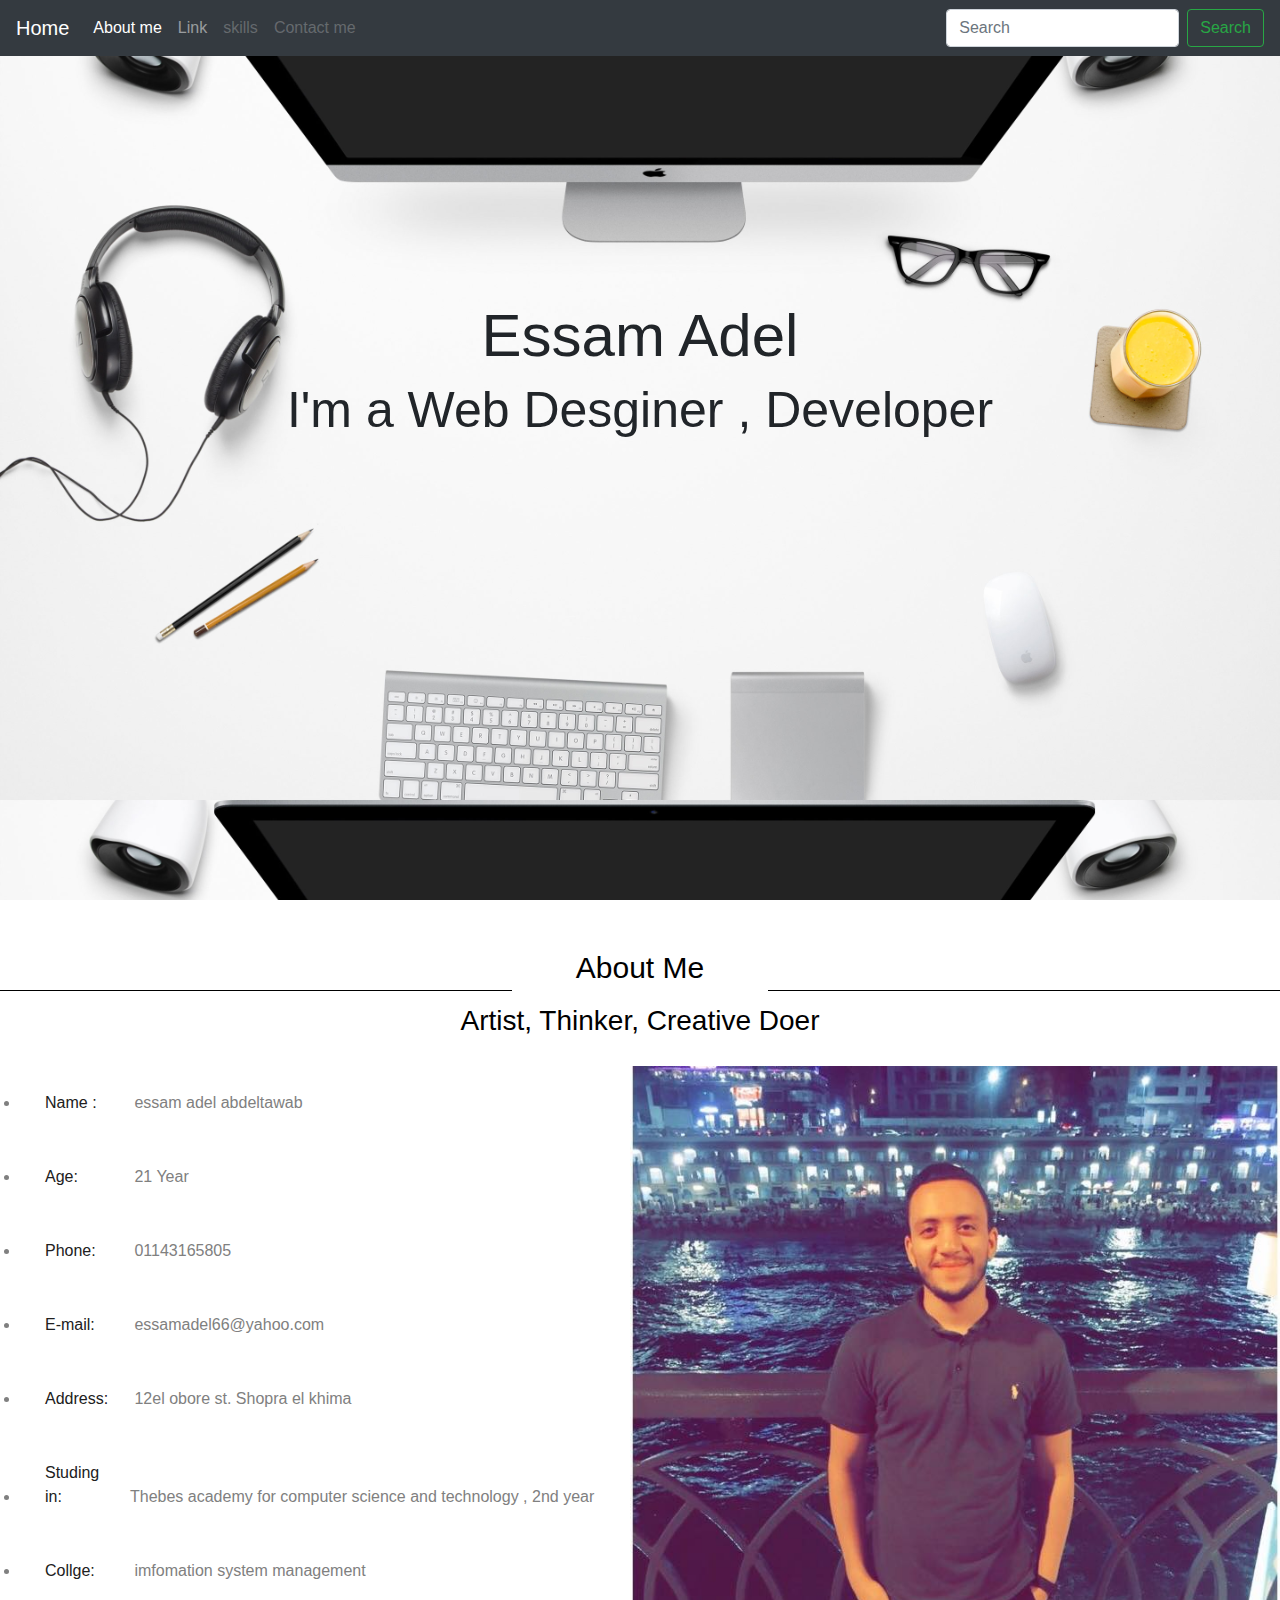
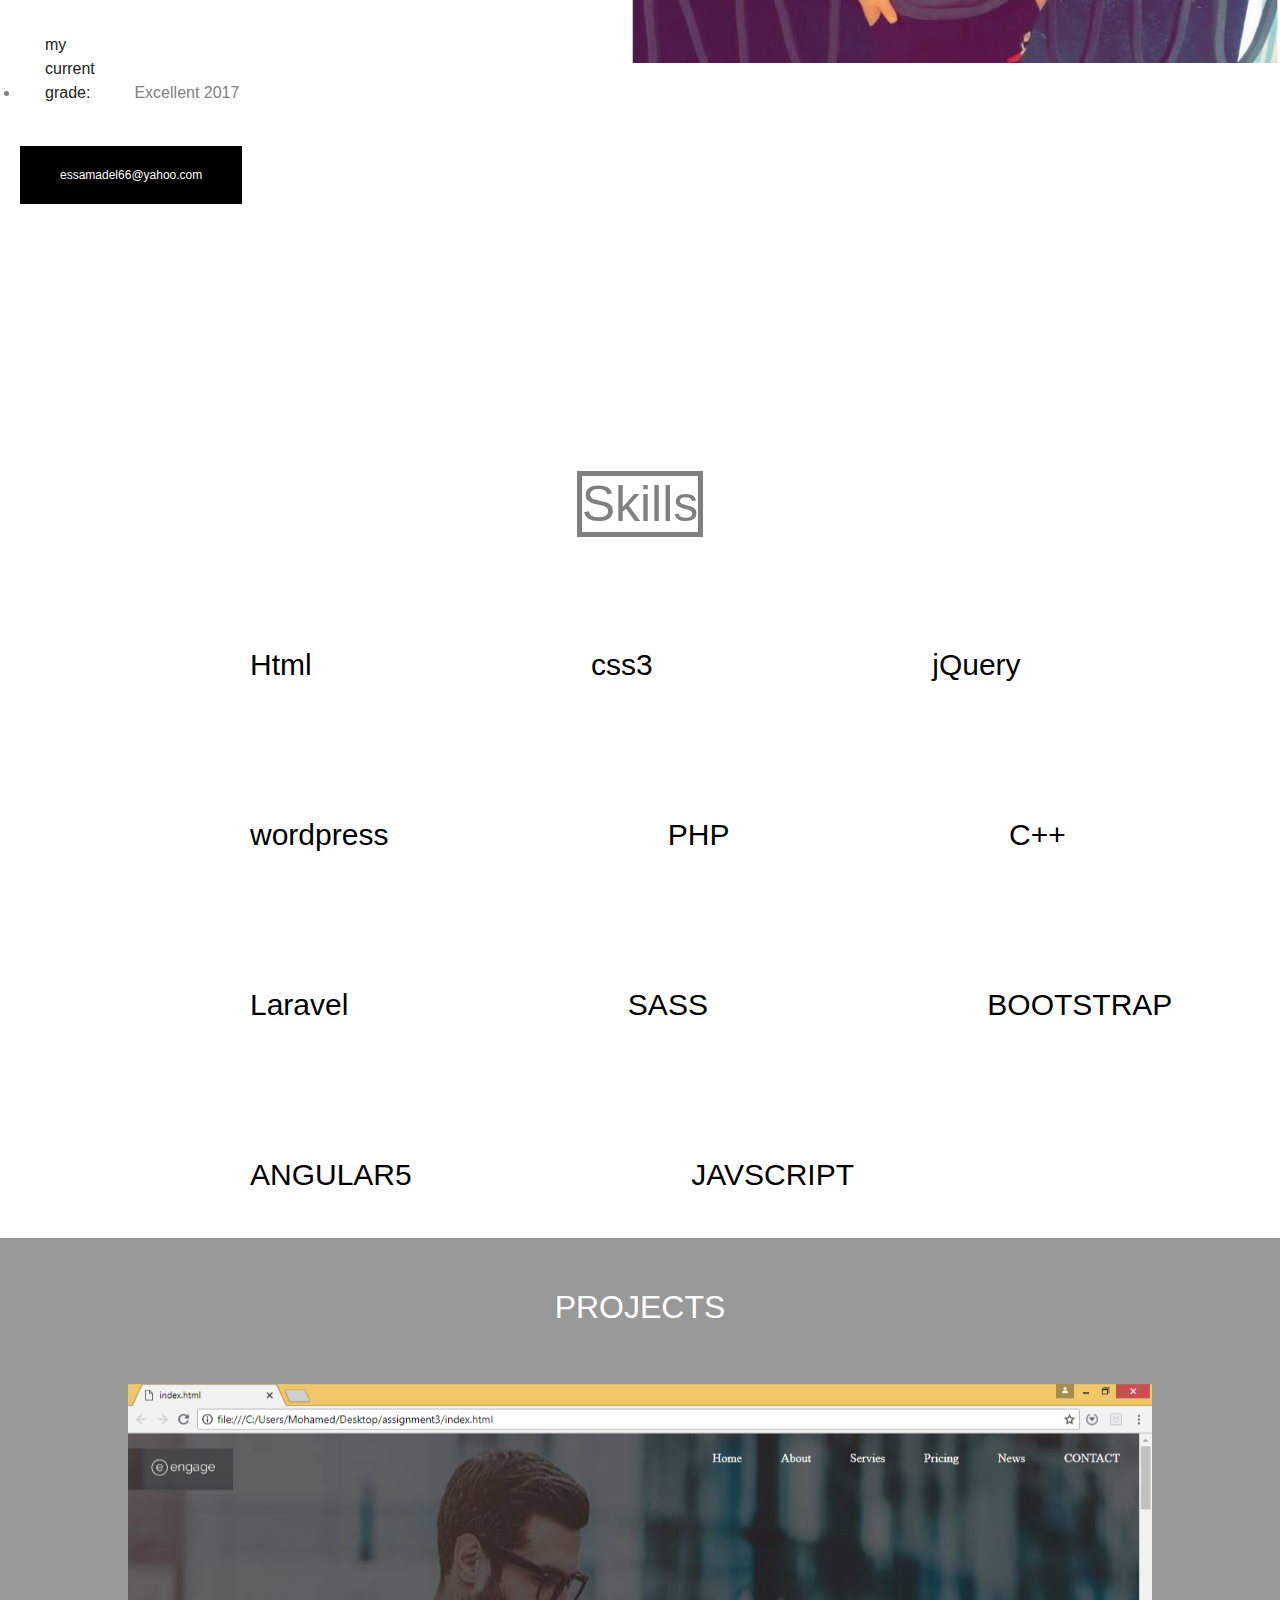
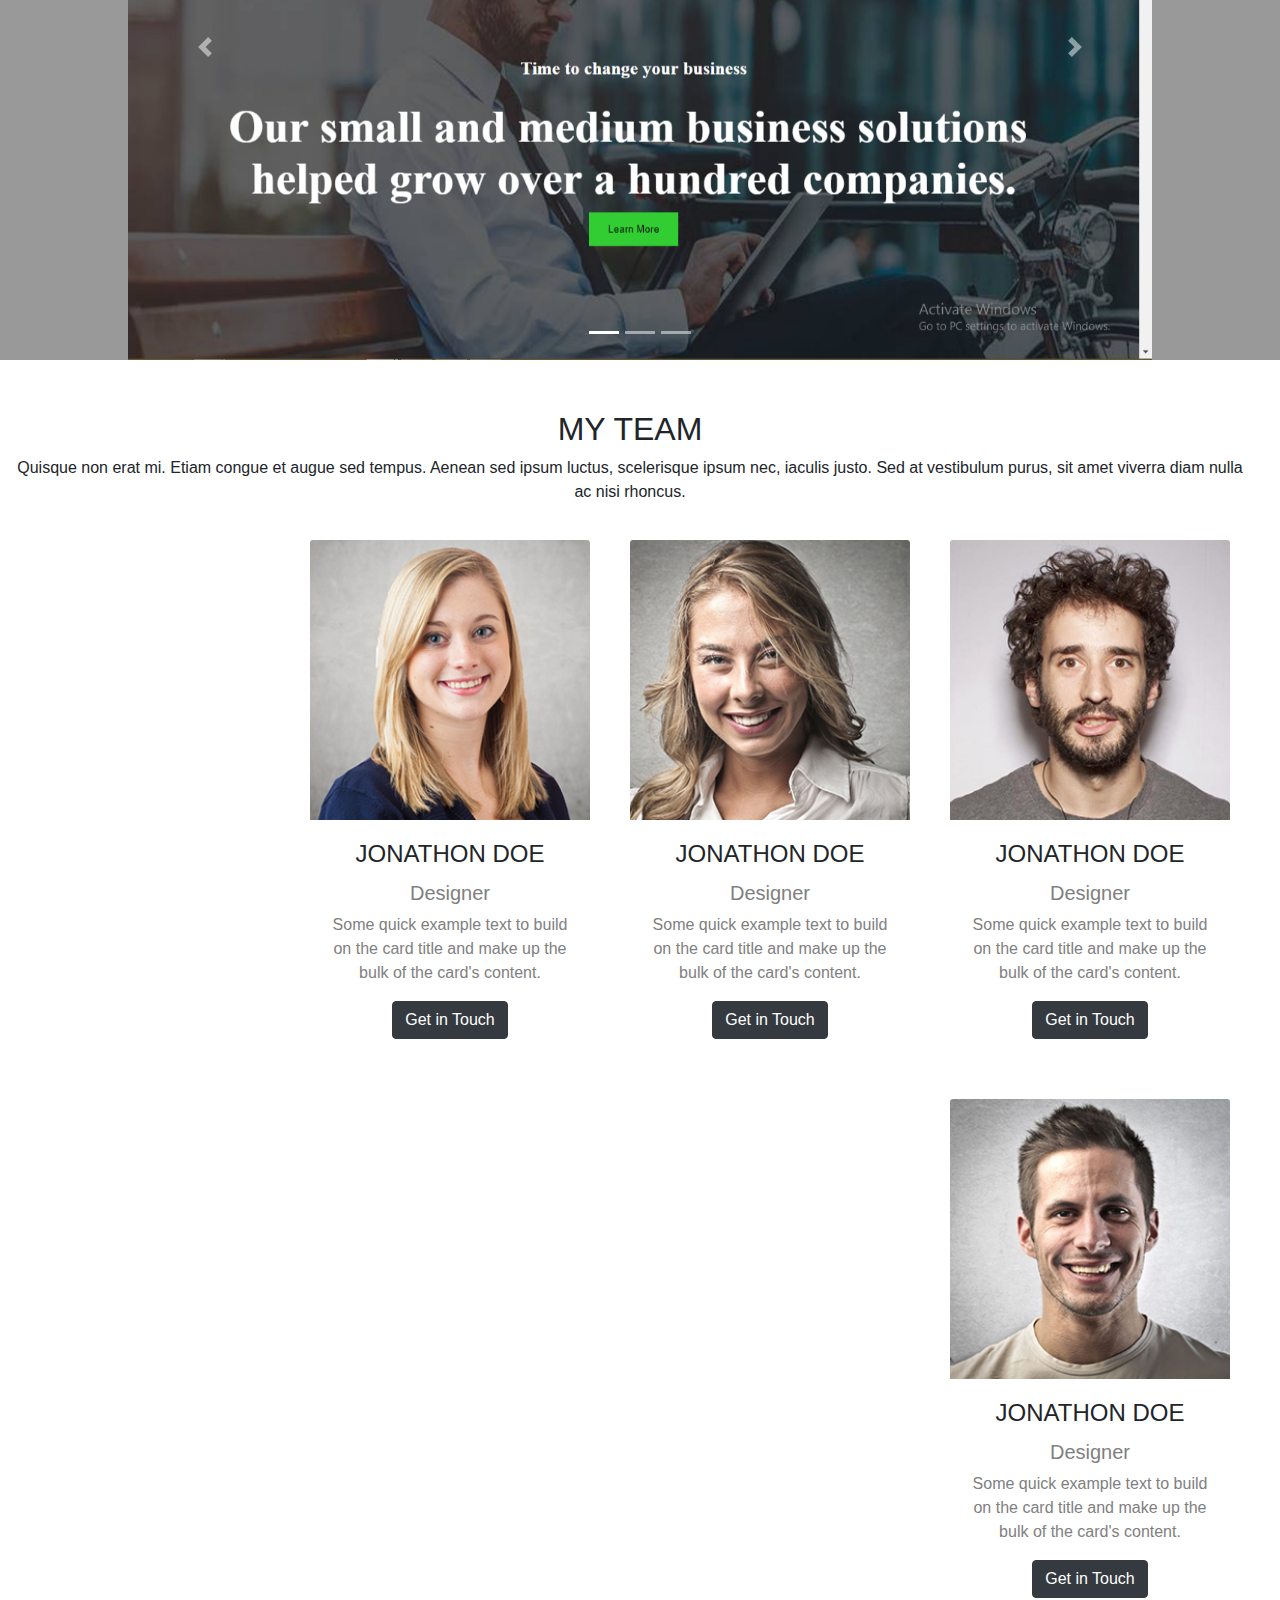
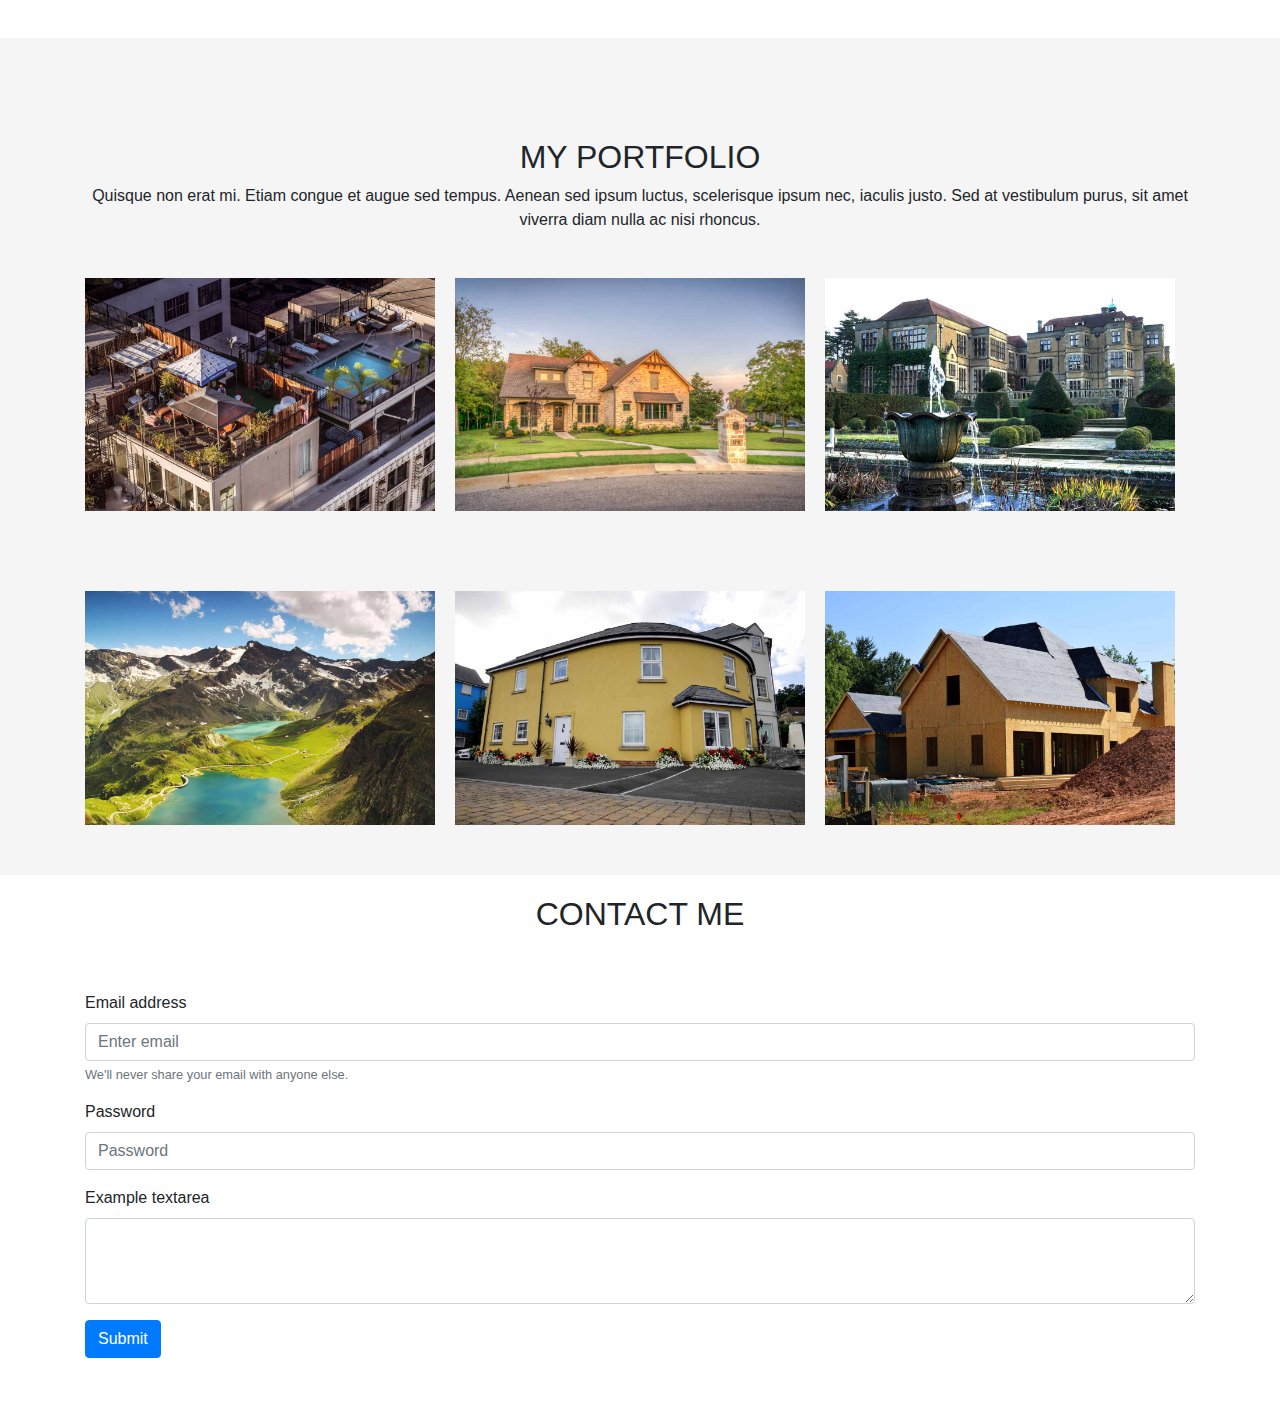
<file: demo cv 2/index.html>
<html>
    <head>
        
        
        <link rel="stylesheet" href="boot1/css/bootstrap.min.css"/>
        
    <link rel="stylesheet" href="boot1/css/index_style.css"/>
        
    
    </head>
    <body>
         <!-- start navbar !-->
       
      <nav class="navbar fixed-top navbar-expand-lg navbar-dark bg-dark">
  <a class="navbar-brand" href="#">Home</a>
  <button class="navbar-toggler" type="button" data-toggle="collapse" data-target="#navbarSupportedContent" aria-controls="navbarSupportedContent" aria-expanded="false" aria-label="Toggle navigation">
    <span class="navbar-toggler-icon"></span>
  </button>

  <div class="collapse navbar-collapse" id="navbarSupportedContent">
    <ul class="navbar-nav mr-auto">
      <li class="nav-item active">
        <a class="nav-link" href="#">About me<span class="sr-only">(current)</span></a>
      </li>
      <li class="nav-item">
        <a class="nav-link" href="#">Link</a>
      </li>
     
        <li class="nav-item">
        <a class="nav-link disabled" href="#">skills</a>
      </li>
    
      <li class="nav-item">
        <a class="nav-link disabled" href="#">Contact me</a>
      </li>
    </ul>
    <form class="form-inline my-2 my-lg-0">
      <input class="form-control mr-sm-2" type="search" placeholder="Search" aria-label="Search">
      <button class="btn btn-outline-success my-2 my-sm-0" type="submit">Search</button>
    </form>
  </div>
</nav>
    
      <!-- end navbar !-->
         <!-- start home!-->
        
 
    <section class="home">
       <h1>Essam Adel</h1>
        <h2>I'm a Web Desginer , Developer</h2>
        </section>
         <!-- end home!-->
        <!-- start about !-->
        
        <div class="class2">
            
          <h2>About Me</h2>
              <h3>Artist, Thinker, Creative Doer</h3>
              <div  class="cimg">
                  <img src="essam.jpg" />
                 
              </div>
         
              <div class="caption">
                  <ul>
                      <li><span class="ss"> Name :</span> essam adel abdeltawab </li>
                      <li><span class="ss"> Age:</span> 21 Year </li>
                      <li><span class="ss"> Phone:</span> 01143165805 </li>
                      <li><span class="ss"> E-mail:</span> essamadel66@yahoo.com </li>
                      <li><span class="ss"> Address:</span> 12el obore st. Shopra el khima </li>
                      <li><span class="ss"> Studing in:</span>Thebes academy for computer science and technology , 2nd year  </li>
                      <li><span class="ss"> Collge:</span> imfomation system management  </li>
                      <li><span class="ss"> my current grade:</span> Excellent 2017 </li>
                  
                  </ul>
              
                  
                  <div class="sss">
               <button>essamadel66@yahoo.com</button>
                  </div>
                  </div>
            
        </div>
        
        
        
        <div class="clear"></div>
        
          <!-- end about !-->
            <div class="skills">
                <h2><span>Skills</span></h2>
                    <ul>
                    <li class="ul"><span>Html</span></li>
                        <li class="ul"><span>css3</span></li>
                        <li class="ul"><span>jQuery</span></li>
                        <li class="ul"><span>wordpress</span></li>
                        <li class="ul"><span>PHP</span></li>
                        <li class="ul"><span>C++</span></li>
                    <li class="ul"><span>Laravel</span></li>
                        <li class="ul"><span>SASS</span></li>
                        <li class="ul"><span>BOOTSTRAP</span></li>
                        <li class="ul"><span>ANGULAR5</span></li>
                        <li class="ul"><span>JAVSCRIPT</span></li>
                       
                    </ul>
          </div>
          <!-- start projects !-->
        
          <section class="projects">
              <h2>PROJECTS</h2>
              
     <div id="carouselExampleIndicators" class="carousel slide mine1" data-ride="carousel">
  <ol class="carousel-indicators">
    <li data-target="#carouselExampleIndicators" data-slide-to="0" class="active"></li>
    <li data-target="#carouselExampleIndicators" data-slide-to="1"></li>
    <li data-target="#carouselExampleIndicators" data-slide-to="2"></li>
  </ol>
  <div class="carousel-inner">
    <div class="carousel-item active">
      <img class="d-block w-100" src="33.png" alt="First slide">
    </div>
    <div class="carousel-item">
      <img class="d-block w-100" src="11.png" alt="Second slide">
    </div>
    <div class="carousel-item">
      <img class="d-block w-100" src="22.jpg" alt="Third slide">
    </div>
  </div>
  <a class="carousel-control-prev" href="#carouselExampleIndicators" role="button" data-slide="prev">
    <span class="carousel-control-prev-icon" aria-hidden="true"></span>
    <span class="sr-only">Previous</span>
  </a>
  <a class="carousel-control-next" href="#carouselExampleIndicators" role="button" data-slide="next">
    <span class="carousel-control-next-icon" aria-hidden="true"></span>
    <span class="sr-only">Next</span>
  </a>
</div>
        
        </section>
        <!-- end projects !-->
        <!-- start team !-->
        <div class="team">
        
            <div class="caption">
                <h2>MY TEAM</h2>
                <p>Quisque non erat mi. Etiam congue et augue sed tempus. Aenean sed ipsum luctus, scelerisque ipsum nec, iaculis justo. Sed at vestibulum purus, sit amet viverra diam nulla ac nisi rhoncus.</p>
            
            
            </div>
                <div class="card" style="width: 20rem;">
  <img class="card-img-top" src="4.jpg" alt="Card image cap">
  <div class="card-body">
    <h4 class="card-title">JONATHON DOE </h4><h5>Designer</h5>
    <p class="card-text">Some quick example text to build on the card title and make up the bulk of the card's content.</p>
    <a href="#" class="btn btn-dark">Get in Touch</a>
  </div>
</div>
                <div class="card" style="width: 20rem;">
  <img class="card-img-top" src="3.jpg" alt="Card image cap">
  <div class="card-body">
    <h4 class="card-title">JONATHON DOE </h4><h5>Designer</h5>
    <p class="card-text">Some quick example text to build on the card title and make up the bulk of the card's content.</p>
    <a href="#" class="btn btn-dark">Get in Touch</a>
  </div>
</div>
                <div class="card" style="width: 20rem;">
  <img class="card-img-top" src="1.jpg" alt="Card image cap">
  <div class="card-body">
    <h4 class="card-title">JONATHON DOE </h4><h5>Designer</h5>
    <p class="card-text">Some quick example text to build on the card title and make up the bulk of the card's content.</p>
    <a href="#" class="btn btn-dark">Get in Touch</a>
  </div>
</div>
                <div class="card" style="width: 20rem;">
  <img class="card-img-top" src="2.jpg" alt="Card image cap">
  <div class="card-body">
    <h4 class="card-title">JONATHON DOE </h4><h5>Designer</h5>
    <p class="card-text">Some quick example text to build on the card title and make up the bulk of the card's content.</p>
    <a href="#" class="btn btn-dark">Get in Touch</a>
  </div>
</div>
            
            
            </div>
        <div class="clear2"></div>
         <!-- end team !-->
        
        
        
        
        
         <!-- start portfolio !-->
       <div class="portfolio">
           <div class="container">
                <div class="caption1">
                <h2>MY PORTFOLIO</h2>
                <p>Quisque non erat mi. Etiam congue et augue sed tempus. Aenean sed ipsum luctus, scelerisque ipsum nec, iaculis justo. Sed at vestibulum purus, sit amet viverra diam nulla ac nisi rhoncus.</p>
            </div>
           <div class="class1">
           <img src="portfolio-1.jpg" />
           </div>
           <div class="class1">
           <img src="portfolio-2.jpg" />
           </div>
           <div class="class1">
           <img src="portfolio-3.jpg" />
           </div>
           <div class="class1">
           <img src="portfolio-4.jpg" />
           </div>
           <div class="class1">
           <img src="portfolio-5.jpg" />
           </div>
           <div class="class1">
           <img src="portfolio-6.jpg" />
           </div>
        </div>
        </div>
         <!-- end team !-->
         <!-- start contact  !-->
        
        <section class="contact">
        <div class="container">
            <div class="contact me">
            <h2>CONTACT ME</h2>
            </div>
            
            <form>
  <div class="form-group">
    <label for="exampleInputEmail1">Email address</label>
    <input type="email" class="form-control" id="exampleInputEmail1" aria-describedby="emailHelp" placeholder="Enter email">
    <small id="emailHelp" class="form-text text-muted">We'll never share your email with anyone else.</small>
  </div>
  <div class="form-group">
    <label for="exampleInputPassword1">Password</label>
    <input type="password" class="form-control" id="exampleInputPassword1" placeholder="Password">
  </div>
  <div class="form-check">
    
  </div>
                 <div class="form-group">
    <label for="exampleFormControlTextarea1">Example textarea</label>
    <textarea class="form-control" id="exampleFormControlTextarea1" rows="3"></textarea>
  </div>
  <button type="submit" class="btn btn-primary">Submit</button>
</form>
            
            
            
            
            </div>
            
        
        </section>
        
     
            
            
            
            
           
        <script src="jquery-3.3.1.min.js"></script>
        <script src="popper.min.js"></script>
        <script src="bootstrap.min.js"></script>
        
    </body>


</html>
</file>
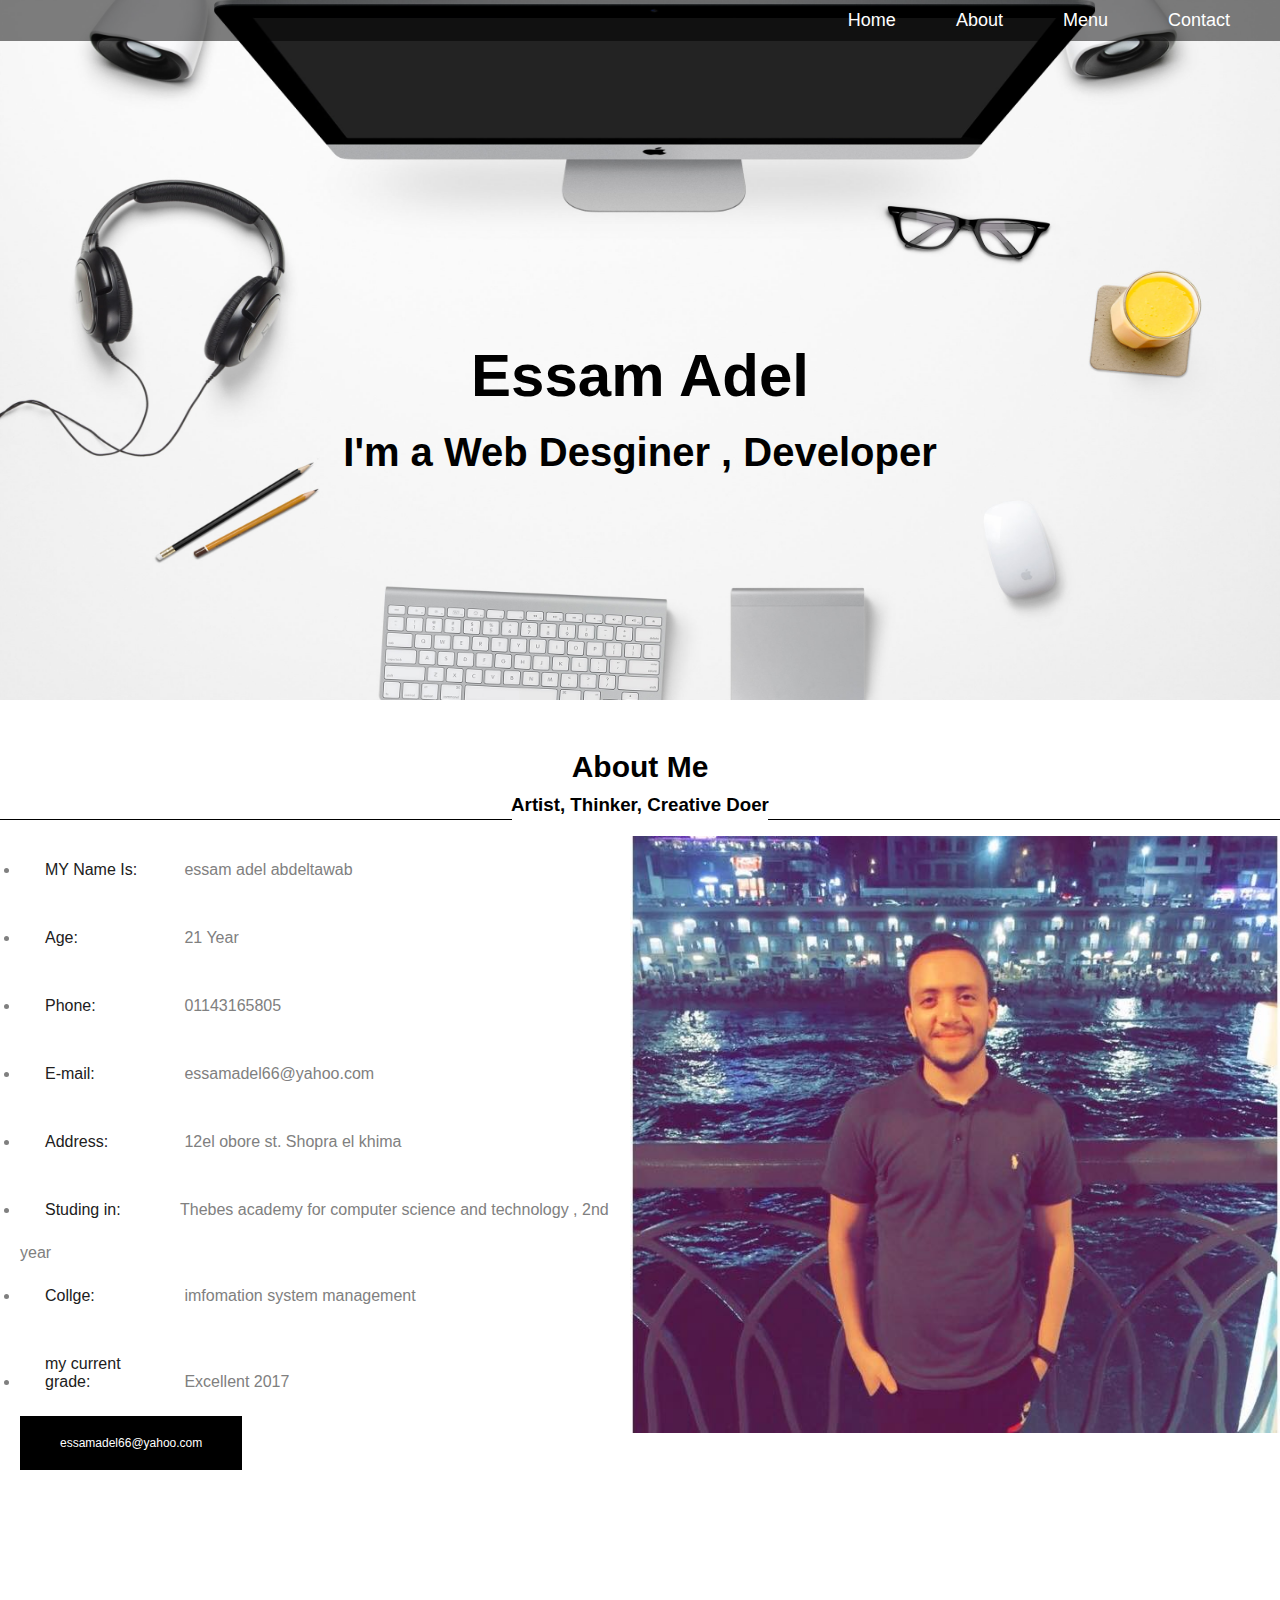
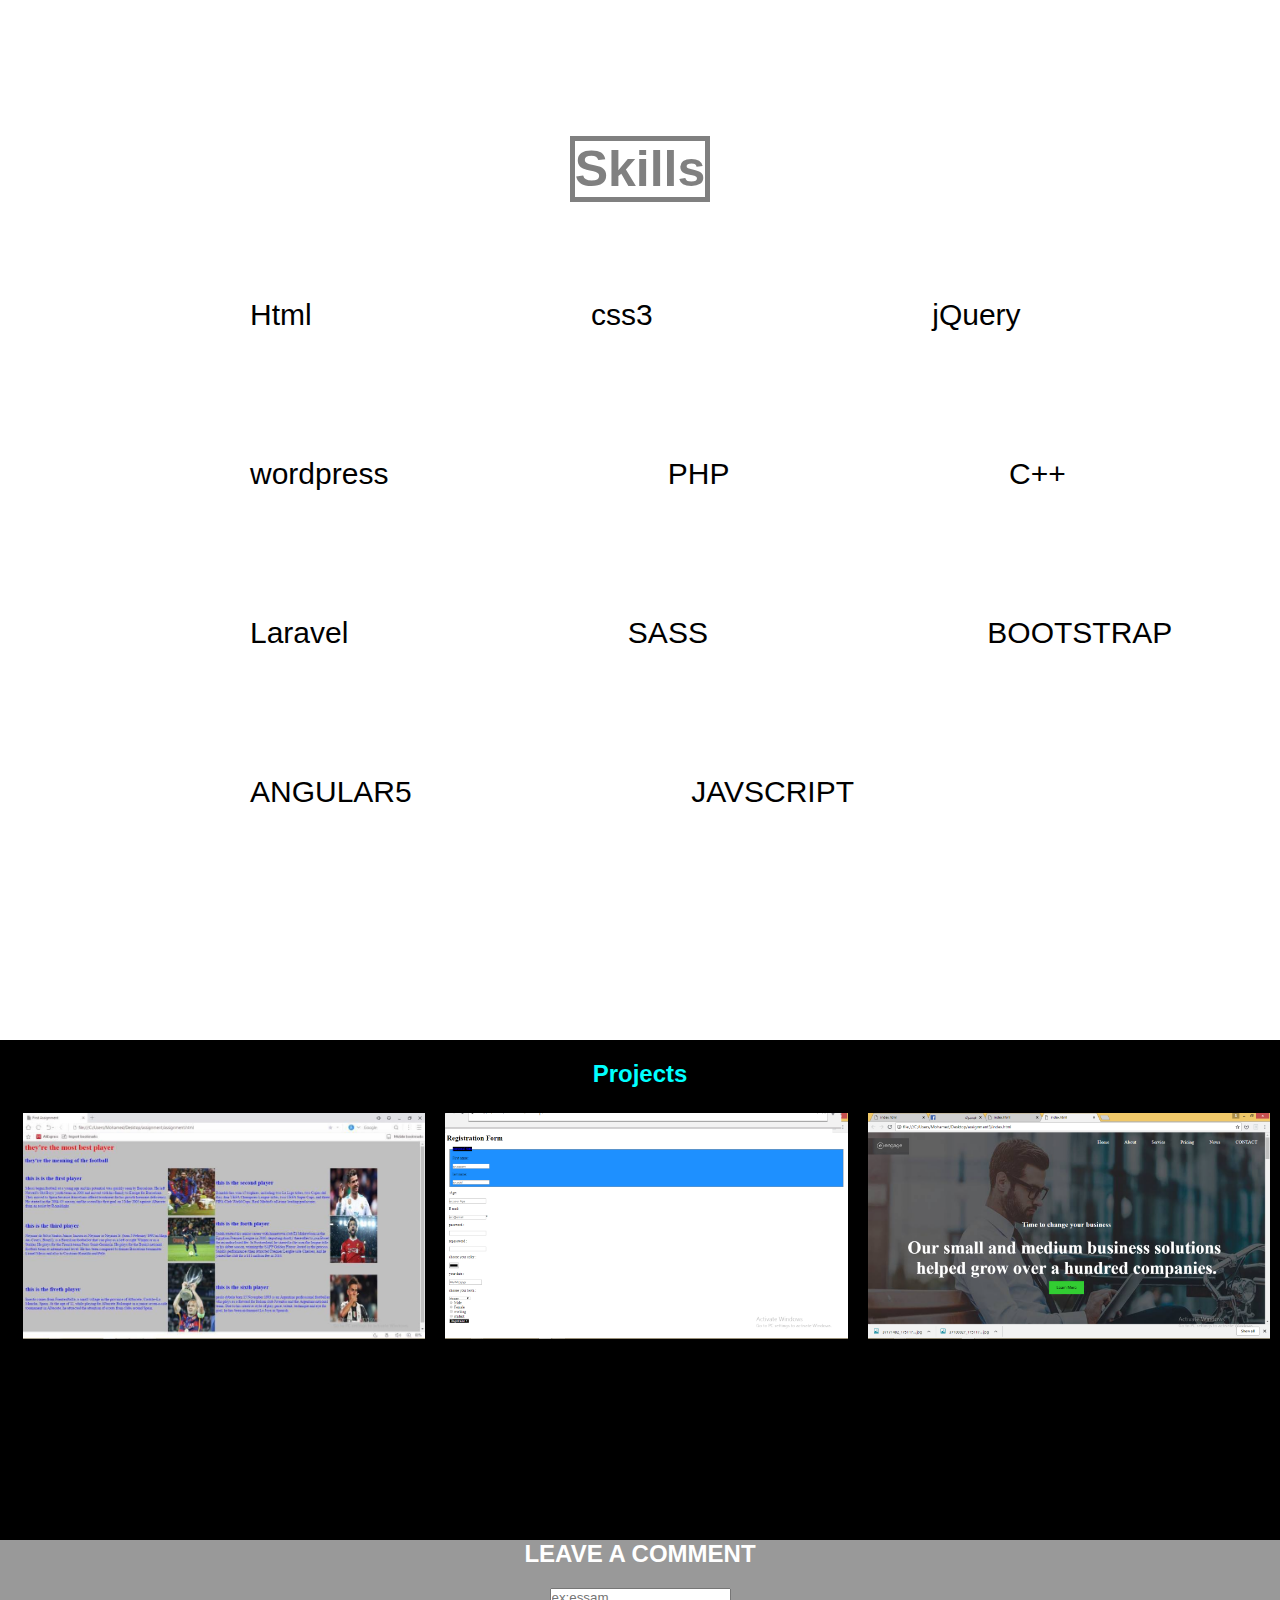
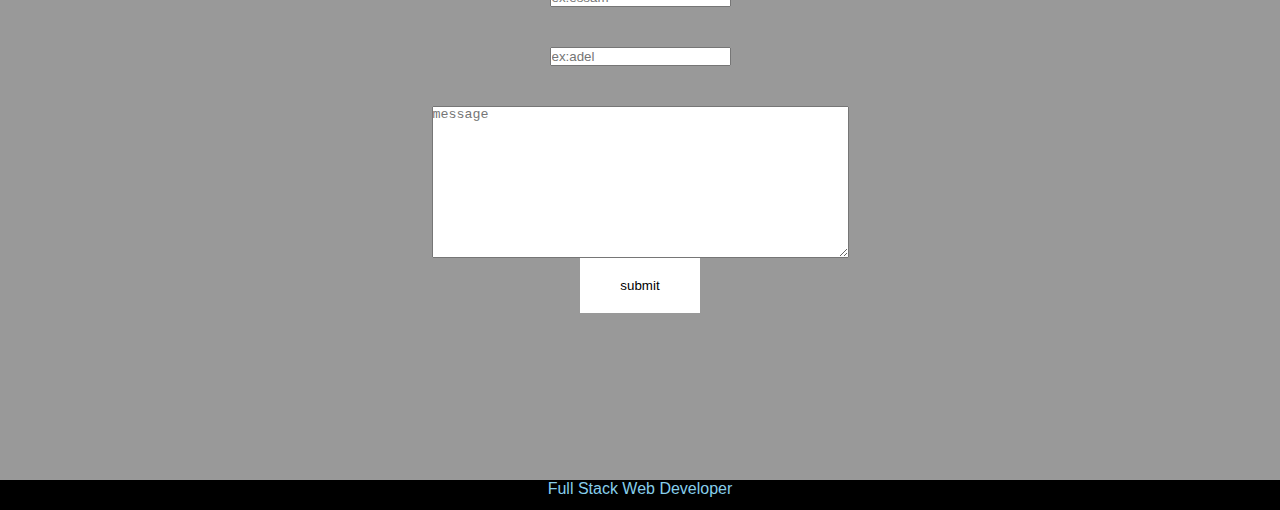
<file: demo cv/index.html>
<html>
  <head>
      <link rel="stylesheet" href="index.style.css"/>
      <body>
          <!--start nav-->
          <div class="home">
           <div class="nav">
                  <ul>
                      <li><a href="#">Contact</a></li>
                      <li><a href="#">Menu</a></li>
                      <li><a href="#">About</a></li>
                      <li><a href="#">Home</a></li>
                  </ul>
              </div>
              <!--end nav-->
              <!--start home-->
              <div class="class1">
              <h1>Essam Adel</h1>
              <h2>I'm a Web Desginer , Developer</h2>
          </div>
          </div>
          <div class="clear"></div>
          <!--end home-->
          
          <!--start about me-->
          
          
          
          <div class="class2">
          <h2>About Me</h2>
              <h3>Artist, Thinker, Creative Doer</h3>
              <div  class="cimg"><img src="essam.jpg" />
                 
              </div>
         
              <div class="caption">
                  <ul>
                      <li><span class="ss">MY Name Is:</span> essam adel abdeltawab </li>
                      <li><span class="ss"> Age:</span> 21 Year </li>
                      <li><span class="ss"> Phone:</span> 01143165805 </li>
                      <li><span class="ss"> E-mail:</span> essamadel66@yahoo.com </li>
                      <li><span class="ss"> Address:</span> 12el obore st. Shopra el khima </li>
                      <li><span class="ss"> Studing in:</span>Thebes academy for computer science and technology , 2nd year  </li>
                      <li><span class="ss"> Collge:</span> imfomation system management  </li>
                      <li><span class="ss"> my current grade:</span> Excellent 2017 </li>
                  
                  </ul>
              
                  
                  <div class="sss">
               <button>essamadel66@yahoo.com</button>
                  </div>
                  </div>
          </div>
              <!--end about me-->
              <!--start skills or works-->
                  
                <div class="skills">
                <h2><span>Skills</span></h2>
                    <ul>
                    <li class="ul"><span>Html</span></li>
                        <li class="ul"><span>css3</span></li>
                        <li class="ul"><span>jQuery</span></li>
                        <li class="ul"><span>wordpress</span></li>
                        <li class="ul"><span>PHP</span></li>
                        <li class="ul"><span>C++</span></li>
                    <li class="ul"><span>Laravel</span></li>
                        <li class="ul"><span>SASS</span></li>
                        <li class="ul"><span>BOOTSTRAP</span></li>
                        <li class="ul"><span>ANGULAR5</span></li>
                        <li class="ul"><span>JAVSCRIPT</span></li>
                       
                    </ul>
          </div>
          <!--start Projects-->
         
             
          <div class="clear2"></div>
          <!--end projects-->
          <div class="contact">
                <div class="projects">
                   <h2>Projects</h2>
        
        
         
         <div class="item">
          <a href="file:///C:/Users/Mohamed/Desktop/assignment3/index.html">
              <img src=22.png /></a>
          </div> 
            
              <div class="item">
          <a href="file:///C:/Users/Mohamed/Desktop/assignment3/index.html">
              <img src="11.png" /></a>
                  </div> 
         
             
                   <div class="item">
          <a href="file:///C:/Users/Mohamed/Desktop/assignment3/index.html">
              <img src=22.jpg /></a>
         
                   </div>
          
                   </div>
              
          </div>
          
          <div class="form">
          <h2>LEAVE A COMMENT</h2>
              <form>
                  <div class="form1">
              <input placeholder = "ex:essam" name="f name" />
                  </div>
                  <div class="form1">
                      
               <input placeholder = "ex:adel" name="lname"/>
                  </div>
                  <div class="form1">
                  <textarea cols="50" rows="10" placeholder="message"></textarea>
                      <div class="form2">
                      <button>submit</button>
                          </div>
              </div>
              
              
              
              </form>
          
          
          </div>
          
          
          
          
          <footer>Full Stack Web Developer</footer>
          
      </body>
    
    
    
    </head>





</html>
</file>
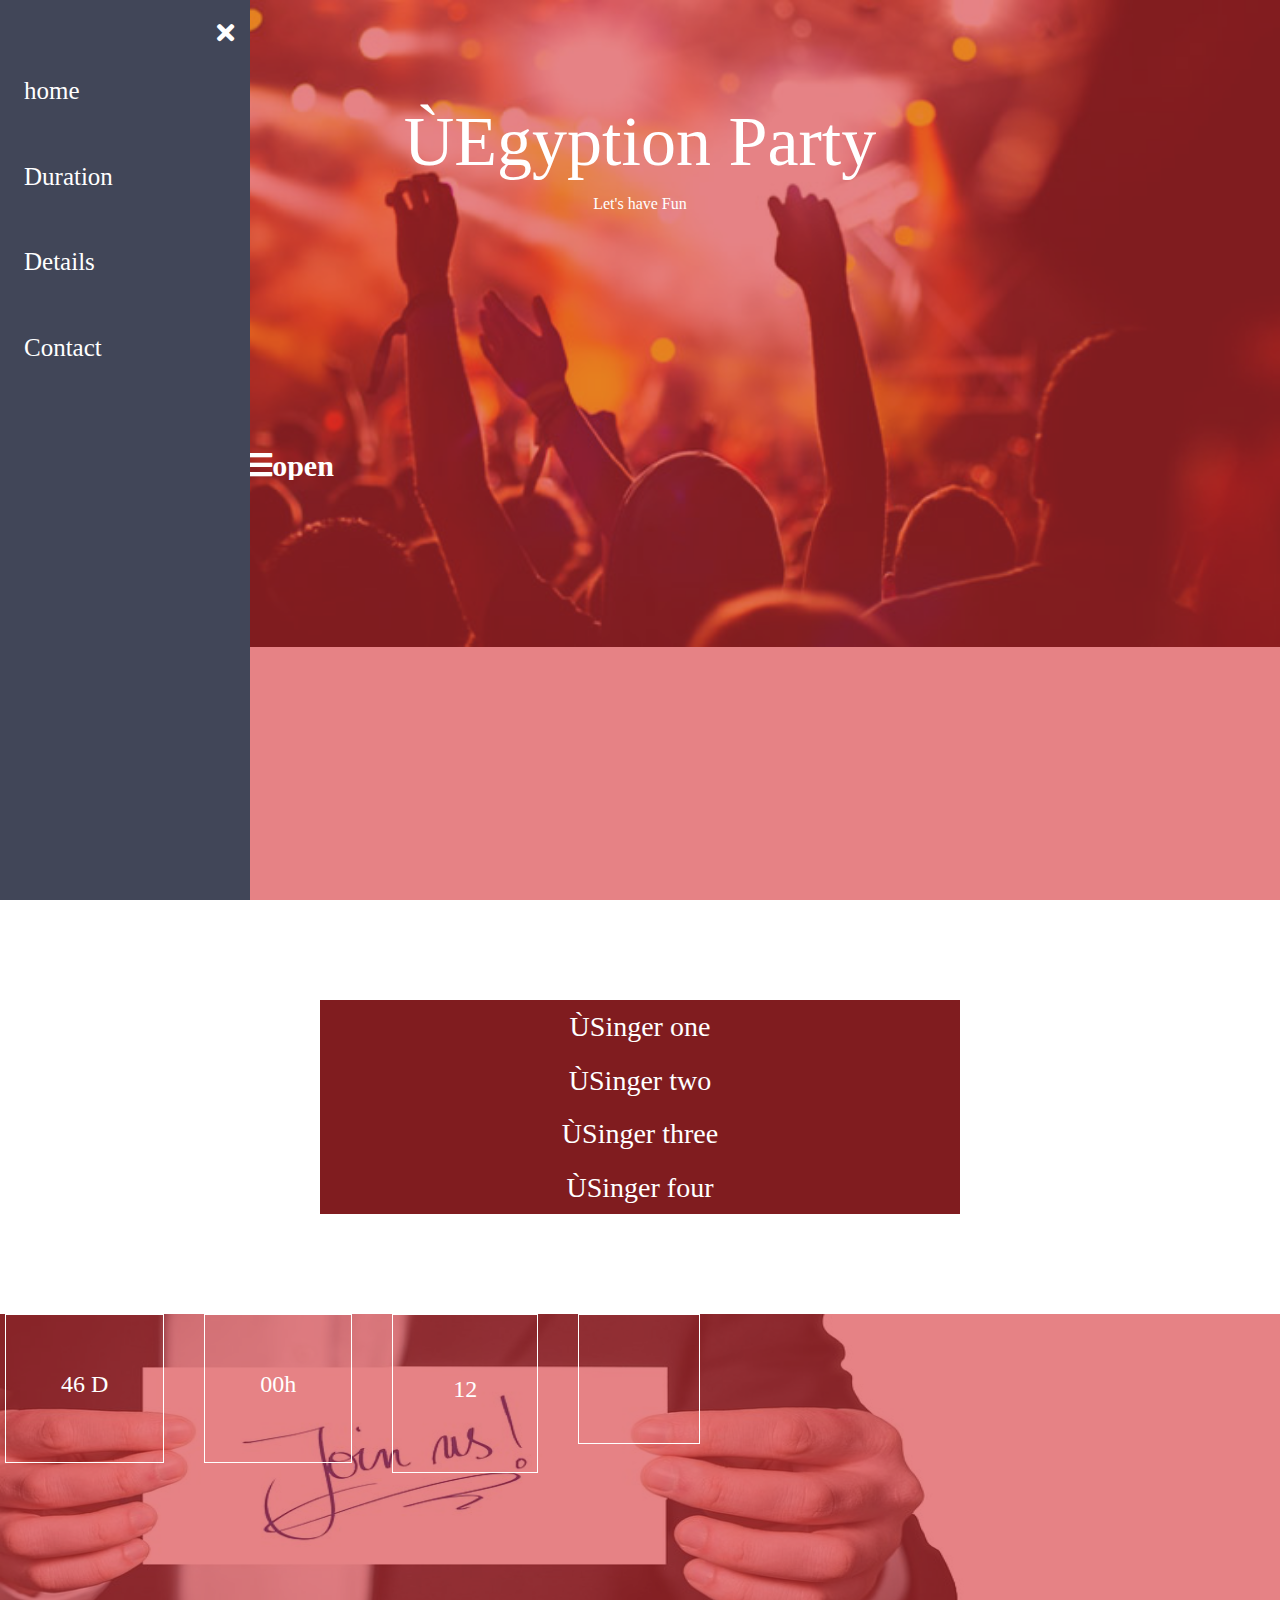
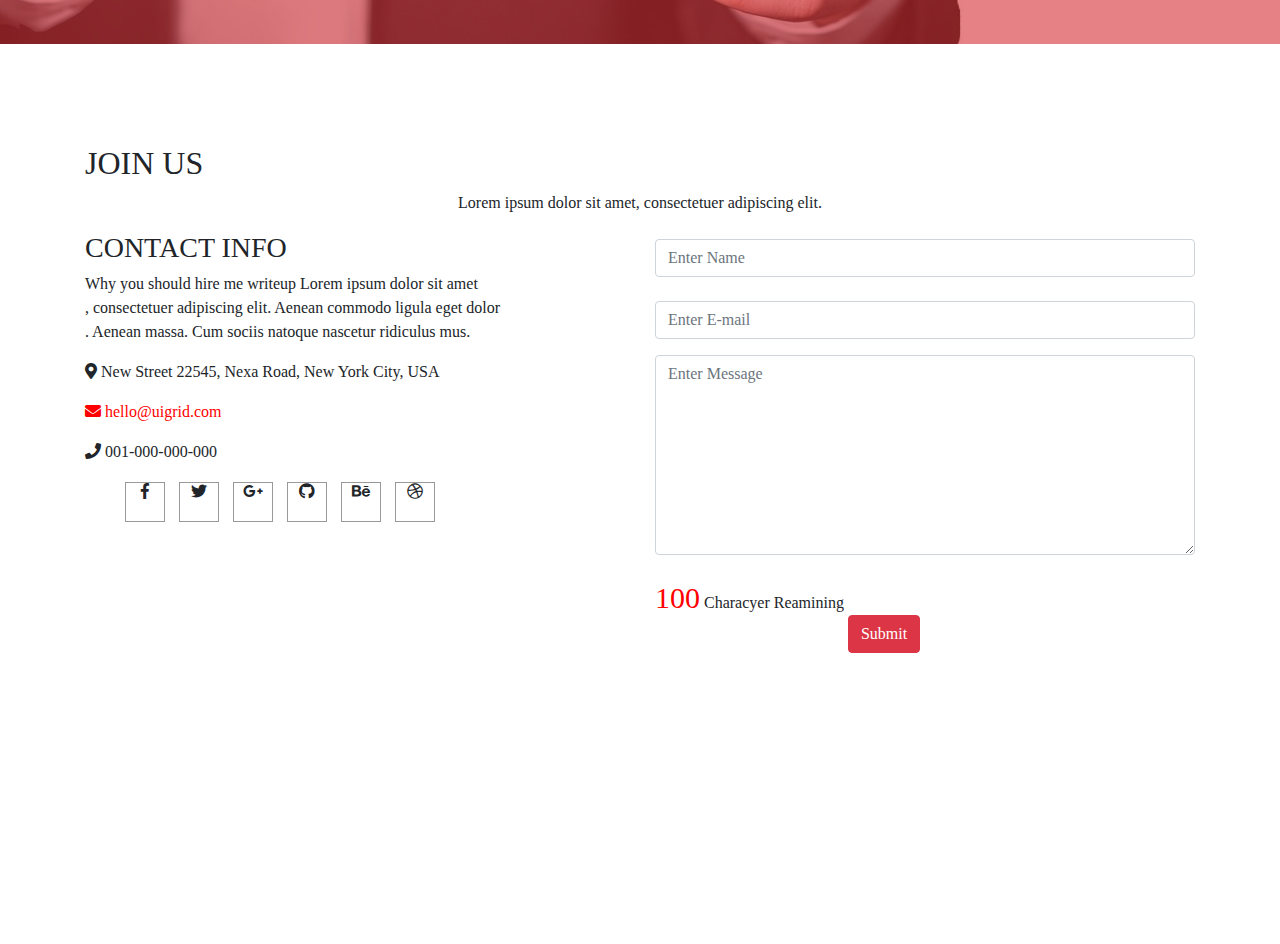
<file: invtation/index.html>
<html>

<head>
    <link rel="stylesheet" href="css/all.min.css">
    <link rel="stylesheet" href="css/bootstrap.min.css">
    <link rel="stylesheet" href="css/index.css" />
</head>

<body>
    <section class="event">
        <div class="eventOurlay">
            <div id="mysidenav">
                <ul class="list-unstyled py-5 side">
                    <i class="fas fa-times closebtn px-3"></i>
                    <li class="item py-4 px-4"><a href="#event">home</a></li>
                    <li class="item py-4 px-4"><a href="#countsec">Duration</a></li>
                    <li class="item py-4 px-4"><a href="#acc">Details</a></li>
                    <li class="item py-4 px-4"><a href="#hire-me">Contact</a></li>
                </ul>

            </div>

            <div class="main text-center" id="main">
                <h2>ÙEgyption Party</h2>
                <p>Let's have Fun</p>
                <span class="open">
                    <i class="fas fa-bars open">open</i>
                </span>
            </div>
        </div>
    </section>


    <section id="acc" class="text-center">
        <h3>ÙSinger one</h3>
        <div id="content">
            "Lorem ipsum dolor sit amet, consectetur adipiscing elit, sed do eiusmod tempor incididunt ut labore et dolore magna aliqua. Ut enim ad minim veniam, quis nostrud exercitation ullamco laboris nisi ut aliquip ex ea commodo consequat. Duis aute irure dolor in reprehenderit in voluptate velit esse cillum dolore eu fugiat nulla pariatur. Excepteur sint occaecat cupidatat non proident, sunt in culpa qui officia deserunt mollit anim id est laborum."
        </div>

        <h3>ÙSinger two</h3>
        <div id="content">
            "Lorem ipsum dolor sit amet, consectetur adipiscing elit, sed do eiusmod tempor incididunt ut labore et dolore magna aliqua. Ut enim ad minim veniam, quis nostrud exercitation ullamco laboris nisi ut aliquip ex ea commodo consequat. Duis aute irure dolor in reprehenderit in voluptate velit esse cillum dolore eu fugiat nulla pariatur. Excepteur sint occaecat cupidatat non proident, sunt in culpa qui officia deserunt mollit anim id est laborum."
        </div>

        <h3>ÙSinger three</h3>
        <div id="content">
            "Lorem ipsum dolor sit amet, consectetur adipiscing elit, sed do eiusmod tempor incididunt ut labore et dolore magna aliqua. Ut enim ad minim veniam, quis nostrud exercitation ullamco laboris nisi ut aliquip ex ea commodo consequat. Duis aute irure dolor in reprehenderit in voluptate velit esse cillum dolore eu fugiat nulla pariatur. Excepteur sint occaecat cupidatat non proident, sunt in culpa qui officia deserunt mollit anim id est laborum."
        </div>

        <h3>ÙSinger four</h3>
        <div id="content">
            "Lorem ipsum dolor sit amet, consectetur adipiscing elit, sed do eiusmod tempor incididunt ut labore et dolore magna aliqua. Ut enim ad minim veniam, quis nostrud exercitation ullamco laboris nisi ut aliquip ex ea commodo consequat. Duis aute irure dolor in reprehenderit in voluptate velit esse cillum dolore eu fugiat nulla pariatur. Excepteur sint occaecat cupidatat non proident, sunt in culpa qui officia deserunt mollit anim id est laborum."
        </div>

    </section>



    <section id="countsec">
        <div class="overlay">
            <div class="container- text-center">
                <div class="row">
                    <div class="col-s-3">
                        <div id="days" class="tim">
                            <h3>46 D</h3>
                        </div>

                    </div>

                    <div class="col-s-3">
                        <div id="days" class="tim">
                            <h3>00h</h3>
                        </div>

                    </div>

                    <div class="col-s-3">
                        <div id="minute" class="tim">
                            <h3>12</h3>
                        </div>

                    </div>

                    <div class="col-s-3">
                        <div id="sec" class="tim">
                            <h3></h3>
                        </div>

                    </div>
                </div>
            </div>


        </div>

    </section>


    <section id="hire-me">
        <div class="container">
            <div class="head">
                <h2>JOIN US</h2>
                <p class="text-center">Lorem ipsum dolor sit amet, consectetuer adipiscing elit.

                </p>
            </div>
            <div class="row">
                <div class="col-md-6">
                    <div class="con-info">
                        <h3>CONTACT INFO</h3>
                        <p>Why you should hire me writeup Lorem ipsum dolor sit amet <br>, consectetuer adipiscing elit. Aenean commodo ligula eget dolor <br>. Aenean massa. Cum sociis natoque nascetur ridiculus mus.</p>
                    </div>
                    <div class="icons">
                        <p>
                            <i class="fa fa-map-marker-alt"></i>
                            New Street 22545, Nexa Road, New York City, USA
                        </p>
                        <p class="red">
                            <i class="fa fa-envelope"></i>
                            hello@uigrid.com
                        </p>
                        <p>
                            <i class="fa fa-phone"></i>
                            001-000-000-000
                        </p>
                    </div>

                    <ul class="icon-social">
                        <li><a><i class="fab fa-facebook-f"></i></a></li>
                        <li><a><i class="fab fa-twitter"></i></a></li>
                        <li><a><i class="fab fa-google-plus-g"></i></a></li>
                        <li><a><i class="fab fa-github"></i></a></li>
                        <li><a><i class="fab fa-behance"></i></a></li>
                        <li><a><i class="fab fa-dribbble"></i></a></li>

                    </ul>

                </div>
                <div class="col-md-6">

                    <form>
                        <div class="form-group">
                            <label for="exampleInputEmail1"></label>
                            <input type="text" class="form-control" id="exampleInputEmail1" aria-describedby="emailHelp" placeholder="Enter Name">

                        </div>
                        <div class="form-group">
                            <label for="exampleInputPassword1"></label>
                            <input type="Email" class="form-control" id="exampleInputPassword1" placeholder="Enter E-mail">
                        </div>
                        <textarea class="form-control input-lg text-left" id="text" placeholder="Enter Message"></textarea>
                        <span id="char">100</span>
                        Characyer Reamining
                        <button type="submit" class="btn btn-danger mine">Submit</button>
                    </form>

                </div>
            </div>

        </div>

    </section>






    <script src="js/jquery-3.3.1.min.js"></script>
    <script src="js/popper.min.js"></script>
    <script src="js/bootstrap.min.js"></script>
    <script src="js/index.js"></script>
</body>

</html>
</file>
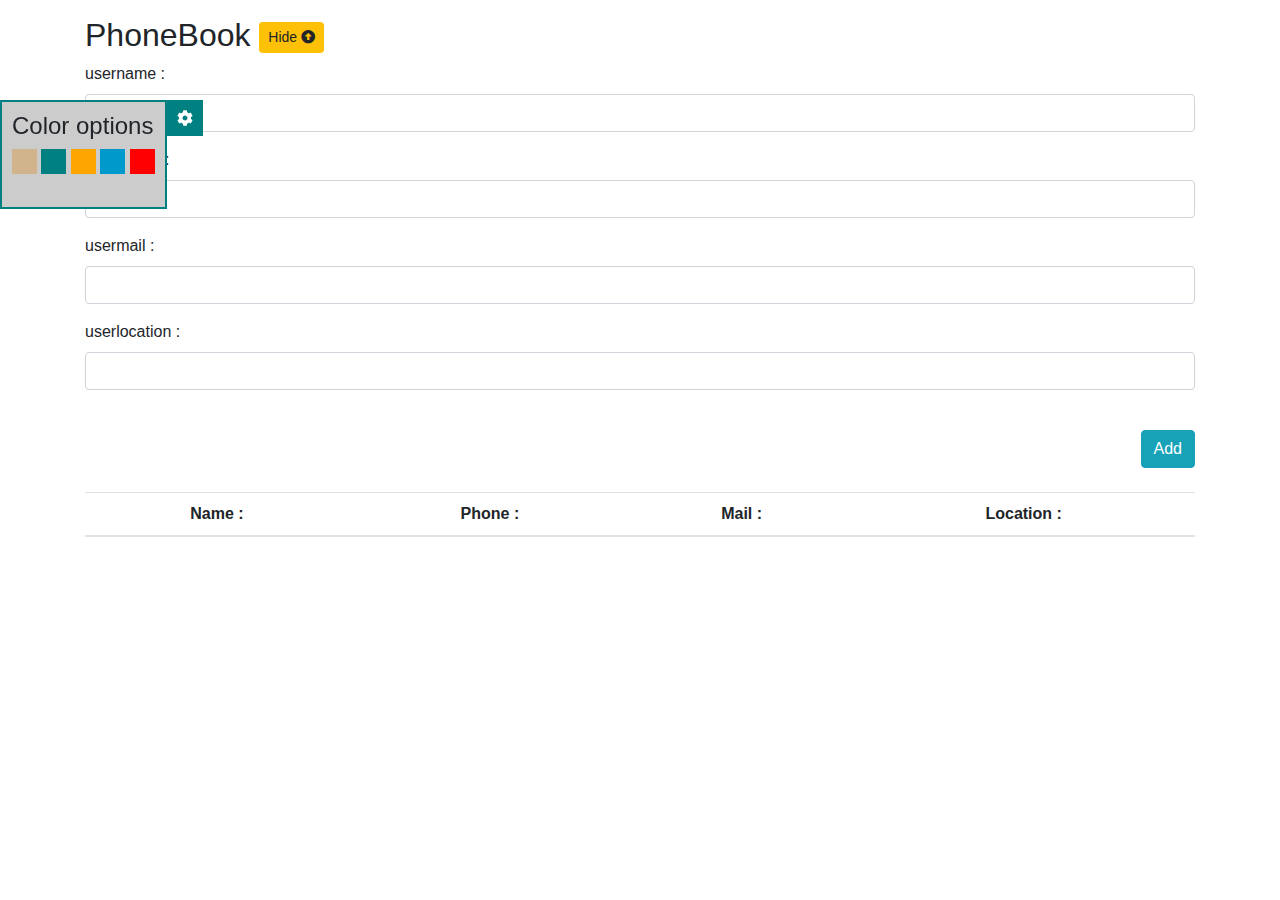
<file: phone book/index.html>
<html>
<head>
   
 <link rel="stylesheet" href="css/all.min.css" >
    <link rel="stylesheet" href="css/bootstrap.min.css" >
    <link rel="stylesheet" href="css/index_style.css" >
  
    

    
</head>
    <body>
        <div class="container py-3">
    <h2>PhoneBook 
            <button class="btn btn-warning btn-sm" id="btntoggle" onclick="toggleform()">Hide
        <i class="fas fa-arrow-alt-circle-up"></i>
        </button>
            
            </h2>
            
            <div id="form-container">
                
            <div class="form-group">
                <label>username :</label>
                <input id="uname" type="text" class="form-control" />
                </div>
                
                <div class="form-group">
                <label>userphone :</label>
                <input id="uphone" type="text" class="form-control" />
                </div>
            
                
                <div class="form-group">
                <label>usermail :</label>
                <input id="umail" type="text" class="form-control" />
                </div>
            
                
                
                <div class="form-group">
                <label>userlocation :</label>
                <input id="ulocation" type="text" class="form-control" />
                </div>
            
            <button onclick="addrecord()" class="btn btn-info my-4  float-right">Add</button>
            <div class="clearfix"></div>
            
            </div>
    
            <section id="options-container">
        <div class="options">
            <h4>Color options</h4>
            <ul class="list-unstyled">
                <li></li>
                <li></li>
                <li></li>
                <li></li>
                <li></li>
                
                
                
            </ul>
            </div>
        
            <i class="fa fa-cog"></i>
                <div class="clearfix"></div>
            
        </section>
            
            <table class="table text-center table-striped">
            <thead>
                <th>Name :</th>
                <th>Phone :</th>
                <th>Mail :</th>
                <th>Location :</th>
                </thead>
            <tbody id="output">
                
                
                
                </tbody>
            </table>
            
            
            
            
            </div>
        
      
        
      
       
       
        
    
        
        
       
        
        
        
        
        
        
        
        
        
    <script src="js/jquery-3.3.1.min.js"></script>
        <script src="js/popper.min.js"></script>
        <script src="js/bootstrap.min.js"></script>
        <script src="stylee.js"></script>
          <script src="morris.js"></script>
        
        
       
    </body>
</html>
</file>
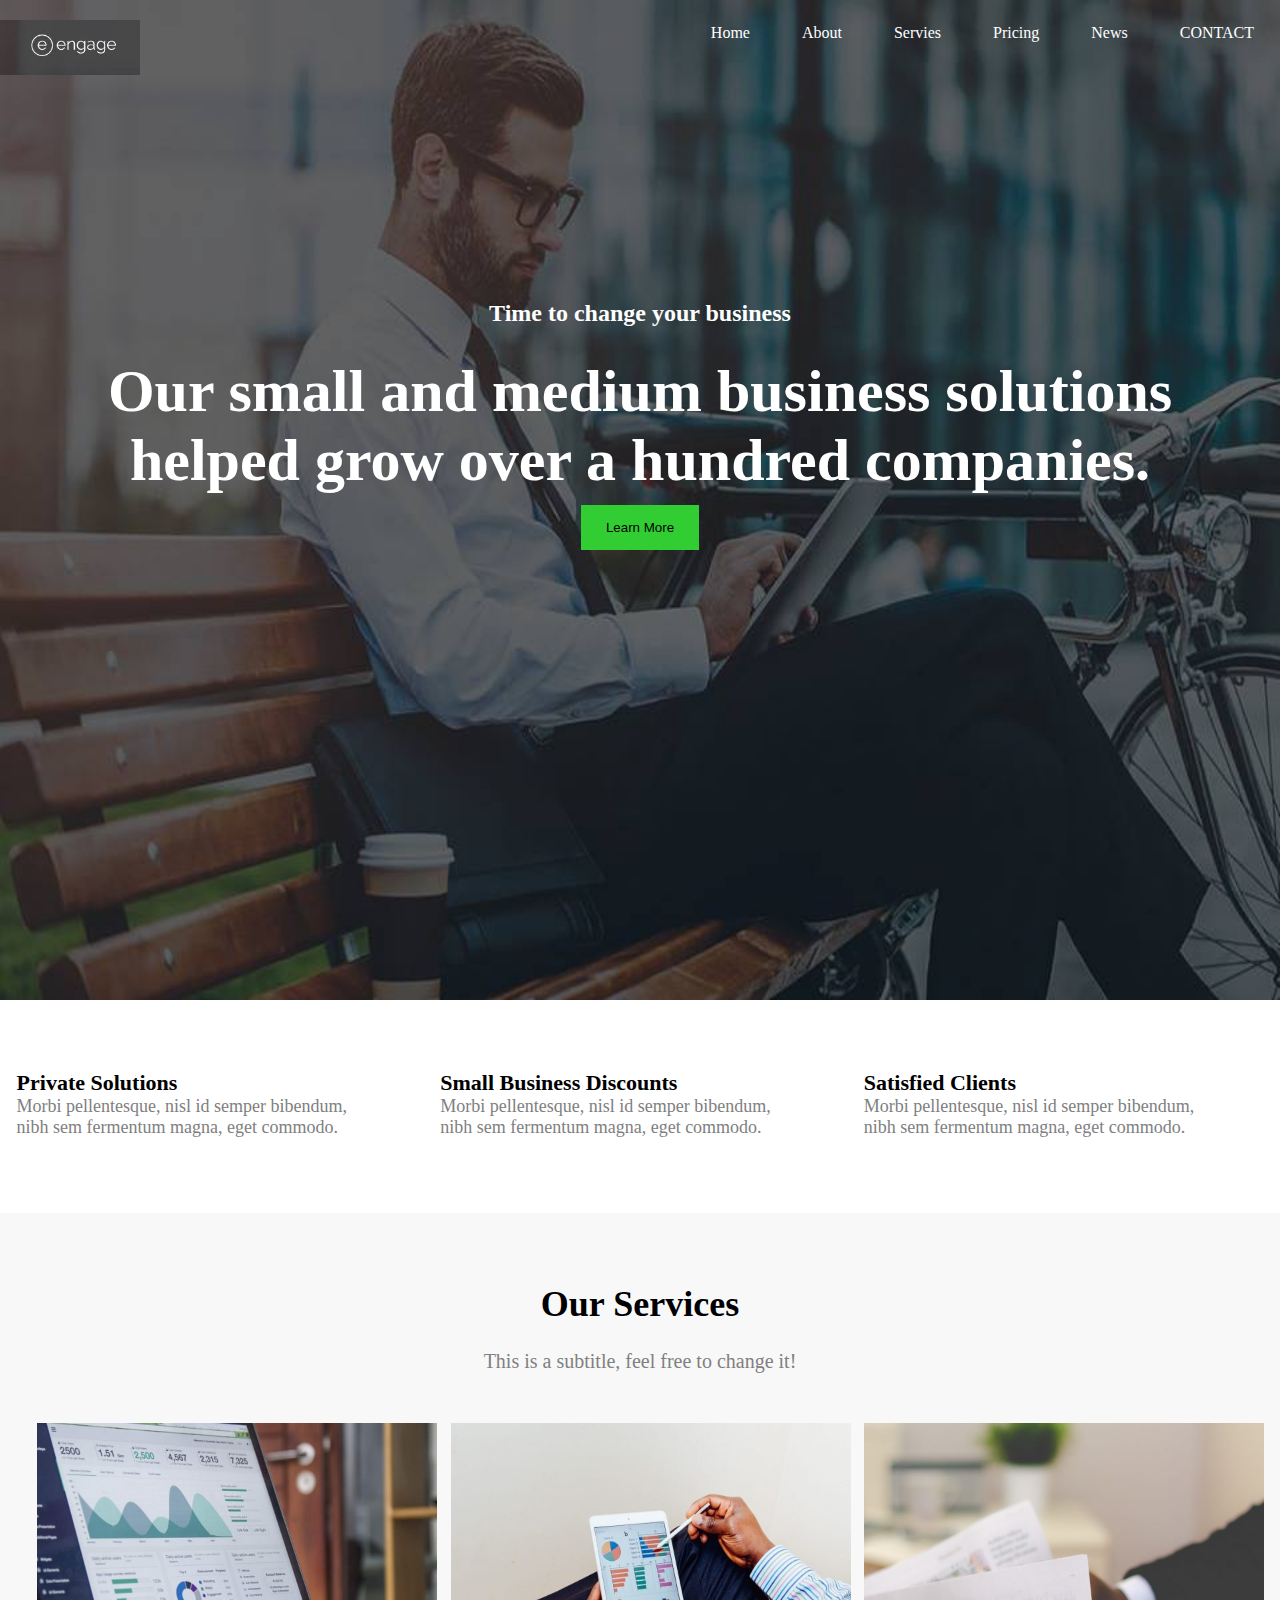
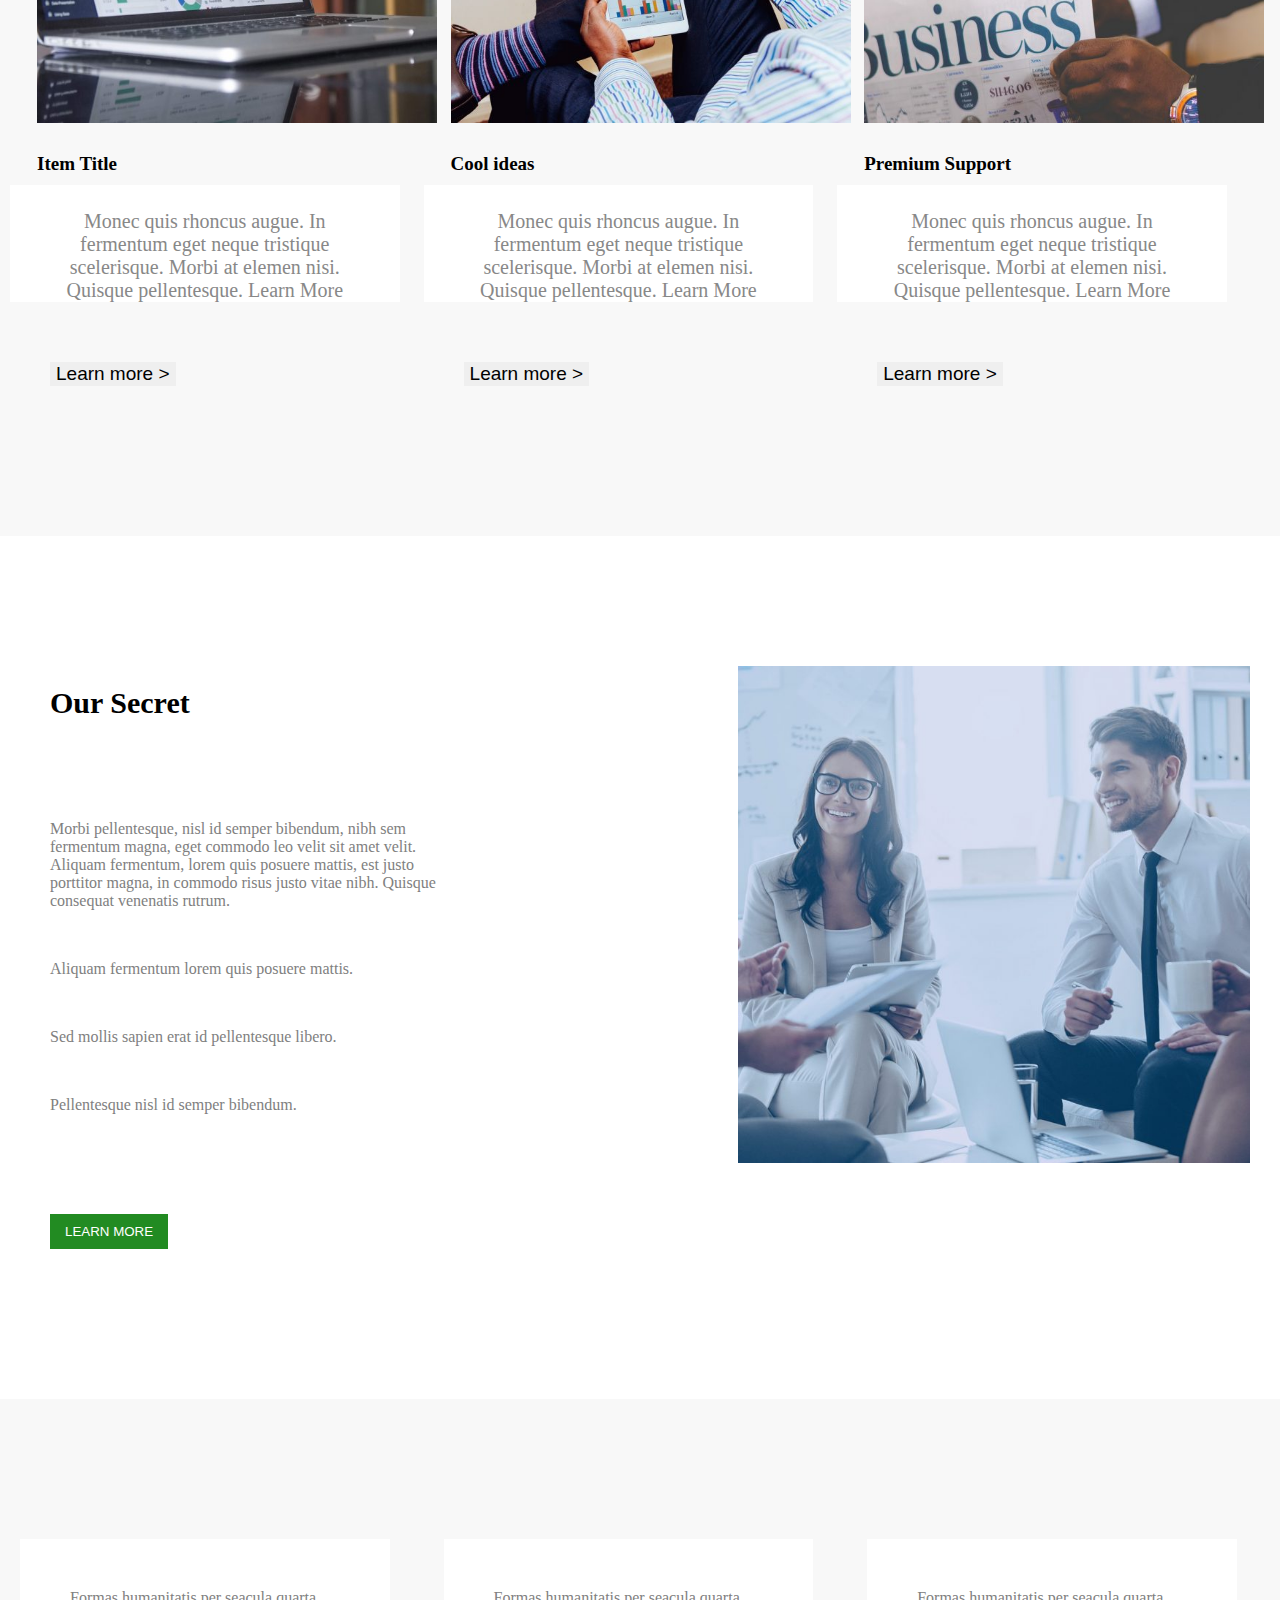
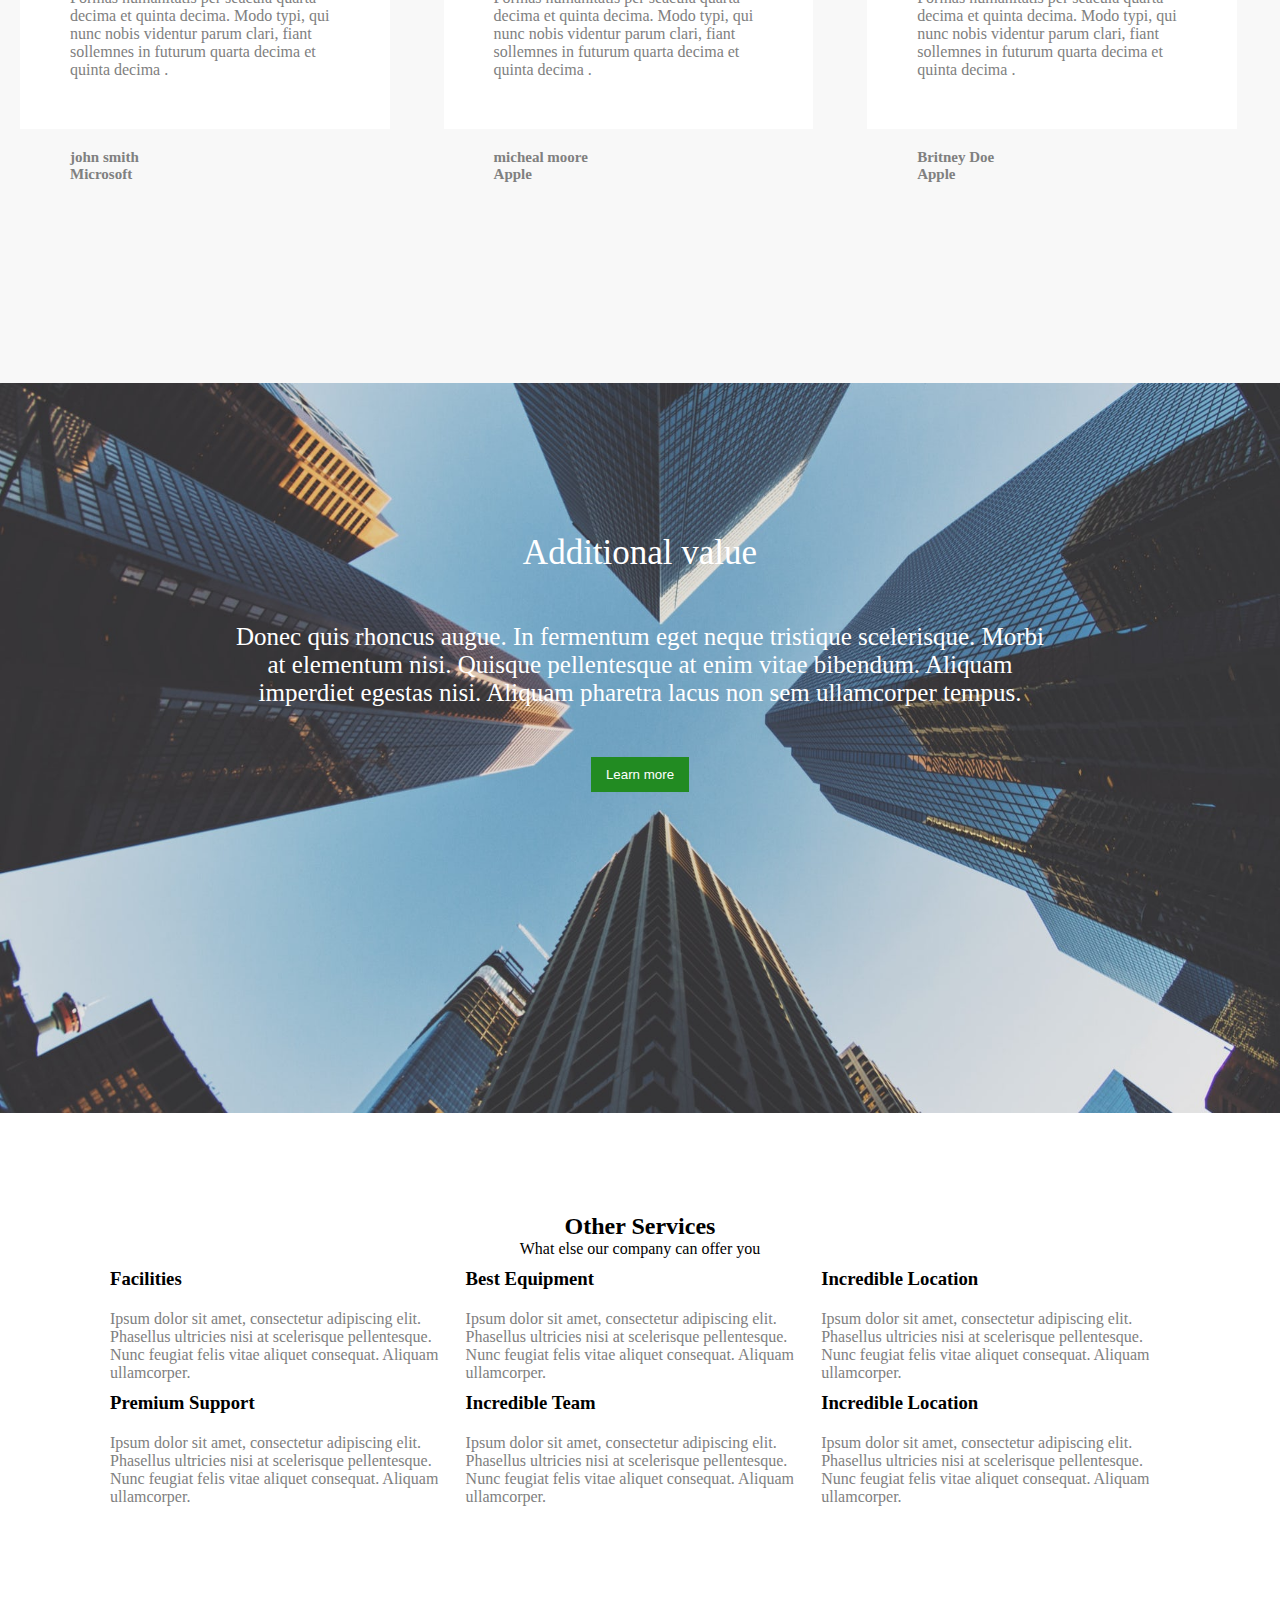
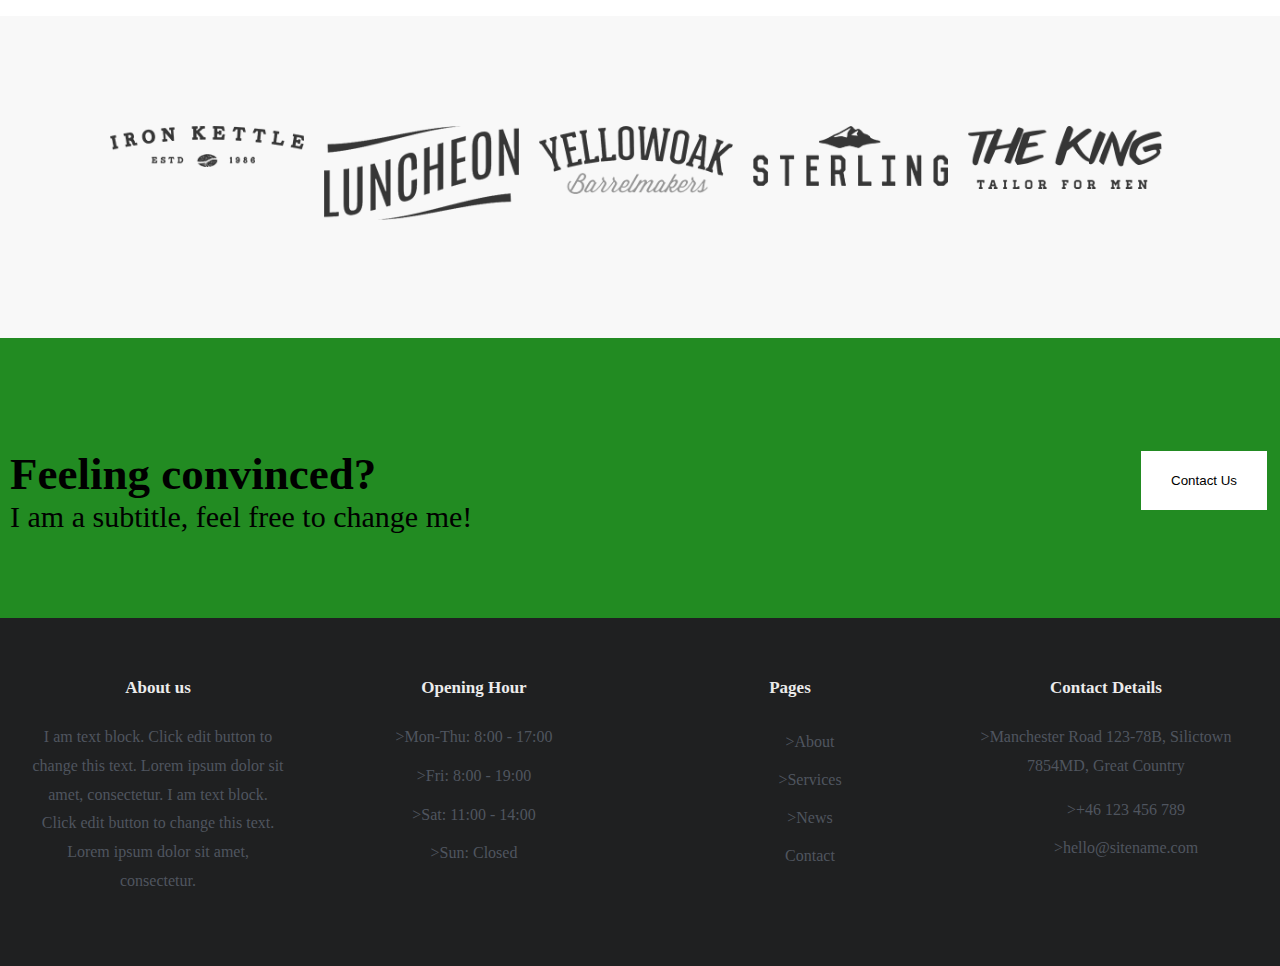
<file: project 2/index.html>
<html>
     <head>
     
         <link rel="stylesheet" href="index.style.css"/>
     
     </head>
     <body>
        
         
           <div class="home">
                <div class="nav">
    
                  <div class="logo">  
                      <li class="logo"><a href="http://www.engage.veented.com/business-2/"><img src="000.jpg"/></a></li>
          </div> 
           <ul>          
        <li> <a href="http://www.engage.veented.com/business-2">Home</a></li>
        <li> <a href="http://www.engage.veented.com/business-2">About</a></li>
        <li> <a href="http://www.engage.veented.com/business-2">Servies</a></li>
        <li> <a href="http://www.engage.veented.com/business-2">Pricing</a></li>
        <li> <a href="http://www.engage.veented.com/business-2">News</a></li>
        <li> <a href="http://www.engage.veented.com/business-2">CONTACT</a></li>
               
                
                    </ul>
                
                </div>
                <div class="more" >
            
    <h2 > Time to change your business </h2>
    <h1>Our small and medium business solutions <br> helped grow over a hundred companies.</h1>
         <button> Learn More </button>
             </div>
            
            </div>
         
         
         
         <div class="clear"></div> 
         
         
       <div class="ss">
         
         <div class="mm">
         <h2>Private Solutions</h2>
             <p>Morbi pellentesque, nisl id semper bibendum,<br>nibh sem fermentum magna, eget commodo.</p>
         
         </div>
         
          <div class="mm">
         <h2>Small Business Discounts</h2>
             <p>Morbi pellentesque, nisl id semper bibendum,<br>nibh sem fermentum magna, eget commodo.</p>
         
         </div>
         
          <div class="mm">
         <h2>Satisfied Clients</h2>
             <p>Morbi pellentesque, nisl id semper bibendum,<br>nibh sem fermentum magna, eget commodo.</p>
         
         </div>
          
           </div>
        <div class="photos" >
         <h2>Our Services</h2>
         <p>This is a subtitle, feel free to change it!</p>
         
         <div class="kk">
          <a href="http://www.engage.veented.com/business-2/about/">
              <img src=35.jpg /></a>
             <h2>Item Title</h2>
             <p>Monec quis rhoncus augue. In fermentum eget neque tristique scelerisque. Morbi at elemen nisi. Quisque pellentesque.

Learn More</p>
             <button>Learn more ></button>
         
         </div>
     
         <div class="kk">
          <a href="http://www.engage.veented.com/business-2/about/">
              <img src=5.jpg /></a>
             <h2>Cool ideas</h2>
             <p>Monec quis rhoncus augue. In fermentum eget neque tristique scelerisque. Morbi at elemen nisi. Quisque pellentesque.

Learn More</p>
                 <button>Learn more ></button>
         
         </div>
         
           <div class="kk">
          <a href="http://www.engage.veented.com/business-2/about/">
              <img src=4.jpg /></a>
             <h2>Premium Support</h2>
             <p>Monec quis rhoncus augue. In fermentum eget neque tristique scelerisque. Morbi at elemen nisi. Quisque pellentesque.

Learn More</p>
                 <button>Learn more ></button>
              
               
         
         </div>
            </div>
      
   
         <div class="aa">
            
             <div class="cc"><img src="3.jpg"/></div>
             
             <div class="bb">
                 <h2>Our Secret</h2>
             <p>Morbi pellentesque, nisl id semper bibendum, nibh sem fermentum magna, eget commodo leo velit sit amet velit. Aliquam fermentum, lorem quis posuere mattis, est justo porttitor magna, in commodo risus justo vitae nibh. Quisque consequat venenatis rutrum.</p>
                <p>Aliquam fermentum lorem quis posuere mattis.</p>
                 <p>Sed mollis sapien erat id pellentesque libero.</p>
                 <p>Pellentesque nisl id semper bibendum.</p>
                 
                 
                 <button>LEARN MORE</button>
                 
             
             
             
             
             
             </div>
         
         
         
         
         </div>
         
         
         
         
    <div class="qq">


<div class="ww">
<p>Formas humanitatis per seacula quarta decima et quinta decima. Modo typi, qui nunc nobis videntur parum clari, fiant sollemnes in futurum quarta decima et quinta decima .</p>
    
    <h3>john smith</h3>
    <h3>Microsoft</h3>
    
    
    
</div>

<div class="ww">
<p>Formas humanitatis per seacula quarta decima et quinta decima. Modo typi, qui nunc nobis videntur parum clari, fiant sollemnes in futurum quarta decima et quinta decima .</p>
   
    <h3>micheal moore</h3>
    <h3>Apple</h3>
   
    
    
</div>
     
<div class="ww">
<p>Formas humanitatis per seacula quarta decima et quinta decima. Modo typi, qui nunc nobis videntur parum clari, fiant sollemnes in futurum quarta decima et quinta decima .</p>
    
    <h3>Britney Doe</h3>
    <h3>Apple</h3>
    
</div>
    </div>
    
    
    <div class="ee">
        <f2 >Additional value</f2>
        <p>Donec quis rhoncus augue. In fermentum eget neque tristique scelerisque. Morbi<br> at elementum nisi. Quisque pellentesque at enim vitae bibendum. Aliquam <br>imperdiet egestas nisi. Aliquam pharetra lacus non sem ullamcorper tempus.</p>
        <button>Learn more</button>
    
    </div>
         
         
    <div class="re">
         <div class="ro">
              <div class="ra">
             <h2>Other Services</h2>
             <p>What else our company can offer you</p>
              </div>
             <div class="ree">
                 <h3>Facilities</h3>
                 <p>Ipsum dolor sit amet, consectetur adipiscing elit. Phasellus ultricies nisi at scelerisque pellentesque. Nunc feugiat felis vitae aliquet consequat. Aliquam ullamcorper.</p>
             </div>
             <div class="ree">
        
                 <h3>Best Equipment</h3>
                 <p>Ipsum dolor sit amet, consectetur adipiscing elit. Phasellus ultricies nisi at scelerisque pellentesque. Nunc feugiat felis vitae aliquet consequat. Aliquam ullamcorper.</p>
                 </div>
             <div class="ree">
                 <h3>Incredible Location</h3>
                 <p>Ipsum dolor sit amet, consectetur adipiscing elit. Phasellus ultricies nisi at scelerisque pellentesque. Nunc feugiat felis vitae aliquet consequat. Aliquam ullamcorper.</p>
                 </div>
             <div class="ree">
                 
                 <h3>Premium Support</h3>
                 <p>Ipsum dolor sit amet, consectetur adipiscing elit. Phasellus ultricies nisi at scelerisque pellentesque. Nunc feugiat felis vitae aliquet consequat. Aliquam ullamcorper.</p>
                 </div>
             <div class="ree">
                 
                 <h3>Incredible Team</h3>
                 <p>Ipsum dolor sit amet, consectetur adipiscing elit. Phasellus ultricies nisi at scelerisque pellentesque. Nunc feugiat felis vitae aliquet consequat. Aliquam ullamcorper.</p>
                 </div>
             <div class="ree">
                 <h3>Incredible Location</h3>
                 <p>Ipsum dolor sit amet, consectetur adipiscing elit. Phasellus ultricies nisi at scelerisque pellentesque. Nunc feugiat felis vitae aliquet consequat. Aliquam ullamcorper.</p></div>
             
             </div>
        
        
        
        </div>
         
        
         <div class="clear1"></div>
         
         
                
                <div class="class4">
                   
                        <div class="class6"><img src=logo_02.png /></div>
                        <div class="class6"><img src=logo_03.png /></div>
                        <div class="class6"><img src=logo_04.png /></div>
                        <div class="class6"><img src=logo_05.png /></div>
                        <div class="class6"><img src=logo_06.png /></div>
                        
                    </div>
         
               
         
         
         
              
        
        <div class="class1">
           
                    <button>Contact Us</button>
                
             <div class="class2">
                <h2>Feeling convinced?</h2>
                <p>I am a subtitle, feel free to change me!</p>
                
            </div>
                
                </div>
            
            
         
         
         
<div class="clear2"></div>
         


<div class="class7">
    <div class="class8">
       <h2>About us</h2> 
<p>I am text block. Click edit button to change this text. Lorem ipsum dolor sit amet, consectetur. I am text block. Click edit button to change this text. Lorem ipsum dolor sit amet, consectetur.</p>
        
    </div>
    
    
    
        <div class="class8">
            <h2>Opening Hour</h2>
           
                <p>>Mon-Thu: 8:00 - 17:00</p>
                <p>>Fri: 8:00 - 19:00</p>
                <p>>Sat: 11:00 - 14:00</p>
                <p>>Sun: Closed</p>
    </div>
            <div class="class8">
                <h2>Pages</h2>
                 <ul>
                <li><a href="#">>About</a></li>
                <li><a href="#">>Services</a></li>
                <li><a href="#">>News </a></li>
                <li><a href="#">Contact</a></li>
            </ul>
    </div>
            <div class="class8">
                <h2>Contact Details</h2>
               
                <p>>Manchester Road 123-78B, Silictown 7854MD, Great Country</p>
                <ul>
                <li><a href="#">>+46 123 456 789</a></li>
                <li><a href="#">>hello@sitename.com</a></li>
                </ul>
    </div>
        </div>
    
    










    
    
    
    
    
    
    
    
    
    

     </body>









</html>
</file>
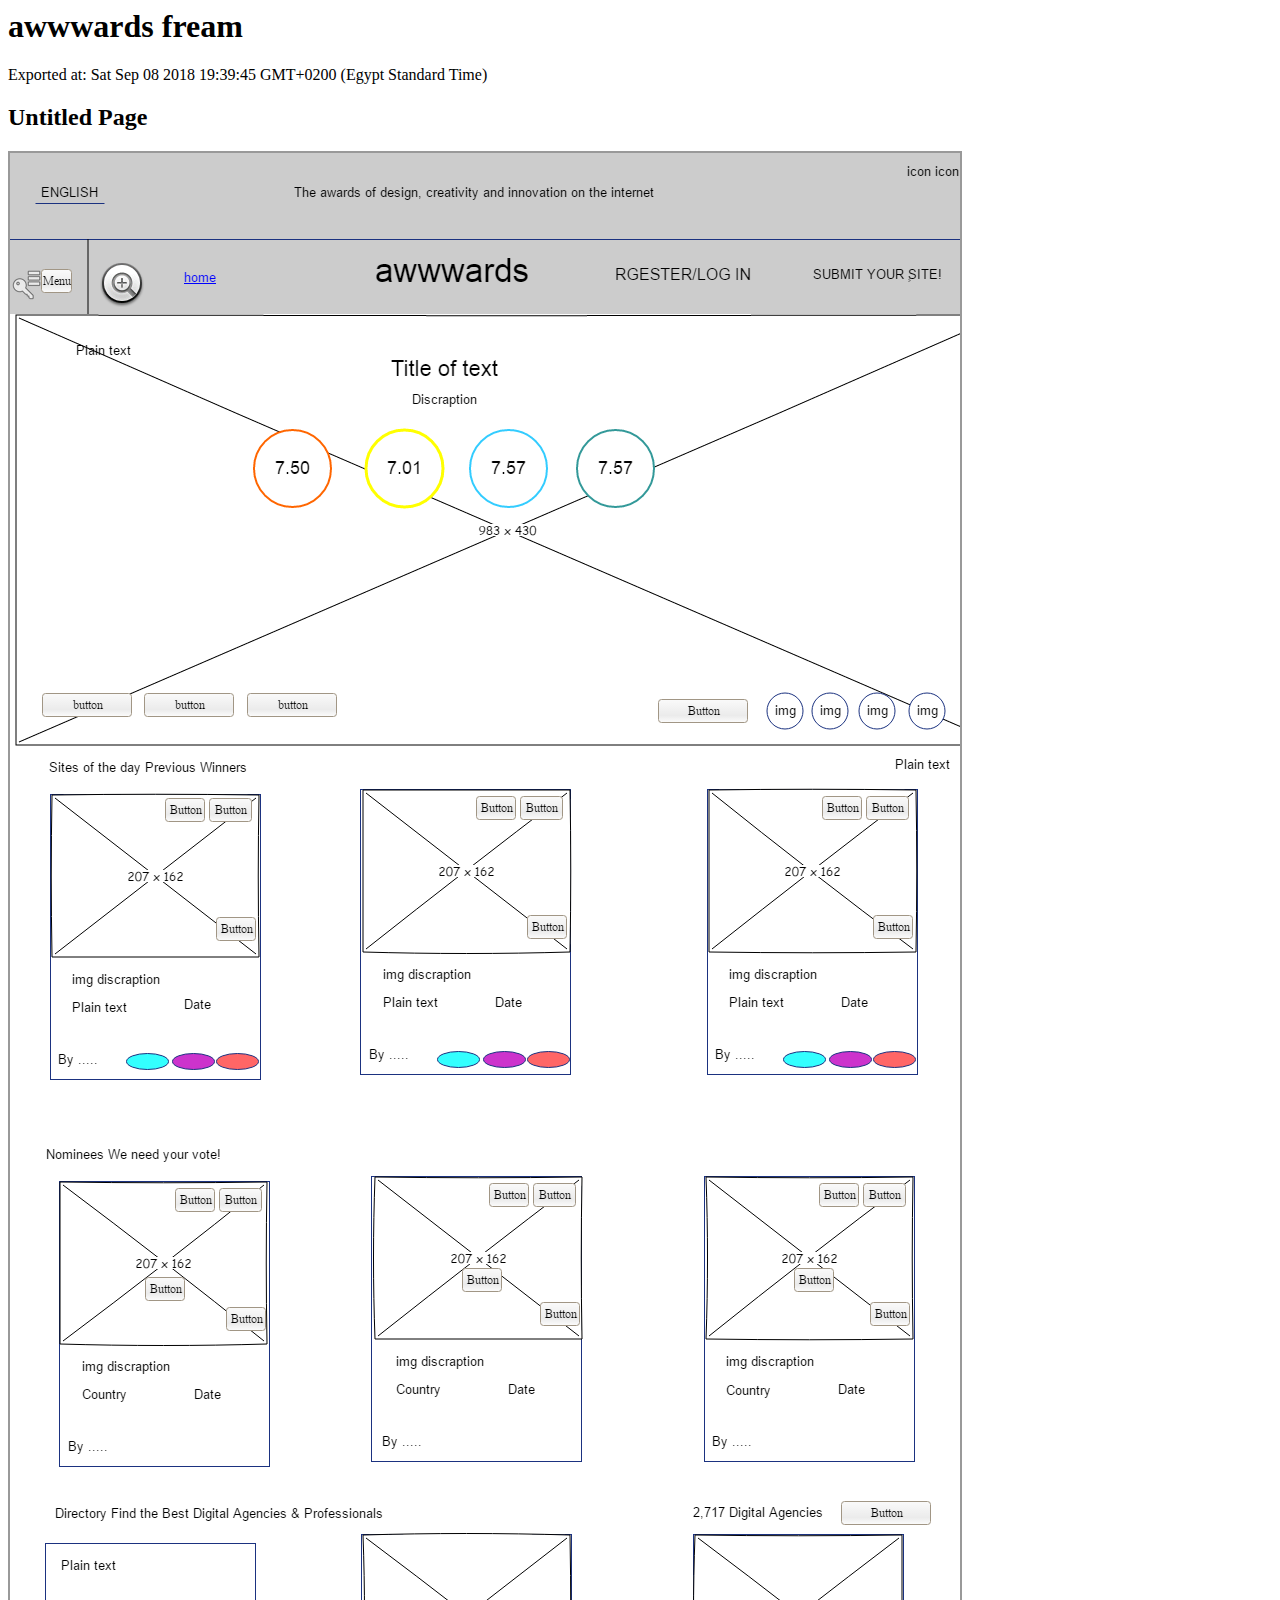
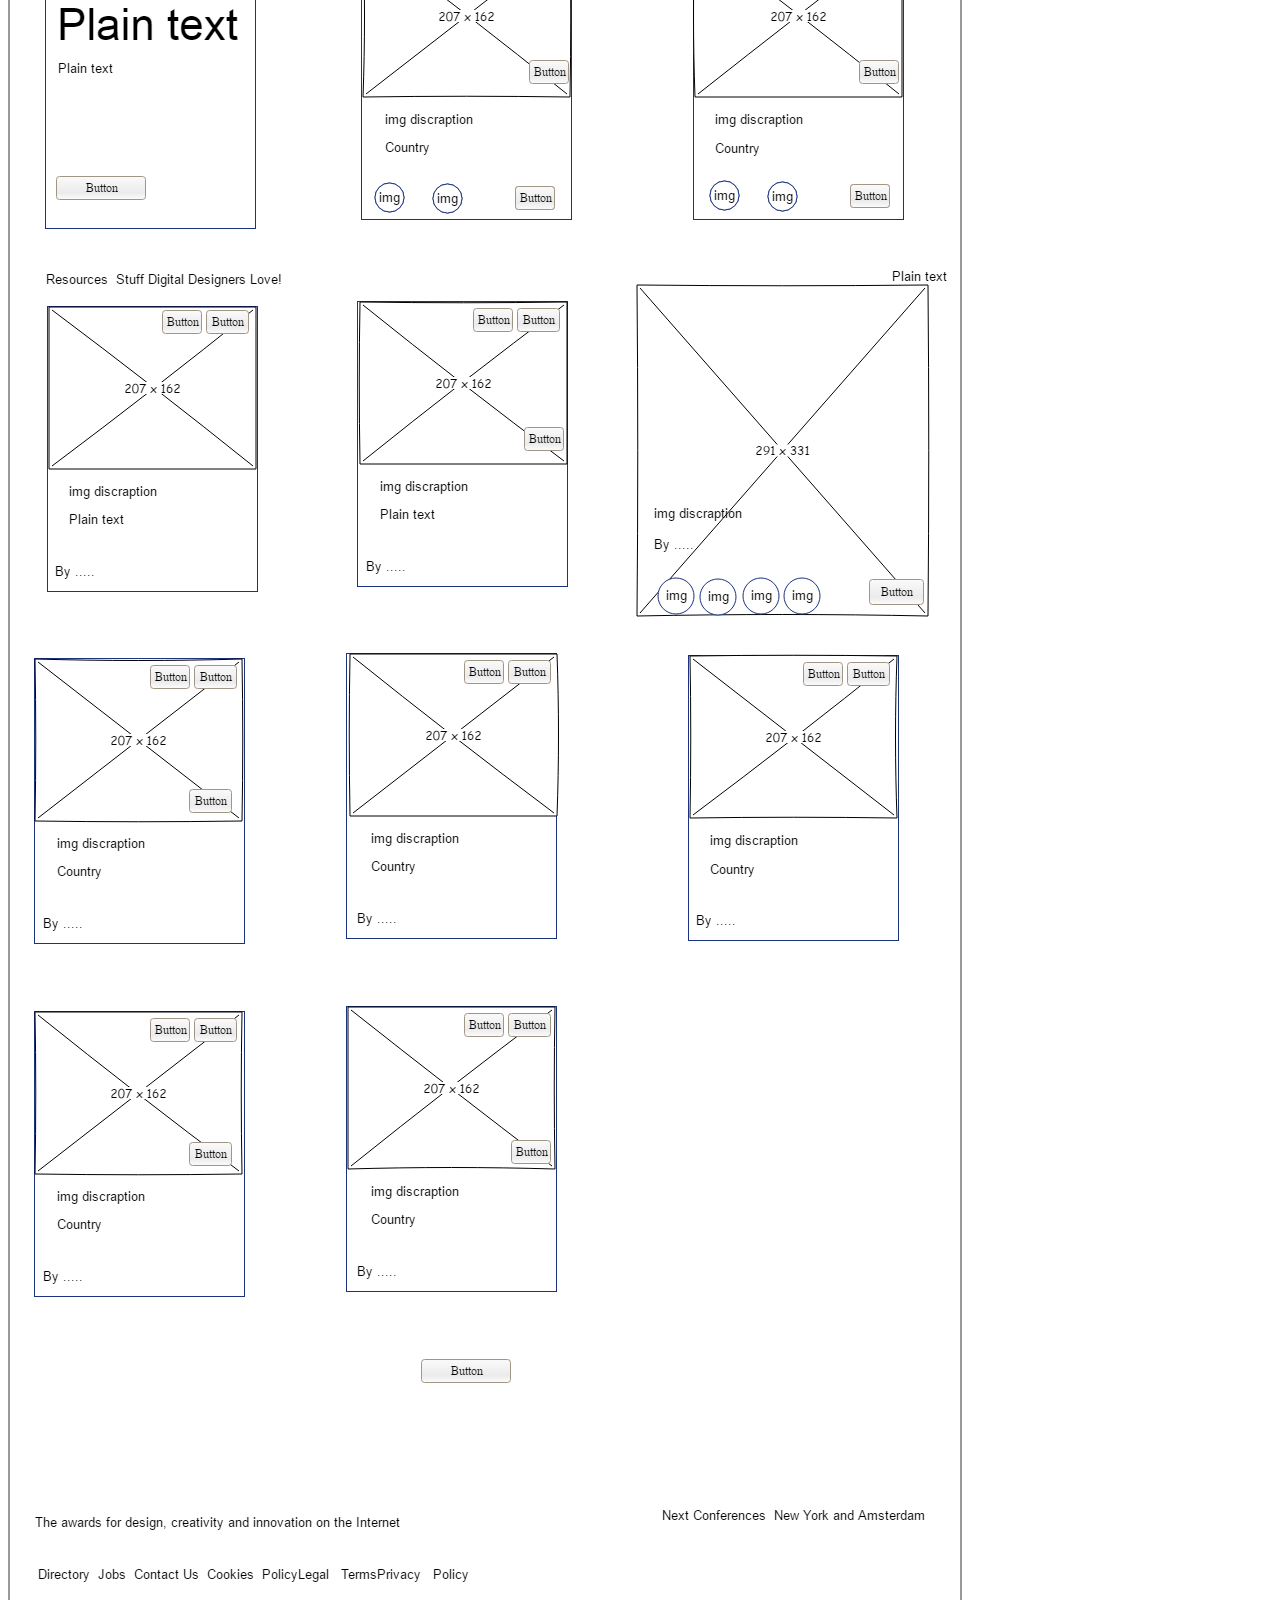
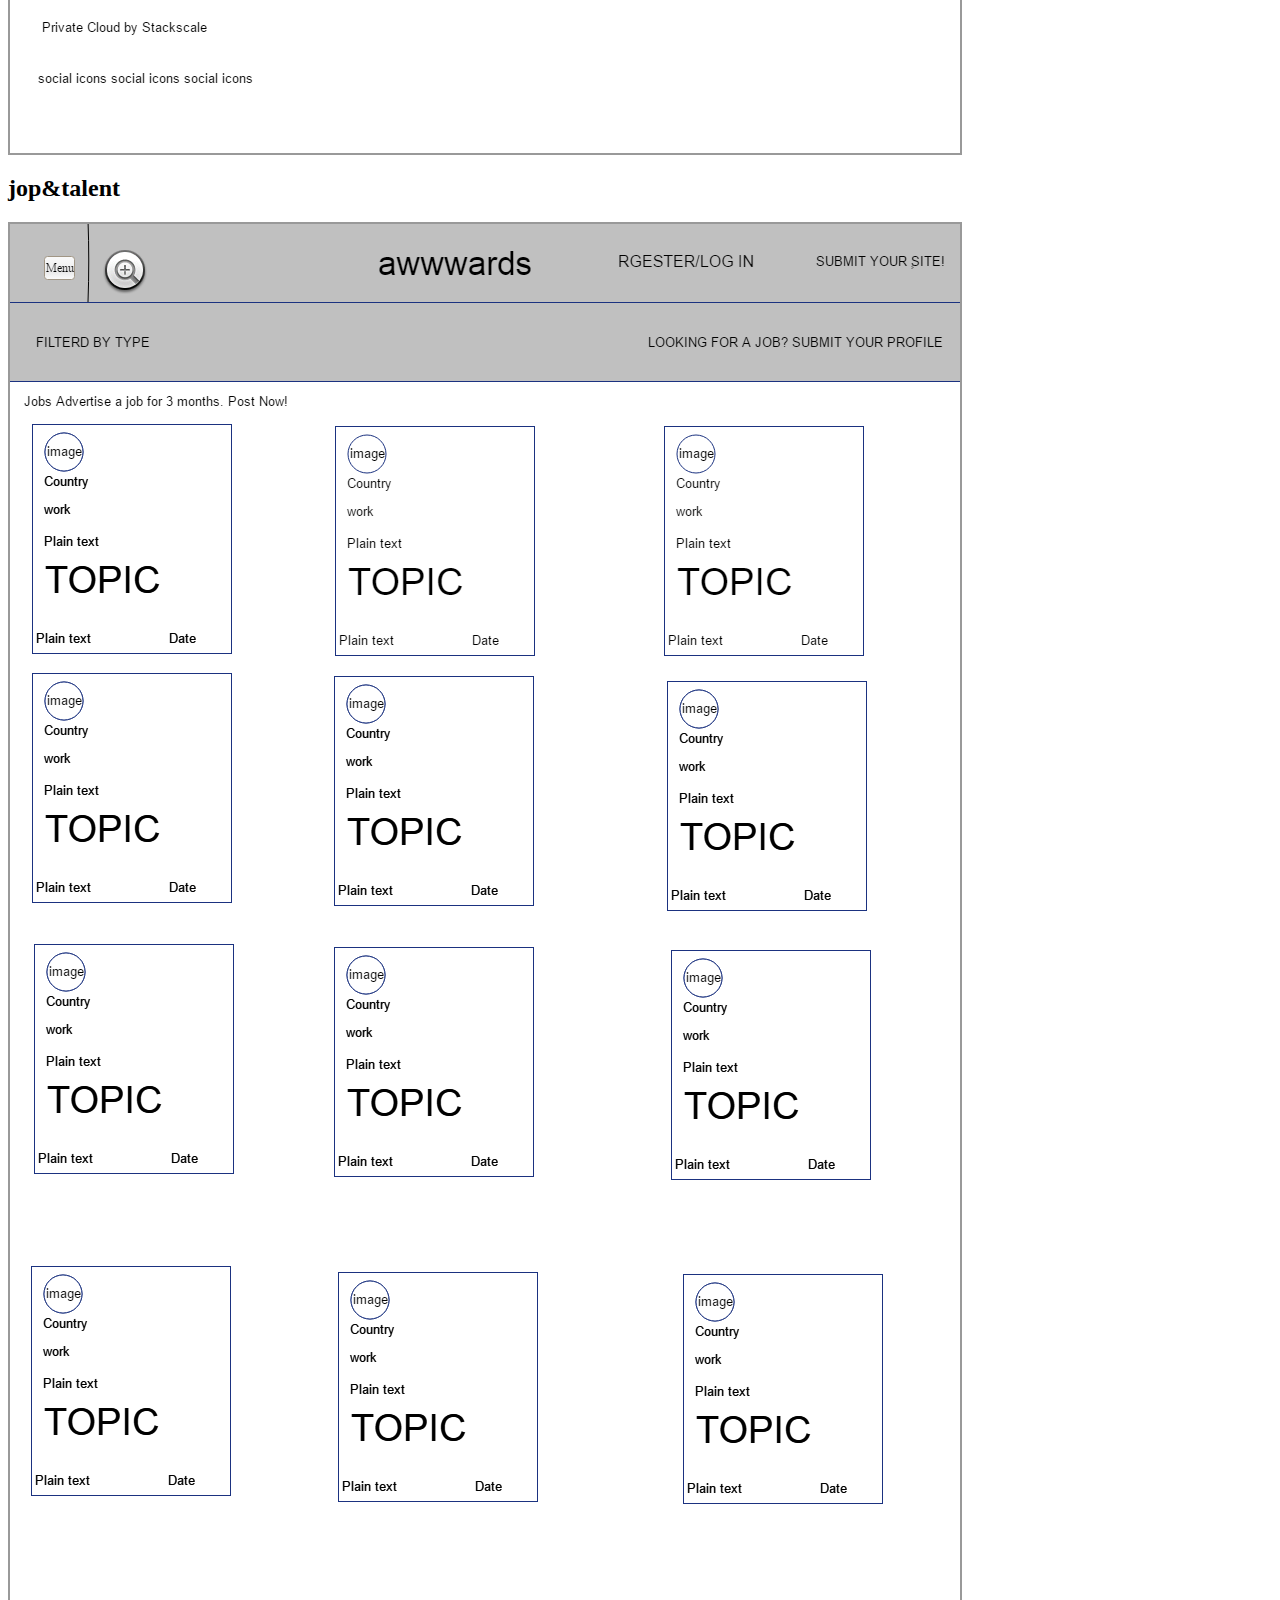
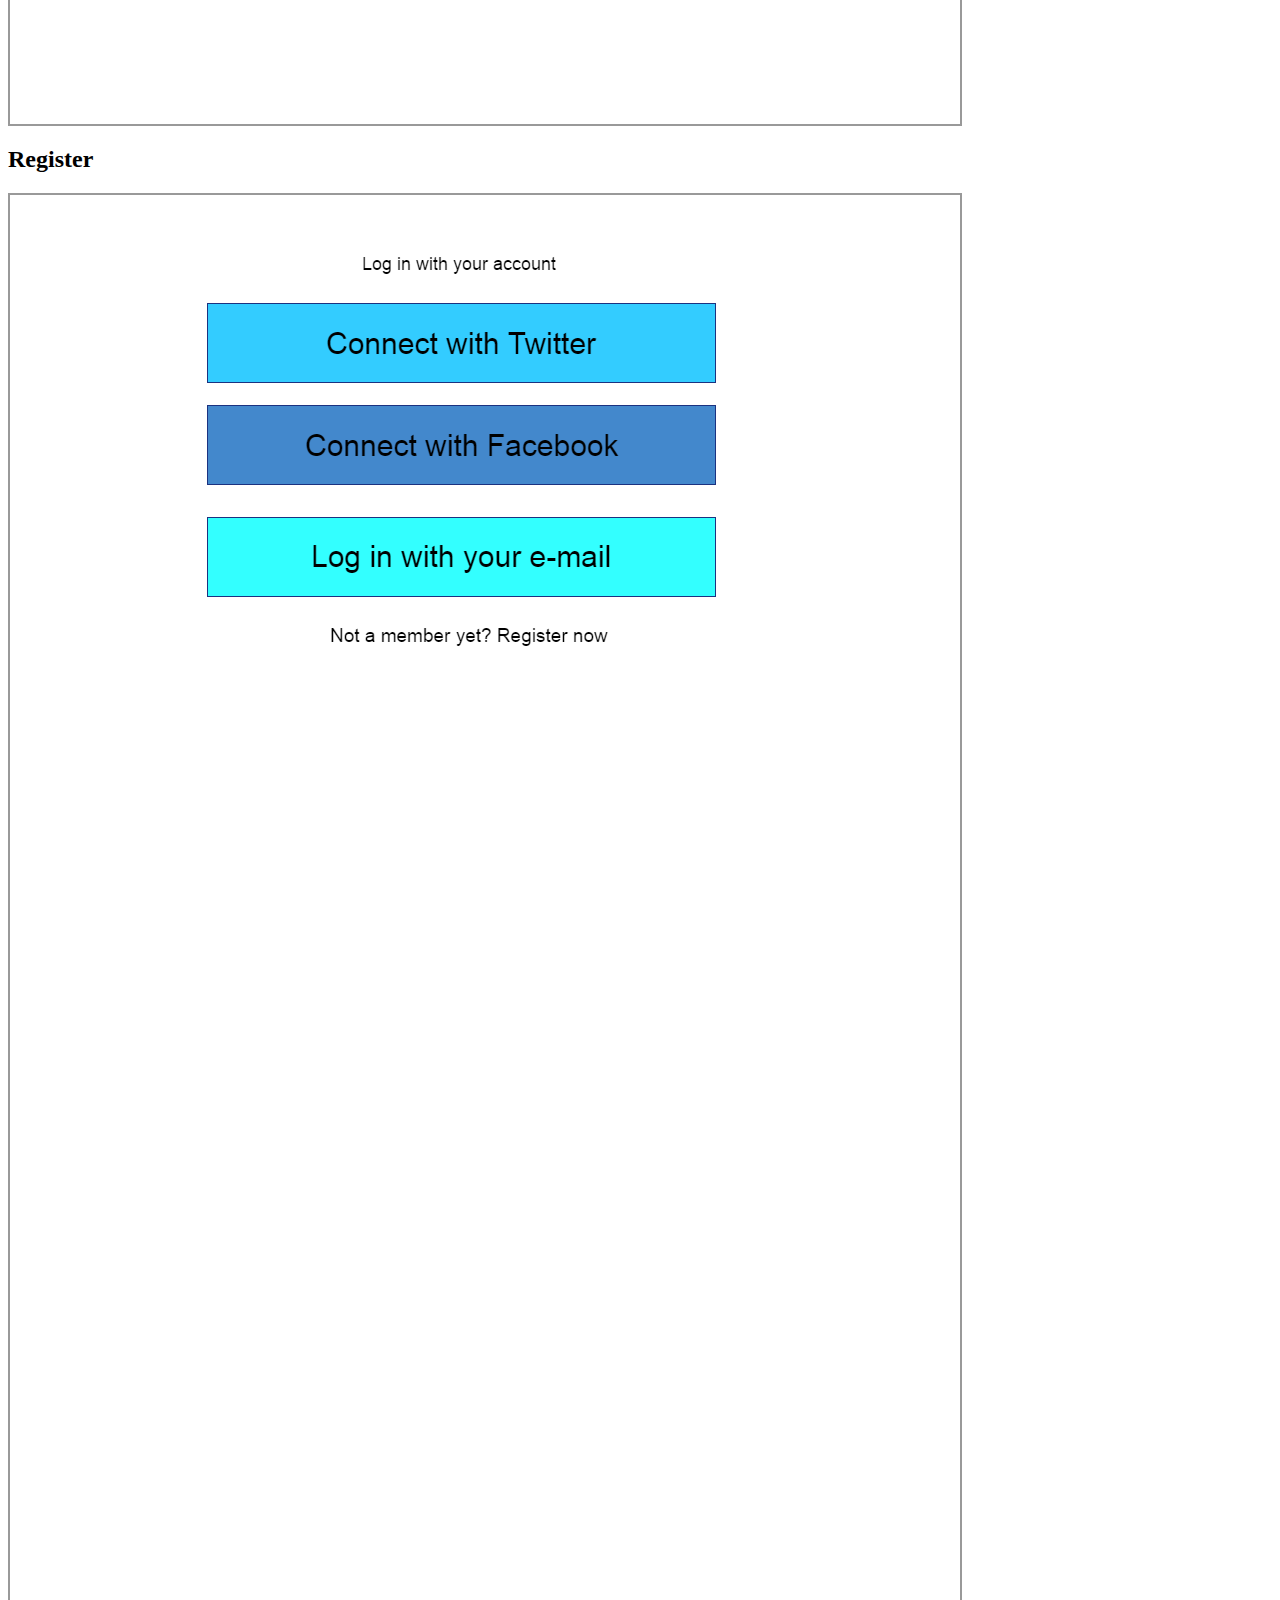
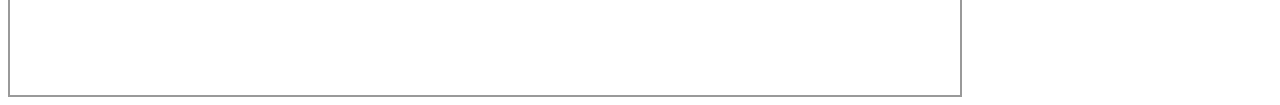
<file: wireframe/index.html>
<html xmlns="http://www.w3.org/1999/xhtml" xmlns:p="http://www.evolus.vn/Namespace/Pencil" xmlns:html="http://www.w3.org/1999/xhtml"><head><meta http-equiv="Content-Type" content="text/html; charset=UTF-8" />
<title>awwwards fream</title><link rel="stylesheet" href="Resources/SampleStyle.css" /></head><body><h1 id="documentTitle">awwwards fream</h1><p id="documentMetadata">Exported at: Sat Sep 08 2018 19:39:45 GMT+0200 (Egypt Standard Time)</p><div class="Page" id="untitled_page_page"><h2>Untitled Page</h2><div class="ImageContainer"><img src="pages\untitled_page.png" width="950" height="3200" usemap="#map_untitled_page" /></div><map name="map_untitled_page"></map></div><div class="Page" id="joptalent_page"><h2>jop&amp;talent</h2><div class="ImageContainer"><img src="pages\joptalent.png" width="950" height="1500" usemap="#map_joptalent" /></div><map name="map_joptalent"></map></div><div class="Page" id="register_page"><h2>Register</h2><div class="ImageContainer"><img src="pages\register.png" width="950" height="1500" usemap="#map_register" /></div><map name="map_register"></map></div></body></html>
</file>
<file: demo cv 2/boot1/css/index_style.css>
*{
    padding: 0;
    margin: 0;
}
body{
    font-family: 'Oxygen', Helvetica, sans-serif;
    
}

.mine{
    background-color: rgba (0,0,0,.2); !important
}
.home{
    width: 100% 100% ;
    height: 100%;
    background-image: url(main_bg_light.jpg);
    background-size: 100%;
    background-attachment: fixed;
}
.home img {
    width: 100%;
    
}
.home h1{
    text-align: center;
    padding-top: 300px;
    font-size: 60px
}
.home h2{
    text-align: center;
    font-size: 50px;
}
/*start about*/
.about{
    width: 100% 100% ;
    height: 100%;
}
.class2{
    width: 100% 100%;
    padding-top: 50px;
    background-color: #fff; 
    position: relative;
    padding-bottom: 200px;
    
    
    
}

.class2 h2{
    text-align: center;
    color:black;
    font-size: 30px;
}
.class2 h2:before{
    content: "";
    background-color: black;
    width: 40%;
    height: 1px;
    position: absolute;
    top: 8% ;
    right:0;
}
.class2 h2:after{
    content: "";
    background-color: black;
    width: 40%;
    height: 1px;
    position: absolute;
    top: 8%;
    left:0;
}
.class2 h3{
    text-align: center;
    color:black;
    padding-top: 10px
}
.classimg img {
    width: 300px
}
.class2 .caption{
    padding-top: 50px;
    color: gray;
    padding-left: 10px;
    padding: 20px;
    
}
.class2 .caption p{
    padding: 16px;
    font-size: 20px;
    text-align: left;
    padding-top: 30px
}
.ss{
    
    color: #202020;
    display: inline-block;
    width: 110px;
    padding-left: 20px;
    padding: 25px
    
}
span{
    color: black
}
.class2 .caption button{
    background-color: black;
    border: 1px solid #fff;
    padding: 20 40px;
    font-size: 12px;
    border: none;
    color: white
}
.sss{
    width: 10%
}
.caption .sss:hover button{
    background-color: red;
    
}
.class2 .cimg img{
    width: 650px;
    float: right;
    padding-top: 20px;
}
.clear{
    clear: both;
}
.skills{
    width: 100% 100%;
    background-image:url(banner-12.jpg);
    background-size: 100%;
    background-attachment: fixed;
    padding-top: 50px
}
.skills h2 {
    text-align: center;
    font-size: 50;
}
.skills h2 span {
  color: gray;
  border: solid 5px ;
}
.skills h3{
    text-align: left;
    padding-left: 200px;
    padding-top: 100px;
    font-size: 40px;
}
.skills .ul{
    padding: 25px;
    padding-left:250px;
    font-size: 30px;
    display: inline-block;
    padding-top: 100px;
}
/*start work*/
.projects{
    width: 100% 100%;
    background-color: #999
}
.projects h2{
    text-align: center;
    padding-top: 50px;
    color: white;
}
.mine1{
    width: 80%;
    padding-top: 50px;
    margin: auto;
    
}
.team{
    width: 100% 100% ;
    padding-right: 30px;
    padding-left: 10px;
    padding-top: 50px;
    margin-right: auto;
    margin-left: auto;
    overflow: hidden;
}
.team .caption{
    text-align:center;
}

.team .card{
    width: 25%;
    float: right;
    box-sizing: border-box;
    padding: 20px;
    text-align: center;
    border: none;
    
}
.team .card h5{
    color: gray;
}
.team .card p{
    color: gray;
}
.clear{
    clear: right;
}
.portfolio{
    width: 100% 100%;
    padding-top: 50px;
    background-color:rgb(245, 245, 245);
    overflow: hidden;
}
.caption1{
    text-align: center;
    padding-top: 50px;
}
.portfolio .class1{
    width: 33.33333%;
    float: right;
   padding-top: 30px;
    padding-bottom: 50px;
}
.portfolio .class1 img{
    width: 350px;
    transition: all 2s;
}
.portfolio .class1:hover img{
    transform: scale(1.1,1.1);
}
.contact{
    width: 100% 100%;
   padding-bottom: 50px;
    overflow: hidden;
}
.contact h2{
    text-align: center;
    padding-top: 20px
}
.aaa{
    width: 100% 100%;
    height: 100%
    background-color: black;
}
</file>
<file: demo cv/index.style.css>
*{
    margin: 0;
    padding: 0;
}
body{
    font-family: 'Oxygen', Helvetica, sans-serif;
    
}
.home{
    height: 700;
     background-image: url(main_bg_light.jpg);
    background-size: 100% 100%;
    
    
    
}


 
.nav ul{
    background-color: rgba(0,0,0,.5);
     padding-left: 0;
    list-style-type: none;
    overflow: hidden;
    
   
    
}
.nav ul li{
    display: inline-block;
    float: right;
    padding: 10px;
    padding-top: 10px;
    padding-right: 50px
   
    
}
.nav ul li a {
    font-size: 18;
    text-decoration: none; 
    color: #fff;
}
.class1 h1 {
    text-align: center;
    color: black;
    padding-top: 300;
    font-size: 60;
    
}
.class1 h2 {
    text-align: center;
    color: black;
    padding-top: 20px;
    font-size: 40;
}
.clear{
    clear: both;
}
    /*end home*/
    /*start about me*/
.class2{
    width: 100%;
    padding-top: 50px;
    background-color: #fff; 
    position: relative;
    padding-bottom: 200px
    
    
    
}
.class2 h2{
    text-align: center;
    color:black;
    font-size: 30px;
}
.class2 h2:before{
    content: "";
    background-color: black;
    width: 40%;
    height: 1px;
    position: absolute;
    top: 12% ;
    right:0;
}
.class2 h2:after{
    content: "";
    background-color: black;
    width: 40%;
    height: 1px;
    position: absolute;
    top: 12%;
    left:0;
}
.class2 h3{
    text-align: center;
    color:black;
    padding-top: 10px
}
.classimg img {
    width: 300px
}
.class2 .caption{
    padding-top: 50px;
    color: gray;
    padding-left: 10px;
    padding: 20px;
    
}
.class2 .caption p{
    padding: 16px;
    font-size: 20px;
    text-align: left;
    padding-top: 30px
}
.ss{
    
    color: #202020;
    display: inline-block;
    width: 110px;
    padding-left: 20px;
    padding: 25px
    
}
span{
    color: black
}
.class2 .caption button{
    background-color: black;
    border: 1px solid #fff;
    padding: 20 40px;
    font-size: 12px;
    border: none;
    color: white
}
.sss{
    width: 10%
}
.caption .sss:hover button{
    background-color: red;
    
}
.class2 .cimg img{
    width: 650px;
    float: right;
    padding-top: 20px;
}
/*start skill*/

.skills{
    width: 100% 100%;
    height: 100%;
    background-image:url(banner-12.jpg);
    background-size: 100%;
    background-attachment: fixed;
    padding-top: 50px
}
.skills h2 {
    text-align: center;
    font-size: 50;
}
.skills h2 span {
  color: gray;
  border: solid 5px ;
}
.skills h3{
    text-align: left;
    padding-left: 200px;
    padding-top: 100px;
    font-size: 40px;
}
.skills .ul{
    padding: 25px;
    padding-left:250px;
    font-size: 30px;
    display: inline-block;
    padding-top: 100px;
}
/*End skill*/
/*start projects*/
.Projects{
   
    background-color: black;
    
    
}
.Projects h2{
    text-align: center;
    background-color:black;
    color: aqua;
    padding-top: 20;
    padding-bottom: 20
    
}
.item{
    width: 100% 100%;
    padding-left: 0%;
}
.item img{
    width: 33%;
    float: right;
    padding-left: 0px;
    padding: 10px;
    box-sizing: border-box;
    transition: all 2s;
    padding-top:5px;

    
}

.item:hover img {
    transform: scale(1.2,1.2);
}
.clear2 {
    clear: both;
}
.contact{
    width: 100% 100%;
    height: 500px;
    background-color: black;
    overflow: hidden
}


/*end projects*/
/*start form*/
.form{
    width: 100% 100%;
    height: 60%;
    background-color: #999;
    text-align: center;
}
.form h2{
    text-align: center;
    color: white;
}
.form .form1{
    padding: 20px;
    text-align: center;
}

.form .form2 button{
    background-color: white;;
    border: 1px solid #fff;
    padding: 20px 40px;
    margin-top: 10px
    font-size: 12px;
    border: none;
    color: black;
    
}

.form2:hover button{
    background-color: black;
    color: white;
    width: 20%
}


footer{
    width: 100%;
    height: 30px;
    background-color: black;
    color: skyblue;
    text-align: center;
    
}
</file>
<file: invtation/css/index.css>
body {
    font-family: "segoe ui light"
}

.event {
    width: 100%;
    height: 100%;
    background-image: url(../imges/events-heavenly-header.jpg);
    background-size: 100%;
    background-repeat: no-repeat;
    color: white;
    position: relative;
}

.event .eventOurlay {
    position: absolute;
    top: 0;
    left: 0;
    width: 100%;
    height: 100%;
    background-color: rgba(214, 46, 51, 0.6);
}

.side {
    background-color: #414658;
    width: 250px;
    height: 100%;
    position: fixed;
    overflow: hidden;
    transition: 0.5s;
    padding-top: 60px;
    z-index: 3215435468;

}

.item a {
    color: white;
    font-size: 25px;

}

.side .closebtn {
    position: absolute;
    top: 0;
    right: 0px;
    font-size: 25px;
    cursor: pointer;
    padding-top: 20px;
}

.main {

    top: 30%;
    left: 0;
    width: 100%;
    height: 100%;
    color: white;
    margin: auto;
}

.main h2 {
    font-size: 70px;
    margin-top: 100px
}

.main .open i {
    width: 100%;

    position: absolute;
    top: 50%;
    right: 350px;
    font-size: 30px;
    cursor: pointer;
    z-index: 123544684;
    overflow: hidden;
}

#acc {
    width: 50%;
    margin: 100px auto;
    background-color: #000;
}

#acc h3 {
    padding: 10px;
    margin: 0;
    background-color: rgba(214, 46, 51, 0.6);
    cursor: pointer;
    color: white
}

#acc div {
    display: none;
    padding: 10px;
    background-color: #ccc;
}

#countsec {
    background-image: url(../imges/1.jpg);
    background-repeat: no-repeat;
    background-size: 100% 100%;
    position: relative;
    height: 330px;
}

#countsec .overlay {
    position: absolute;
    top: 0;
    left: 0;
    width: 100%;
    height: 100%;
    background-color: rgba(214, 46, 51, 0.6);
    color: white;
}

#countsec .container {
    padding: 100px 0px;
}

#days {
    border: solid 1px #fff;
    box-sizing: border-box;
    padding: 55px;
    margin: auto 20px;

}

.tim {
    border: solid 1px #fff;
    box-sizing: border-box;
    padding: 60px;
    margin: auto 20px;
}

.tim h3 {
    font-size: 24px;
}

#hire-me {
    width: 100%;
    height: 100%;
    padding-top: 100px;
}

.mine {
    margin-top: 60px;
}

#text {
    height: 200px;
}

.red {
    color: red
}

.icon-social li {
    display: inline-block
}

.icon-social li a {

    display: block;
    width: 40px;
    height: 40px;
    line-height: 42px;
    margin-right: 10px;
    margin-bottom: 15px;
    text-align: center;
    border: 1px solid #999999;
    color: #777777;
}

#char {
    font-size: 30;
    color: red
}
</file>
<file: phone book/css/index_style.css>
#options-container{
position: fixed;
top: 100px;
left: 0;
z-index: 32154;
}

#options-container .options{
background-color: #ccc;
border: solid 2px teal;
padding: 10px;
float: left;
}
#options-container i{
background-color: teal;
color: #fff;
padding: 10px;
float: left;
cursor: pointer;
}
#options-container ul li{
width: 25px;
height: 25px;
background-color: orange;
display: inline-block;
cursor: pointer;
}
</file>
<file: project 2/index.style.css>
*{
    border: 0;
    margin: 0;
}
.body{
    font-family: "segeo ui light";
    
}
.home{
     height: 1000px;
    background-image: url(00.jpg);
    background-size: 100% 100%;
}
.nav{
    background-color: rgba(0,0,0,.5);
    
    
}
.nav ul{
     list-style-type: none;
   margin: 0;
    padding: 0;
    width: 60px
    overflow: hidden;
    float: right;
    
}
.nav ul li{
    margin-bottom: 2px;
    float: left;
    padding: 10px;
    border-right: none;
    
}
.nav ul li a{
    display: block;
    color: white;
    text-align: center;
    padding: 14px 16px;
    text-decoration: none;
}
.nav .logo{
    float: left;
    list-style-type: none;
    
}
. active{
     background-color: white;
    
}
.logo img{
    width: 140px;
     padding-top: 20px;
    float: left;
}
.clear{
    clear: both;
}
.home .more {
    text-align: center;
    
}
.home .more h2{
    text-align: center;
    color: white;
    padding: 300px 0px 0px 0px;
}
.home .more h1{
     text-align: center;
    color: white;
    padding: 30px 0px 0px 0px ;
    font-size: 60;
    
    
}
.more button{
    background-color: limegreen;
    border: none;
    padding: 15px  25px ;
    margin: 10px;
    
    
}
.ss{
    text-align: center;
    width: 100% 100%;
    
}
.ss .mm{
    width: 32%;
   display: inline-block;
    text-align: left;
    padding: 60px 0px 0px 0px ;
    margin: 10px 0px 0px 0px ;
   font-size:20;
    margin-left : 10px
   
}
.ss .mm h2{
    font-size: 22;
    
}
.ss .mm p{
    font-size: 18;
    margin-bottom: 5px;
    color: gray;
    padding-bottom: 70px;
}
.photos{
    width: 100% 100%;
    background-color: #f8f8f8;
      padding-top: 70px;
    padding-bottom: 100
}
.photos h2{
    text-align: center;
    font-size: 36;
   
}
.photos p{
    text-align: center;
    font-size: 20;
    color: gray;
      padding-top: 25px
}
.photos .kk{
    width: 32%;
    display: inline-block;
    padding-top: 40px;
    
}
.photos .kk img{
    width: 400px;
    height: 300px;
    padding-bottom: 10px; 
   padding-left: 37px;
    padding-right: 37px;
    margin: 10px 0px 0px 0px ;
}
.photos .kk h2{
    text-align: left;
    font-size: 19;
    padding-top: 20;
    padding-left: 37px;
    padding-right: 37px;
}
.photos .kk p{
    color: #888;
    text-align: center;
    padding-left: 37px;
    padding-right: 37px;
     margin:10px;
    background-color: #fff;
    
}
.photos .kk button{
     font-size: 19;
    margin: 50px
    
}
.aa{
    width: 100% 100%;
    padding-top: 100;
}
.aa .cc{
    width: 40%;
    float: right;
    padding: 30px;
}
.aa .cc img{
    width: 100%;
    
}
.aa .bb{
    width: 40%;
    padding-bottom: 100;
}
.aa .bb h2{
    font-size: 30px;
    text-align: left;
    padding: 50px;
}
.aa .bb p{
    color: gray;
    text-align: left;
    margin: 50px
}
.aa .bb button{
     margin: 50px;
    background-color: forestgreen;
    border: none;
    padding: 10px  15px ;
    margin: 50px;
    color: white;
    
}
.qq{
    width: 100% 100%;
     background-color: #f8f8f8;
    padding-top: 100;
    padding-bottom: 200;
    
}
.qq .ww{
    width: 32%;
    display: inline-block;
    padding-top: 20;
    padding-right: 10;
    
   
}
.qq .ww p{
    margin: 0;
    padding: 50px 50px;
    margin: 20px 20px;
    color: gray;
    background-color: #fff;
    text-align: left;
    font-size: 16;
    
        
}
.qq .ww h3{
    font-size: 15px;
    text-align: left;
    color: gray;
    margin: 0px 50px 0px 70px ;
        
}
.ee{
    width: 100% 100%;
    height: 70%;
    padding-top: 100px;
    background-image: url(full.jpg);
    background-size: 100% 100%;
    text-align: center;
}
.ee f2{
    text-align: center;
    color: white;
    margin: 50px;
     display: inline-block;
    font-size: 35;
}
.ee p{
    text-align: center;
    color: white;
    font-size: 25px;
}
.ee button{
    background-color: forestgreen;
    border: none;
    padding: 10px  15px ;
    margin: 50px;
    color: white;
    text-align: center;
   
    
}
.re{
    width: 100% 100%;
    background-color: white;
    padding: 100px;
    overflow: hidden;

    
}
.re .ra{
    text-align: center;
    padding-bottom: 10px
}
.re .ree{
    width: 32%;
    float: left;
    padding: 0px 0px 10px 10px

}
.re .ree h3{
    text-align: left;
    padding-bottom: 20;
}
.re .ree p{
    color: gray;
}
.clear1{
    clear: left;
}
.class4{
    width: 100% 100%;
    background-color: #f8f8f8;
    overflow:hidden;
    padding-top: 100px;
    padding-bottom: 100px;
    padding-right: 100px;
    padding-left: 100px
}
.class4 .class6 {
    width: 18%;
    float: left;
    height: 100px;
     margin-bottom: 2px;
    padding: 10px;
    border-right: none;
    
}
.class4 .class6 img{
    width: 100%
    
}
.class1{
    width: 100% 100%;
    background-color: forestgreen;
    padding-top: 100px;
    height: 20%;
    overflow: hidden;
}

.class1 button{
    background-color: white;
    border: none;
   float: right;
    margin: 13px ;
    border: 2px solid transparent;
    padding: 20px 28px;
    margin-bottom: 50;
}
.class1 .class2{
    float: left;
    font-size: 30px;
    text-align: left;
    padding: 10px 20px 15px 10px;
    
}
.class1 .class2 h2{
    text-align: left;
}
.clear2{
    clear: both;
}
.class7{
    background-color:#1f2021;
    overflow: hidden;
    width: 100% 100%;
    
       
}
.class7 .class8{
    width: 20%;
    float: left;
    padding: 60px 30px;
    text-align: center;
    display: inline-block;
    
}
.class7 .class8 h2{
    color:#ebebeb;
    padding-bottom: 25px;
    font-size: 17px;
    padding-left: auto;
}
.class7 .class8 p{
    color: #4f555f;
    line-height: 1.8;
    padding-bottom: 10px;
}
.class7 .class8 ul{
    list-style-type: none;
}
.class7 .class8 ul li{
    padding: 10px 0px;
}
.class7 .class8 ul li a{
    text-decoration: none; 
    color: #4f555f;
    
}
</file>
<file: wireframe/Resources/SampleStyle.css>
/*
    place extra stylesheet here
*/

.ImageContainer img {
    border: solid 2px #999;
}
</file>
<file: invtation/css/all.min.css>
/*!
 * Font Awesome Free 5.1.1 by @fontawesome - https://fontawesome.com
 * License - https://fontawesome.com/license (Icons: CC BY 4.0, Fonts: SIL OFL 1.1, Code: MIT License)
 */
.fa,.fab,.fal,.far,.fas{-moz-osx-font-smoothing:grayscale;-webkit-font-smoothing:antialiased;display:inline-block;font-style:normal;font-variant:normal;text-rendering:auto;line-height:1}.fa-lg{font-size:1.33333em;line-height:.75em;vertical-align:-.0667em}.fa-xs{font-size:.75em}.fa-sm{font-size:.875em}.fa-1x{font-size:1em}.fa-2x{font-size:2em}.fa-3x{font-size:3em}.fa-4x{font-size:4em}.fa-5x{font-size:5em}.fa-6x{font-size:6em}.fa-7x{font-size:7em}.fa-8x{font-size:8em}.fa-9x{font-size:9em}.fa-10x{font-size:10em}.fa-fw{text-align:center;width:1.25em}.fa-ul{list-style-type:none;margin-left:2.5em;padding-left:0}.fa-ul>li{position:relative}.fa-li{left:-2em;position:absolute;text-align:center;width:2em;line-height:inherit}.fa-border{border:.08em solid #eee;border-radius:.1em;padding:.2em .25em .15em}.fa-pull-left{float:left}.fa-pull-right{float:right}.fa.fa-pull-left,.fab.fa-pull-left,.fal.fa-pull-left,.far.fa-pull-left,.fas.fa-pull-left{margin-right:.3em}.fa.fa-pull-right,.fab.fa-pull-right,.fal.fa-pull-right,.far.fa-pull-right,.fas.fa-pull-right{margin-left:.3em}.fa-spin{animation:a 2s infinite linear}.fa-pulse{animation:a 1s infinite steps(8)}@keyframes a{0%{transform:rotate(0deg)}to{transform:rotate(1turn)}}.fa-rotate-90{-ms-filter:"progid:DXImageTransform.Microsoft.BasicImage(rotation=1)";transform:rotate(90deg)}.fa-rotate-180{-ms-filter:"progid:DXImageTransform.Microsoft.BasicImage(rotation=2)";transform:rotate(180deg)}.fa-rotate-270{-ms-filter:"progid:DXImageTransform.Microsoft.BasicImage(rotation=3)";transform:rotate(270deg)}.fa-flip-horizontal{-ms-filter:"progid:DXImageTransform.Microsoft.BasicImage(rotation=0, mirror=1)";transform:scaleX(-1)}.fa-flip-vertical{transform:scaleY(-1)}.fa-flip-horizontal.fa-flip-vertical,.fa-flip-vertical{-ms-filter:"progid:DXImageTransform.Microsoft.BasicImage(rotation=2, mirror=1)"}.fa-flip-horizontal.fa-flip-vertical{transform:scale(-1)}:root .fa-flip-horizontal,:root .fa-flip-vertical,:root .fa-rotate-90,:root .fa-rotate-180,:root .fa-rotate-270{-webkit-filter:none;filter:none}.fa-stack{display:inline-block;height:2em;line-height:2em;position:relative;vertical-align:middle;width:2em}.fa-stack-1x,.fa-stack-2x{left:0;position:absolute;text-align:center;width:100%}.fa-stack-1x{line-height:inherit}.fa-stack-2x{font-size:2em}.fa-inverse{color:#fff}.fa-500px:before{content:"\f26e"}.fa-accessible-icon:before{content:"\f368"}.fa-accusoft:before{content:"\f369"}.fa-address-book:before{content:"\f2b9"}.fa-address-card:before{content:"\f2bb"}.fa-adjust:before{content:"\f042"}.fa-adn:before{content:"\f170"}.fa-adversal:before{content:"\f36a"}.fa-affiliatetheme:before{content:"\f36b"}.fa-algolia:before{content:"\f36c"}.fa-align-center:before{content:"\f037"}.fa-align-justify:before{content:"\f039"}.fa-align-left:before{content:"\f036"}.fa-align-right:before{content:"\f038"}.fa-allergies:before{content:"\f461"}.fa-amazon:before{content:"\f270"}.fa-amazon-pay:before{content:"\f42c"}.fa-ambulance:before{content:"\f0f9"}.fa-american-sign-language-interpreting:before{content:"\f2a3"}.fa-amilia:before{content:"\f36d"}.fa-anchor:before{content:"\f13d"}.fa-android:before{content:"\f17b"}.fa-angellist:before{content:"\f209"}.fa-angle-double-down:before{content:"\f103"}.fa-angle-double-left:before{content:"\f100"}.fa-angle-double-right:before{content:"\f101"}.fa-angle-double-up:before{content:"\f102"}.fa-angle-down:before{content:"\f107"}.fa-angle-left:before{content:"\f104"}.fa-angle-right:before{content:"\f105"}.fa-angle-up:before{content:"\f106"}.fa-angry:before{content:"\f556"}.fa-angrycreative:before{content:"\f36e"}.fa-angular:before{content:"\f420"}.fa-app-store:before{content:"\f36f"}.fa-app-store-ios:before{content:"\f370"}.fa-apper:before{content:"\f371"}.fa-apple:before{content:"\f179"}.fa-apple-pay:before{content:"\f415"}.fa-archive:before{content:"\f187"}.fa-archway:before{content:"\f557"}.fa-arrow-alt-circle-down:before{content:"\f358"}.fa-arrow-alt-circle-left:before{content:"\f359"}.fa-arrow-alt-circle-right:before{content:"\f35a"}.fa-arrow-alt-circle-up:before{content:"\f35b"}.fa-arrow-circle-down:before{content:"\f0ab"}.fa-arrow-circle-left:before{content:"\f0a8"}.fa-arrow-circle-right:before{content:"\f0a9"}.fa-arrow-circle-up:before{content:"\f0aa"}.fa-arrow-down:before{content:"\f063"}.fa-arrow-left:before{content:"\f060"}.fa-arrow-right:before{content:"\f061"}.fa-arrow-up:before{content:"\f062"}.fa-arrows-alt:before{content:"\f0b2"}.fa-arrows-alt-h:before{content:"\f337"}.fa-arrows-alt-v:before{content:"\f338"}.fa-assistive-listening-systems:before{content:"\f2a2"}.fa-asterisk:before{content:"\f069"}.fa-asymmetrik:before{content:"\f372"}.fa-at:before{content:"\f1fa"}.fa-atlas:before{content:"\f558"}.fa-audible:before{content:"\f373"}.fa-audio-description:before{content:"\f29e"}.fa-autoprefixer:before{content:"\f41c"}.fa-avianex:before{content:"\f374"}.fa-aviato:before{content:"\f421"}.fa-award:before{content:"\f559"}.fa-aws:before{content:"\f375"}.fa-backspace:before{content:"\f55a"}.fa-backward:before{content:"\f04a"}.fa-balance-scale:before{content:"\f24e"}.fa-ban:before{content:"\f05e"}.fa-band-aid:before{content:"\f462"}.fa-bandcamp:before{content:"\f2d5"}.fa-barcode:before{content:"\f02a"}.fa-bars:before{content:"\f0c9"}.fa-baseball-ball:before{content:"\f433"}.fa-basketball-ball:before{content:"\f434"}.fa-bath:before{content:"\f2cd"}.fa-battery-empty:before{content:"\f244"}.fa-battery-full:before{content:"\f240"}.fa-battery-half:before{content:"\f242"}.fa-battery-quarter:before{content:"\f243"}.fa-battery-three-quarters:before{content:"\f241"}.fa-bed:before{content:"\f236"}.fa-beer:before{content:"\f0fc"}.fa-behance:before{content:"\f1b4"}.fa-behance-square:before{content:"\f1b5"}.fa-bell:before{content:"\f0f3"}.fa-bell-slash:before{content:"\f1f6"}.fa-bezier-curve:before{content:"\f55b"}.fa-bicycle:before{content:"\f206"}.fa-bimobject:before{content:"\f378"}.fa-binoculars:before{content:"\f1e5"}.fa-birthday-cake:before{content:"\f1fd"}.fa-bitbucket:before{content:"\f171"}.fa-bitcoin:before{content:"\f379"}.fa-bity:before{content:"\f37a"}.fa-black-tie:before{content:"\f27e"}.fa-blackberry:before{content:"\f37b"}.fa-blender:before{content:"\f517"}.fa-blind:before{content:"\f29d"}.fa-blogger:before{content:"\f37c"}.fa-blogger-b:before{content:"\f37d"}.fa-bluetooth:before{content:"\f293"}.fa-bluetooth-b:before{content:"\f294"}.fa-bold:before{content:"\f032"}.fa-bolt:before{content:"\f0e7"}.fa-bomb:before{content:"\f1e2"}.fa-bong:before{content:"\f55c"}.fa-book:before{content:"\f02d"}.fa-book-open:before{content:"\f518"}.fa-bookmark:before{content:"\f02e"}.fa-bowling-ball:before{content:"\f436"}.fa-box:before{content:"\f466"}.fa-box-open:before{content:"\f49e"}.fa-boxes:before{content:"\f468"}.fa-braille:before{content:"\f2a1"}.fa-briefcase:before{content:"\f0b1"}.fa-briefcase-medical:before{content:"\f469"}.fa-broadcast-tower:before{content:"\f519"}.fa-broom:before{content:"\f51a"}.fa-brush:before{content:"\f55d"}.fa-btc:before{content:"\f15a"}.fa-bug:before{content:"\f188"}.fa-building:before{content:"\f1ad"}.fa-bullhorn:before{content:"\f0a1"}.fa-bullseye:before{content:"\f140"}.fa-burn:before{content:"\f46a"}.fa-buromobelexperte:before{content:"\f37f"}.fa-bus:before{content:"\f207"}.fa-bus-alt:before{content:"\f55e"}.fa-buysellads:before{content:"\f20d"}.fa-calculator:before{content:"\f1ec"}.fa-calendar:before{content:"\f133"}.fa-calendar-alt:before{content:"\f073"}.fa-calendar-check:before{content:"\f274"}.fa-calendar-minus:before{content:"\f272"}.fa-calendar-plus:before{content:"\f271"}.fa-calendar-times:before{content:"\f273"}.fa-camera:before{content:"\f030"}.fa-camera-retro:before{content:"\f083"}.fa-cannabis:before{content:"\f55f"}.fa-capsules:before{content:"\f46b"}.fa-car:before{content:"\f1b9"}.fa-caret-down:before{content:"\f0d7"}.fa-caret-left:before{content:"\f0d9"}.fa-caret-right:before{content:"\f0da"}.fa-caret-square-down:before{content:"\f150"}.fa-caret-square-left:before{content:"\f191"}.fa-caret-square-right:before{content:"\f152"}.fa-caret-square-up:before{content:"\f151"}.fa-caret-up:before{content:"\f0d8"}.fa-cart-arrow-down:before{content:"\f218"}.fa-cart-plus:before{content:"\f217"}.fa-cc-amazon-pay:before{content:"\f42d"}.fa-cc-amex:before{content:"\f1f3"}.fa-cc-apple-pay:before{content:"\f416"}.fa-cc-diners-club:before{content:"\f24c"}.fa-cc-discover:before{content:"\f1f2"}.fa-cc-jcb:before{content:"\f24b"}.fa-cc-mastercard:before{content:"\f1f1"}.fa-cc-paypal:before{content:"\f1f4"}.fa-cc-stripe:before{content:"\f1f5"}.fa-cc-visa:before{content:"\f1f0"}.fa-centercode:before{content:"\f380"}.fa-certificate:before{content:"\f0a3"}.fa-chalkboard:before{content:"\f51b"}.fa-chalkboard-teacher:before{content:"\f51c"}.fa-chart-area:before{content:"\f1fe"}.fa-chart-bar:before{content:"\f080"}.fa-chart-line:before{content:"\f201"}.fa-chart-pie:before{content:"\f200"}.fa-check:before{content:"\f00c"}.fa-check-circle:before{content:"\f058"}.fa-check-double:before{content:"\f560"}.fa-check-square:before{content:"\f14a"}.fa-chess:before{content:"\f439"}.fa-chess-bishop:before{content:"\f43a"}.fa-chess-board:before{content:"\f43c"}.fa-chess-king:before{content:"\f43f"}.fa-chess-knight:before{content:"\f441"}.fa-chess-pawn:before{content:"\f443"}.fa-chess-queen:before{content:"\f445"}.fa-chess-rook:before{content:"\f447"}.fa-chevron-circle-down:before{content:"\f13a"}.fa-chevron-circle-left:before{content:"\f137"}.fa-chevron-circle-right:before{content:"\f138"}.fa-chevron-circle-up:before{content:"\f139"}.fa-chevron-down:before{content:"\f078"}.fa-chevron-left:before{content:"\f053"}.fa-chevron-right:before{content:"\f054"}.fa-chevron-up:before{content:"\f077"}.fa-child:before{content:"\f1ae"}.fa-chrome:before{content:"\f268"}.fa-church:before{content:"\f51d"}.fa-circle:before{content:"\f111"}.fa-circle-notch:before{content:"\f1ce"}.fa-clipboard:before{content:"\f328"}.fa-clipboard-check:before{content:"\f46c"}.fa-clipboard-list:before{content:"\f46d"}.fa-clock:before{content:"\f017"}.fa-clone:before{content:"\f24d"}.fa-closed-captioning:before{content:"\f20a"}.fa-cloud:before{content:"\f0c2"}.fa-cloud-download-alt:before{content:"\f381"}.fa-cloud-upload-alt:before{content:"\f382"}.fa-cloudscale:before{content:"\f383"}.fa-cloudsmith:before{content:"\f384"}.fa-cloudversify:before{content:"\f385"}.fa-cocktail:before{content:"\f561"}.fa-code:before{content:"\f121"}.fa-code-branch:before{content:"\f126"}.fa-codepen:before{content:"\f1cb"}.fa-codiepie:before{content:"\f284"}.fa-coffee:before{content:"\f0f4"}.fa-cog:before{content:"\f013"}.fa-cogs:before{content:"\f085"}.fa-coins:before{content:"\f51e"}.fa-columns:before{content:"\f0db"}.fa-comment:before{content:"\f075"}.fa-comment-alt:before{content:"\f27a"}.fa-comment-dots:before{content:"\f4ad"}.fa-comment-slash:before{content:"\f4b3"}.fa-comments:before{content:"\f086"}.fa-compact-disc:before{content:"\f51f"}.fa-compass:before{content:"\f14e"}.fa-compress:before{content:"\f066"}.fa-concierge-bell:before{content:"\f562"}.fa-connectdevelop:before{content:"\f20e"}.fa-contao:before{content:"\f26d"}.fa-cookie:before{content:"\f563"}.fa-cookie-bite:before{content:"\f564"}.fa-copy:before{content:"\f0c5"}.fa-copyright:before{content:"\f1f9"}.fa-couch:before{content:"\f4b8"}.fa-cpanel:before{content:"\f388"}.fa-creative-commons:before{content:"\f25e"}.fa-creative-commons-by:before{content:"\f4e7"}.fa-creative-commons-nc:before{content:"\f4e8"}.fa-creative-commons-nc-eu:before{content:"\f4e9"}.fa-creative-commons-nc-jp:before{content:"\f4ea"}.fa-creative-commons-nd:before{content:"\f4eb"}.fa-creative-commons-pd:before{content:"\f4ec"}.fa-creative-commons-pd-alt:before{content:"\f4ed"}.fa-creative-commons-remix:before{content:"\f4ee"}.fa-creative-commons-sa:before{content:"\f4ef"}.fa-creative-commons-sampling:before{content:"\f4f0"}.fa-creative-commons-sampling-plus:before{content:"\f4f1"}.fa-creative-commons-share:before{content:"\f4f2"}.fa-credit-card:before{content:"\f09d"}.fa-crop:before{content:"\f125"}.fa-crop-alt:before{content:"\f565"}.fa-crosshairs:before{content:"\f05b"}.fa-crow:before{content:"\f520"}.fa-crown:before{content:"\f521"}.fa-css3:before{content:"\f13c"}.fa-css3-alt:before{content:"\f38b"}.fa-cube:before{content:"\f1b2"}.fa-cubes:before{content:"\f1b3"}.fa-cut:before{content:"\f0c4"}.fa-cuttlefish:before{content:"\f38c"}.fa-d-and-d:before{content:"\f38d"}.fa-dashcube:before{content:"\f210"}.fa-database:before{content:"\f1c0"}.fa-deaf:before{content:"\f2a4"}.fa-delicious:before{content:"\f1a5"}.fa-deploydog:before{content:"\f38e"}.fa-deskpro:before{content:"\f38f"}.fa-desktop:before{content:"\f108"}.fa-deviantart:before{content:"\f1bd"}.fa-diagnoses:before{content:"\f470"}.fa-dice:before{content:"\f522"}.fa-dice-five:before{content:"\f523"}.fa-dice-four:before{content:"\f524"}.fa-dice-one:before{content:"\f525"}.fa-dice-six:before{content:"\f526"}.fa-dice-three:before{content:"\f527"}.fa-dice-two:before{content:"\f528"}.fa-digg:before{content:"\f1a6"}.fa-digital-ocean:before{content:"\f391"}.fa-digital-tachograph:before{content:"\f566"}.fa-discord:before{content:"\f392"}.fa-discourse:before{content:"\f393"}.fa-divide:before{content:"\f529"}.fa-dizzy:before{content:"\f567"}.fa-dna:before{content:"\f471"}.fa-dochub:before{content:"\f394"}.fa-docker:before{content:"\f395"}.fa-dollar-sign:before{content:"\f155"}.fa-dolly:before{content:"\f472"}.fa-dolly-flatbed:before{content:"\f474"}.fa-donate:before{content:"\f4b9"}.fa-door-closed:before{content:"\f52a"}.fa-door-open:before{content:"\f52b"}.fa-dot-circle:before{content:"\f192"}.fa-dove:before{content:"\f4ba"}.fa-download:before{content:"\f019"}.fa-draft2digital:before{content:"\f396"}.fa-drafting-compass:before{content:"\f568"}.fa-dribbble:before{content:"\f17d"}.fa-dribbble-square:before{content:"\f397"}.fa-dropbox:before{content:"\f16b"}.fa-drum:before{content:"\f569"}.fa-drum-steelpan:before{content:"\f56a"}.fa-drupal:before{content:"\f1a9"}.fa-dumbbell:before{content:"\f44b"}.fa-dyalog:before{content:"\f399"}.fa-earlybirds:before{content:"\f39a"}.fa-ebay:before{content:"\f4f4"}.fa-edge:before{content:"\f282"}.fa-edit:before{content:"\f044"}.fa-eject:before{content:"\f052"}.fa-elementor:before{content:"\f430"}.fa-ellipsis-h:before{content:"\f141"}.fa-ellipsis-v:before{content:"\f142"}.fa-ember:before{content:"\f423"}.fa-empire:before{content:"\f1d1"}.fa-envelope:before{content:"\f0e0"}.fa-envelope-open:before{content:"\f2b6"}.fa-envelope-square:before{content:"\f199"}.fa-envira:before{content:"\f299"}.fa-equals:before{content:"\f52c"}.fa-eraser:before{content:"\f12d"}.fa-erlang:before{content:"\f39d"}.fa-ethereum:before{content:"\f42e"}.fa-etsy:before{content:"\f2d7"}.fa-euro-sign:before{content:"\f153"}.fa-exchange-alt:before{content:"\f362"}.fa-exclamation:before{content:"\f12a"}.fa-exclamation-circle:before{content:"\f06a"}.fa-exclamation-triangle:before{content:"\f071"}.fa-expand:before{content:"\f065"}.fa-expand-arrows-alt:before{content:"\f31e"}.fa-expeditedssl:before{content:"\f23e"}.fa-external-link-alt:before{content:"\f35d"}.fa-external-link-square-alt:before{content:"\f360"}.fa-eye:before{content:"\f06e"}.fa-eye-dropper:before{content:"\f1fb"}.fa-eye-slash:before{content:"\f070"}.fa-facebook:before{content:"\f09a"}.fa-facebook-f:before{content:"\f39e"}.fa-facebook-messenger:before{content:"\f39f"}.fa-facebook-square:before{content:"\f082"}.fa-fast-backward:before{content:"\f049"}.fa-fast-forward:before{content:"\f050"}.fa-fax:before{content:"\f1ac"}.fa-feather:before{content:"\f52d"}.fa-feather-alt:before{content:"\f56b"}.fa-female:before{content:"\f182"}.fa-fighter-jet:before{content:"\f0fb"}.fa-file:before{content:"\f15b"}.fa-file-alt:before{content:"\f15c"}.fa-file-archive:before{content:"\f1c6"}.fa-file-audio:before{content:"\f1c7"}.fa-file-code:before{content:"\f1c9"}.fa-file-contract:before{content:"\f56c"}.fa-file-download:before{content:"\f56d"}.fa-file-excel:before{content:"\f1c3"}.fa-file-export:before{content:"\f56e"}.fa-file-image:before{content:"\f1c5"}.fa-file-import:before{content:"\f56f"}.fa-file-invoice:before{content:"\f570"}.fa-file-invoice-dollar:before{content:"\f571"}.fa-file-medical:before{content:"\f477"}.fa-file-medical-alt:before{content:"\f478"}.fa-file-pdf:before{content:"\f1c1"}.fa-file-powerpoint:before{content:"\f1c4"}.fa-file-prescription:before{content:"\f572"}.fa-file-signature:before{content:"\f573"}.fa-file-upload:before{content:"\f574"}.fa-file-video:before{content:"\f1c8"}.fa-file-word:before{content:"\f1c2"}.fa-fill:before{content:"\f575"}.fa-fill-drip:before{content:"\f576"}.fa-film:before{content:"\f008"}.fa-filter:before{content:"\f0b0"}.fa-fingerprint:before{content:"\f577"}.fa-fire:before{content:"\f06d"}.fa-fire-extinguisher:before{content:"\f134"}.fa-firefox:before{content:"\f269"}.fa-first-aid:before{content:"\f479"}.fa-first-order:before{content:"\f2b0"}.fa-first-order-alt:before{content:"\f50a"}.fa-firstdraft:before{content:"\f3a1"}.fa-fish:before{content:"\f578"}.fa-flag:before{content:"\f024"}.fa-flag-checkered:before{content:"\f11e"}.fa-flask:before{content:"\f0c3"}.fa-flickr:before{content:"\f16e"}.fa-flipboard:before{content:"\f44d"}.fa-flushed:before{content:"\f579"}.fa-fly:before{content:"\f417"}.fa-folder:before{content:"\f07b"}.fa-folder-open:before{content:"\f07c"}.fa-font:before{content:"\f031"}.fa-font-awesome:before{content:"\f2b4"}.fa-font-awesome-alt:before{content:"\f35c"}.fa-font-awesome-flag:before{content:"\f425"}.fa-font-awesome-logo-full:before{content:"\f4e6"}.fa-fonticons:before{content:"\f280"}.fa-fonticons-fi:before{content:"\f3a2"}.fa-football-ball:before{content:"\f44e"}.fa-fort-awesome:before{content:"\f286"}.fa-fort-awesome-alt:before{content:"\f3a3"}.fa-forumbee:before{content:"\f211"}.fa-forward:before{content:"\f04e"}.fa-foursquare:before{content:"\f180"}.fa-free-code-camp:before{content:"\f2c5"}.fa-freebsd:before{content:"\f3a4"}.fa-frog:before{content:"\f52e"}.fa-frown:before{content:"\f119"}.fa-frown-open:before{content:"\f57a"}.fa-fulcrum:before{content:"\f50b"}.fa-futbol:before{content:"\f1e3"}.fa-galactic-republic:before{content:"\f50c"}.fa-galactic-senate:before{content:"\f50d"}.fa-gamepad:before{content:"\f11b"}.fa-gas-pump:before{content:"\f52f"}.fa-gavel:before{content:"\f0e3"}.fa-gem:before{content:"\f3a5"}.fa-genderless:before{content:"\f22d"}.fa-get-pocket:before{content:"\f265"}.fa-gg:before{content:"\f260"}.fa-gg-circle:before{content:"\f261"}.fa-gift:before{content:"\f06b"}.fa-git:before{content:"\f1d3"}.fa-git-square:before{content:"\f1d2"}.fa-github:before{content:"\f09b"}.fa-github-alt:before{content:"\f113"}.fa-github-square:before{content:"\f092"}.fa-gitkraken:before{content:"\f3a6"}.fa-gitlab:before{content:"\f296"}.fa-gitter:before{content:"\f426"}.fa-glass-martini:before{content:"\f000"}.fa-glass-martini-alt:before{content:"\f57b"}.fa-glasses:before{content:"\f530"}.fa-glide:before{content:"\f2a5"}.fa-glide-g:before{content:"\f2a6"}.fa-globe:before{content:"\f0ac"}.fa-globe-africa:before{content:"\f57c"}.fa-globe-americas:before{content:"\f57d"}.fa-globe-asia:before{content:"\f57e"}.fa-gofore:before{content:"\f3a7"}.fa-golf-ball:before{content:"\f450"}.fa-goodreads:before{content:"\f3a8"}.fa-goodreads-g:before{content:"\f3a9"}.fa-google:before{content:"\f1a0"}.fa-google-drive:before{content:"\f3aa"}.fa-google-play:before{content:"\f3ab"}.fa-google-plus:before{content:"\f2b3"}.fa-google-plus-g:before{content:"\f0d5"}.fa-google-plus-square:before{content:"\f0d4"}.fa-google-wallet:before{content:"\f1ee"}.fa-graduation-cap:before{content:"\f19d"}.fa-gratipay:before{content:"\f184"}.fa-grav:before{content:"\f2d6"}.fa-greater-than:before{content:"\f531"}.fa-greater-than-equal:before{content:"\f532"}.fa-grimace:before{content:"\f57f"}.fa-grin:before{content:"\f580"}.fa-grin-alt:before{content:"\f581"}.fa-grin-beam:before{content:"\f582"}.fa-grin-beam-sweat:before{content:"\f583"}.fa-grin-hearts:before{content:"\f584"}.fa-grin-squint:before{content:"\f585"}.fa-grin-squint-tears:before{content:"\f586"}.fa-grin-stars:before{content:"\f587"}.fa-grin-tears:before{content:"\f588"}.fa-grin-tongue:before{content:"\f589"}.fa-grin-tongue-squint:before{content:"\f58a"}.fa-grin-tongue-wink:before{content:"\f58b"}.fa-grin-wink:before{content:"\f58c"}.fa-grip-horizontal:before{content:"\f58d"}.fa-grip-vertical:before{content:"\f58e"}.fa-gripfire:before{content:"\f3ac"}.fa-grunt:before{content:"\f3ad"}.fa-gulp:before{content:"\f3ae"}.fa-h-square:before{content:"\f0fd"}.fa-hacker-news:before{content:"\f1d4"}.fa-hacker-news-square:before{content:"\f3af"}.fa-hand-holding:before{content:"\f4bd"}.fa-hand-holding-heart:before{content:"\f4be"}.fa-hand-holding-usd:before{content:"\f4c0"}.fa-hand-lizard:before{content:"\f258"}.fa-hand-paper:before{content:"\f256"}.fa-hand-peace:before{content:"\f25b"}.fa-hand-point-down:before{content:"\f0a7"}.fa-hand-point-left:before{content:"\f0a5"}.fa-hand-point-right:before{content:"\f0a4"}.fa-hand-point-up:before{content:"\f0a6"}.fa-hand-pointer:before{content:"\f25a"}.fa-hand-rock:before{content:"\f255"}.fa-hand-scissors:before{content:"\f257"}.fa-hand-spock:before{content:"\f259"}.fa-hands:before{content:"\f4c2"}.fa-hands-helping:before{content:"\f4c4"}.fa-handshake:before{content:"\f2b5"}.fa-hashtag:before{content:"\f292"}.fa-hdd:before{content:"\f0a0"}.fa-heading:before{content:"\f1dc"}.fa-headphones:before{content:"\f025"}.fa-headphones-alt:before{content:"\f58f"}.fa-headset:before{content:"\f590"}.fa-heart:before{content:"\f004"}.fa-heartbeat:before{content:"\f21e"}.fa-helicopter:before{content:"\f533"}.fa-highlighter:before{content:"\f591"}.fa-hips:before{content:"\f452"}.fa-hire-a-helper:before{content:"\f3b0"}.fa-history:before{content:"\f1da"}.fa-hockey-puck:before{content:"\f453"}.fa-home:before{content:"\f015"}.fa-hooli:before{content:"\f427"}.fa-hornbill:before{content:"\f592"}.fa-hospital:before{content:"\f0f8"}.fa-hospital-alt:before{content:"\f47d"}.fa-hospital-symbol:before{content:"\f47e"}.fa-hot-tub:before{content:"\f593"}.fa-hotel:before{content:"\f594"}.fa-hotjar:before{content:"\f3b1"}.fa-hourglass:before{content:"\f254"}.fa-hourglass-end:before{content:"\f253"}.fa-hourglass-half:before{content:"\f252"}.fa-hourglass-start:before{content:"\f251"}.fa-houzz:before{content:"\f27c"}.fa-html5:before{content:"\f13b"}.fa-hubspot:before{content:"\f3b2"}.fa-i-cursor:before{content:"\f246"}.fa-id-badge:before{content:"\f2c1"}.fa-id-card:before{content:"\f2c2"}.fa-id-card-alt:before{content:"\f47f"}.fa-image:before{content:"\f03e"}.fa-images:before{content:"\f302"}.fa-imdb:before{content:"\f2d8"}.fa-inbox:before{content:"\f01c"}.fa-indent:before{content:"\f03c"}.fa-industry:before{content:"\f275"}.fa-infinity:before{content:"\f534"}.fa-info:before{content:"\f129"}.fa-info-circle:before{content:"\f05a"}.fa-instagram:before{content:"\f16d"}.fa-internet-explorer:before{content:"\f26b"}.fa-ioxhost:before{content:"\f208"}.fa-italic:before{content:"\f033"}.fa-itunes:before{content:"\f3b4"}.fa-itunes-note:before{content:"\f3b5"}.fa-java:before{content:"\f4e4"}.fa-jedi-order:before{content:"\f50e"}.fa-jenkins:before{content:"\f3b6"}.fa-joget:before{content:"\f3b7"}.fa-joint:before{content:"\f595"}.fa-joomla:before{content:"\f1aa"}.fa-js:before{content:"\f3b8"}.fa-js-square:before{content:"\f3b9"}.fa-jsfiddle:before{content:"\f1cc"}.fa-key:before{content:"\f084"}.fa-keybase:before{content:"\f4f5"}.fa-keyboard:before{content:"\f11c"}.fa-keycdn:before{content:"\f3ba"}.fa-kickstarter:before{content:"\f3bb"}.fa-kickstarter-k:before{content:"\f3bc"}.fa-kiss:before{content:"\f596"}.fa-kiss-beam:before{content:"\f597"}.fa-kiss-wink-heart:before{content:"\f598"}.fa-kiwi-bird:before{content:"\f535"}.fa-korvue:before{content:"\f42f"}.fa-language:before{content:"\f1ab"}.fa-laptop:before{content:"\f109"}.fa-laravel:before{content:"\f3bd"}.fa-lastfm:before{content:"\f202"}.fa-lastfm-square:before{content:"\f203"}.fa-laugh:before{content:"\f599"}.fa-laugh-beam:before{content:"\f59a"}.fa-laugh-squint:before{content:"\f59b"}.fa-laugh-wink:before{content:"\f59c"}.fa-leaf:before{content:"\f06c"}.fa-leanpub:before{content:"\f212"}.fa-lemon:before{content:"\f094"}.fa-less:before{content:"\f41d"}.fa-less-than:before{content:"\f536"}.fa-less-than-equal:before{content:"\f537"}.fa-level-down-alt:before{content:"\f3be"}.fa-level-up-alt:before{content:"\f3bf"}.fa-life-ring:before{content:"\f1cd"}.fa-lightbulb:before{content:"\f0eb"}.fa-line:before{content:"\f3c0"}.fa-link:before{content:"\f0c1"}.fa-linkedin:before{content:"\f08c"}.fa-linkedin-in:before{content:"\f0e1"}.fa-linode:before{content:"\f2b8"}.fa-linux:before{content:"\f17c"}.fa-lira-sign:before{content:"\f195"}.fa-list:before{content:"\f03a"}.fa-list-alt:before{content:"\f022"}.fa-list-ol:before{content:"\f0cb"}.fa-list-ul:before{content:"\f0ca"}.fa-location-arrow:before{content:"\f124"}.fa-lock:before{content:"\f023"}.fa-lock-open:before{content:"\f3c1"}.fa-long-arrow-alt-down:before{content:"\f309"}.fa-long-arrow-alt-left:before{content:"\f30a"}.fa-long-arrow-alt-right:before{content:"\f30b"}.fa-long-arrow-alt-up:before{content:"\f30c"}.fa-low-vision:before{content:"\f2a8"}.fa-luggage-cart:before{content:"\f59d"}.fa-lyft:before{content:"\f3c3"}.fa-magento:before{content:"\f3c4"}.fa-magic:before{content:"\f0d0"}.fa-magnet:before{content:"\f076"}.fa-mailchimp:before{content:"\f59e"}.fa-male:before{content:"\f183"}.fa-mandalorian:before{content:"\f50f"}.fa-map:before{content:"\f279"}.fa-map-marked:before{content:"\f59f"}.fa-map-marked-alt:before{content:"\f5a0"}.fa-map-marker:before{content:"\f041"}.fa-map-marker-alt:before{content:"\f3c5"}.fa-map-pin:before{content:"\f276"}.fa-map-signs:before{content:"\f277"}.fa-marker:before{content:"\f5a1"}.fa-mars:before{content:"\f222"}.fa-mars-double:before{content:"\f227"}.fa-mars-stroke:before{content:"\f229"}.fa-mars-stroke-h:before{content:"\f22b"}.fa-mars-stroke-v:before{content:"\f22a"}.fa-mastodon:before{content:"\f4f6"}.fa-maxcdn:before{content:"\f136"}.fa-medal:before{content:"\f5a2"}.fa-medapps:before{content:"\f3c6"}.fa-medium:before{content:"\f23a"}.fa-medium-m:before{content:"\f3c7"}.fa-medkit:before{content:"\f0fa"}.fa-medrt:before{content:"\f3c8"}.fa-meetup:before{content:"\f2e0"}.fa-megaport:before{content:"\f5a3"}.fa-meh:before{content:"\f11a"}.fa-meh-blank:before{content:"\f5a4"}.fa-meh-rolling-eyes:before{content:"\f5a5"}.fa-memory:before{content:"\f538"}.fa-mercury:before{content:"\f223"}.fa-microchip:before{content:"\f2db"}.fa-microphone:before{content:"\f130"}.fa-microphone-alt:before{content:"\f3c9"}.fa-microphone-alt-slash:before{content:"\f539"}.fa-microphone-slash:before{content:"\f131"}.fa-microsoft:before{content:"\f3ca"}.fa-minus:before{content:"\f068"}.fa-minus-circle:before{content:"\f056"}.fa-minus-square:before{content:"\f146"}.fa-mix:before{content:"\f3cb"}.fa-mixcloud:before{content:"\f289"}.fa-mizuni:before{content:"\f3cc"}.fa-mobile:before{content:"\f10b"}.fa-mobile-alt:before{content:"\f3cd"}.fa-modx:before{content:"\f285"}.fa-monero:before{content:"\f3d0"}.fa-money-bill:before{content:"\f0d6"}.fa-money-bill-alt:before{content:"\f3d1"}.fa-money-bill-wave:before{content:"\f53a"}.fa-money-bill-wave-alt:before{content:"\f53b"}.fa-money-check:before{content:"\f53c"}.fa-money-check-alt:before{content:"\f53d"}.fa-monument:before{content:"\f5a6"}.fa-moon:before{content:"\f186"}.fa-mortar-pestle:before{content:"\f5a7"}.fa-motorcycle:before{content:"\f21c"}.fa-mouse-pointer:before{content:"\f245"}.fa-music:before{content:"\f001"}.fa-napster:before{content:"\f3d2"}.fa-neuter:before{content:"\f22c"}.fa-newspaper:before{content:"\f1ea"}.fa-nimblr:before{content:"\f5a8"}.fa-nintendo-switch:before{content:"\f418"}.fa-node:before{content:"\f419"}.fa-node-js:before{content:"\f3d3"}.fa-not-equal:before{content:"\f53e"}.fa-notes-medical:before{content:"\f481"}.fa-npm:before{content:"\f3d4"}.fa-ns8:before{content:"\f3d5"}.fa-nutritionix:before{content:"\f3d6"}.fa-object-group:before{content:"\f247"}.fa-object-ungroup:before{content:"\f248"}.fa-odnoklassniki:before{content:"\f263"}.fa-odnoklassniki-square:before{content:"\f264"}.fa-old-republic:before{content:"\f510"}.fa-opencart:before{content:"\f23d"}.fa-openid:before{content:"\f19b"}.fa-opera:before{content:"\f26a"}.fa-optin-monster:before{content:"\f23c"}.fa-osi:before{content:"\f41a"}.fa-outdent:before{content:"\f03b"}.fa-page4:before{content:"\f3d7"}.fa-pagelines:before{content:"\f18c"}.fa-paint-brush:before{content:"\f1fc"}.fa-paint-roller:before{content:"\f5aa"}.fa-palette:before{content:"\f53f"}.fa-palfed:before{content:"\f3d8"}.fa-pallet:before{content:"\f482"}.fa-paper-plane:before{content:"\f1d8"}.fa-paperclip:before{content:"\f0c6"}.fa-parachute-box:before{content:"\f4cd"}.fa-paragraph:before{content:"\f1dd"}.fa-parking:before{content:"\f540"}.fa-passport:before{content:"\f5ab"}.fa-paste:before{content:"\f0ea"}.fa-patreon:before{content:"\f3d9"}.fa-pause:before{content:"\f04c"}.fa-pause-circle:before{content:"\f28b"}.fa-paw:before{content:"\f1b0"}.fa-paypal:before{content:"\f1ed"}.fa-pen:before{content:"\f304"}.fa-pen-alt:before{content:"\f305"}.fa-pen-fancy:before{content:"\f5ac"}.fa-pen-nib:before{content:"\f5ad"}.fa-pen-square:before{content:"\f14b"}.fa-pencil-alt:before{content:"\f303"}.fa-pencil-ruler:before{content:"\f5ae"}.fa-people-carry:before{content:"\f4ce"}.fa-percent:before{content:"\f295"}.fa-percentage:before{content:"\f541"}.fa-periscope:before{content:"\f3da"}.fa-phabricator:before{content:"\f3db"}.fa-phoenix-framework:before{content:"\f3dc"}.fa-phoenix-squadron:before{content:"\f511"}.fa-phone:before{content:"\f095"}.fa-phone-slash:before{content:"\f3dd"}.fa-phone-square:before{content:"\f098"}.fa-phone-volume:before{content:"\f2a0"}.fa-php:before{content:"\f457"}.fa-pied-piper:before{content:"\f2ae"}.fa-pied-piper-alt:before{content:"\f1a8"}.fa-pied-piper-hat:before{content:"\f4e5"}.fa-pied-piper-pp:before{content:"\f1a7"}.fa-piggy-bank:before{content:"\f4d3"}.fa-pills:before{content:"\f484"}.fa-pinterest:before{content:"\f0d2"}.fa-pinterest-p:before{content:"\f231"}.fa-pinterest-square:before{content:"\f0d3"}.fa-plane:before{content:"\f072"}.fa-plane-arrival:before{content:"\f5af"}.fa-plane-departure:before{content:"\f5b0"}.fa-play:before{content:"\f04b"}.fa-play-circle:before{content:"\f144"}.fa-playstation:before{content:"\f3df"}.fa-plug:before{content:"\f1e6"}.fa-plus:before{content:"\f067"}.fa-plus-circle:before{content:"\f055"}.fa-plus-square:before{content:"\f0fe"}.fa-podcast:before{content:"\f2ce"}.fa-poo:before{content:"\f2fe"}.fa-portrait:before{content:"\f3e0"}.fa-pound-sign:before{content:"\f154"}.fa-power-off:before{content:"\f011"}.fa-prescription:before{content:"\f5b1"}.fa-prescription-bottle:before{content:"\f485"}.fa-prescription-bottle-alt:before{content:"\f486"}.fa-print:before{content:"\f02f"}.fa-procedures:before{content:"\f487"}.fa-product-hunt:before{content:"\f288"}.fa-project-diagram:before{content:"\f542"}.fa-pushed:before{content:"\f3e1"}.fa-puzzle-piece:before{content:"\f12e"}.fa-python:before{content:"\f3e2"}.fa-qq:before{content:"\f1d6"}.fa-qrcode:before{content:"\f029"}.fa-question:before{content:"\f128"}.fa-question-circle:before{content:"\f059"}.fa-quidditch:before{content:"\f458"}.fa-quinscape:before{content:"\f459"}.fa-quora:before{content:"\f2c4"}.fa-quote-left:before{content:"\f10d"}.fa-quote-right:before{content:"\f10e"}.fa-r-project:before{content:"\f4f7"}.fa-random:before{content:"\f074"}.fa-ravelry:before{content:"\f2d9"}.fa-react:before{content:"\f41b"}.fa-readme:before{content:"\f4d5"}.fa-rebel:before{content:"\f1d0"}.fa-receipt:before{content:"\f543"}.fa-recycle:before{content:"\f1b8"}.fa-red-river:before{content:"\f3e3"}.fa-reddit:before{content:"\f1a1"}.fa-reddit-alien:before{content:"\f281"}.fa-reddit-square:before{content:"\f1a2"}.fa-redo:before{content:"\f01e"}.fa-redo-alt:before{content:"\f2f9"}.fa-registered:before{content:"\f25d"}.fa-rendact:before{content:"\f3e4"}.fa-renren:before{content:"\f18b"}.fa-reply:before{content:"\f3e5"}.fa-reply-all:before{content:"\f122"}.fa-replyd:before{content:"\f3e6"}.fa-researchgate:before{content:"\f4f8"}.fa-resolving:before{content:"\f3e7"}.fa-retweet:before{content:"\f079"}.fa-rev:before{content:"\f5b2"}.fa-ribbon:before{content:"\f4d6"}.fa-road:before{content:"\f018"}.fa-robot:before{content:"\f544"}.fa-rocket:before{content:"\f135"}.fa-rocketchat:before{content:"\f3e8"}.fa-rockrms:before{content:"\f3e9"}.fa-rss:before{content:"\f09e"}.fa-rss-square:before{content:"\f143"}.fa-ruble-sign:before{content:"\f158"}.fa-ruler:before{content:"\f545"}.fa-ruler-combined:before{content:"\f546"}.fa-ruler-horizontal:before{content:"\f547"}.fa-ruler-vertical:before{content:"\f548"}.fa-rupee-sign:before{content:"\f156"}.fa-sad-cry:before{content:"\f5b3"}.fa-sad-tear:before{content:"\f5b4"}.fa-safari:before{content:"\f267"}.fa-sass:before{content:"\f41e"}.fa-save:before{content:"\f0c7"}.fa-schlix:before{content:"\f3ea"}.fa-school:before{content:"\f549"}.fa-screwdriver:before{content:"\f54a"}.fa-scribd:before{content:"\f28a"}.fa-search:before{content:"\f002"}.fa-search-minus:before{content:"\f010"}.fa-search-plus:before{content:"\f00e"}.fa-searchengin:before{content:"\f3eb"}.fa-seedling:before{content:"\f4d8"}.fa-sellcast:before{content:"\f2da"}.fa-sellsy:before{content:"\f213"}.fa-server:before{content:"\f233"}.fa-servicestack:before{content:"\f3ec"}.fa-share:before{content:"\f064"}.fa-share-alt:before{content:"\f1e0"}.fa-share-alt-square:before{content:"\f1e1"}.fa-share-square:before{content:"\f14d"}.fa-shekel-sign:before{content:"\f20b"}.fa-shield-alt:before{content:"\f3ed"}.fa-ship:before{content:"\f21a"}.fa-shipping-fast:before{content:"\f48b"}.fa-shirtsinbulk:before{content:"\f214"}.fa-shoe-prints:before{content:"\f54b"}.fa-shopping-bag:before{content:"\f290"}.fa-shopping-basket:before{content:"\f291"}.fa-shopping-cart:before{content:"\f07a"}.fa-shopware:before{content:"\f5b5"}.fa-shower:before{content:"\f2cc"}.fa-shuttle-van:before{content:"\f5b6"}.fa-sign:before{content:"\f4d9"}.fa-sign-in-alt:before{content:"\f2f6"}.fa-sign-language:before{content:"\f2a7"}.fa-sign-out-alt:before{content:"\f2f5"}.fa-signal:before{content:"\f012"}.fa-signature:before{content:"\f5b7"}.fa-simplybuilt:before{content:"\f215"}.fa-sistrix:before{content:"\f3ee"}.fa-sitemap:before{content:"\f0e8"}.fa-sith:before{content:"\f512"}.fa-skull:before{content:"\f54c"}.fa-skyatlas:before{content:"\f216"}.fa-skype:before{content:"\f17e"}.fa-slack:before{content:"\f198"}.fa-slack-hash:before{content:"\f3ef"}.fa-sliders-h:before{content:"\f1de"}.fa-slideshare:before{content:"\f1e7"}.fa-smile:before{content:"\f118"}.fa-smile-beam:before{content:"\f5b8"}.fa-smile-wink:before{content:"\f4da"}.fa-smoking:before{content:"\f48d"}.fa-smoking-ban:before{content:"\f54d"}.fa-snapchat:before{content:"\f2ab"}.fa-snapchat-ghost:before{content:"\f2ac"}.fa-snapchat-square:before{content:"\f2ad"}.fa-snowflake:before{content:"\f2dc"}.fa-solar-panel:before{content:"\f5ba"}.fa-sort:before{content:"\f0dc"}.fa-sort-alpha-down:before{content:"\f15d"}.fa-sort-alpha-up:before{content:"\f15e"}.fa-sort-amount-down:before{content:"\f160"}.fa-sort-amount-up:before{content:"\f161"}.fa-sort-down:before{content:"\f0dd"}.fa-sort-numeric-down:before{content:"\f162"}.fa-sort-numeric-up:before{content:"\f163"}.fa-sort-up:before{content:"\f0de"}.fa-soundcloud:before{content:"\f1be"}.fa-spa:before{content:"\f5bb"}.fa-space-shuttle:before{content:"\f197"}.fa-speakap:before{content:"\f3f3"}.fa-spinner:before{content:"\f110"}.fa-splotch:before{content:"\f5bc"}.fa-spotify:before{content:"\f1bc"}.fa-spray-can:before{content:"\f5bd"}.fa-square:before{content:"\f0c8"}.fa-square-full:before{content:"\f45c"}.fa-squarespace:before{content:"\f5be"}.fa-stack-exchange:before{content:"\f18d"}.fa-stack-overflow:before{content:"\f16c"}.fa-stamp:before{content:"\f5bf"}.fa-star:before{content:"\f005"}.fa-star-half:before{content:"\f089"}.fa-star-half-alt:before{content:"\f5c0"}.fa-staylinked:before{content:"\f3f5"}.fa-steam:before{content:"\f1b6"}.fa-steam-square:before{content:"\f1b7"}.fa-steam-symbol:before{content:"\f3f6"}.fa-step-backward:before{content:"\f048"}.fa-step-forward:before{content:"\f051"}.fa-stethoscope:before{content:"\f0f1"}.fa-sticker-mule:before{content:"\f3f7"}.fa-sticky-note:before{content:"\f249"}.fa-stop:before{content:"\f04d"}.fa-stop-circle:before{content:"\f28d"}.fa-stopwatch:before{content:"\f2f2"}.fa-store:before{content:"\f54e"}.fa-store-alt:before{content:"\f54f"}.fa-strava:before{content:"\f428"}.fa-stream:before{content:"\f550"}.fa-street-view:before{content:"\f21d"}.fa-strikethrough:before{content:"\f0cc"}.fa-stripe:before{content:"\f429"}.fa-stripe-s:before{content:"\f42a"}.fa-stroopwafel:before{content:"\f551"}.fa-studiovinari:before{content:"\f3f8"}.fa-stumbleupon:before{content:"\f1a4"}.fa-stumbleupon-circle:before{content:"\f1a3"}.fa-subscript:before{content:"\f12c"}.fa-subway:before{content:"\f239"}.fa-suitcase:before{content:"\f0f2"}.fa-suitcase-rolling:before{content:"\f5c1"}.fa-sun:before{content:"\f185"}.fa-superpowers:before{content:"\f2dd"}.fa-superscript:before{content:"\f12b"}.fa-supple:before{content:"\f3f9"}.fa-surprise:before{content:"\f5c2"}.fa-swatchbook:before{content:"\f5c3"}.fa-swimmer:before{content:"\f5c4"}.fa-swimming-pool:before{content:"\f5c5"}.fa-sync:before{content:"\f021"}.fa-sync-alt:before{content:"\f2f1"}.fa-syringe:before{content:"\f48e"}.fa-table:before{content:"\f0ce"}.fa-table-tennis:before{content:"\f45d"}.fa-tablet:before{content:"\f10a"}.fa-tablet-alt:before{content:"\f3fa"}.fa-tablets:before{content:"\f490"}.fa-tachometer-alt:before{content:"\f3fd"}.fa-tag:before{content:"\f02b"}.fa-tags:before{content:"\f02c"}.fa-tape:before{content:"\f4db"}.fa-tasks:before{content:"\f0ae"}.fa-taxi:before{content:"\f1ba"}.fa-teamspeak:before{content:"\f4f9"}.fa-telegram:before{content:"\f2c6"}.fa-telegram-plane:before{content:"\f3fe"}.fa-tencent-weibo:before{content:"\f1d5"}.fa-terminal:before{content:"\f120"}.fa-text-height:before{content:"\f034"}.fa-text-width:before{content:"\f035"}.fa-th:before{content:"\f00a"}.fa-th-large:before{content:"\f009"}.fa-th-list:before{content:"\f00b"}.fa-themeco:before{content:"\f5c6"}.fa-themeisle:before{content:"\f2b2"}.fa-thermometer:before{content:"\f491"}.fa-thermometer-empty:before{content:"\f2cb"}.fa-thermometer-full:before{content:"\f2c7"}.fa-thermometer-half:before{content:"\f2c9"}.fa-thermometer-quarter:before{content:"\f2ca"}.fa-thermometer-three-quarters:before{content:"\f2c8"}.fa-thumbs-down:before{content:"\f165"}.fa-thumbs-up:before{content:"\f164"}.fa-thumbtack:before{content:"\f08d"}.fa-ticket-alt:before{content:"\f3ff"}.fa-times:before{content:"\f00d"}.fa-times-circle:before{content:"\f057"}.fa-tint:before{content:"\f043"}.fa-tint-slash:before{content:"\f5c7"}.fa-tired:before{content:"\f5c8"}.fa-toggle-off:before{content:"\f204"}.fa-toggle-on:before{content:"\f205"}.fa-toolbox:before{content:"\f552"}.fa-tooth:before{content:"\f5c9"}.fa-trade-federation:before{content:"\f513"}.fa-trademark:before{content:"\f25c"}.fa-train:before{content:"\f238"}.fa-transgender:before{content:"\f224"}.fa-transgender-alt:before{content:"\f225"}.fa-trash:before{content:"\f1f8"}.fa-trash-alt:before{content:"\f2ed"}.fa-tree:before{content:"\f1bb"}.fa-trello:before{content:"\f181"}.fa-tripadvisor:before{content:"\f262"}.fa-trophy:before{content:"\f091"}.fa-truck:before{content:"\f0d1"}.fa-truck-loading:before{content:"\f4de"}.fa-truck-moving:before{content:"\f4df"}.fa-tshirt:before{content:"\f553"}.fa-tty:before{content:"\f1e4"}.fa-tumblr:before{content:"\f173"}.fa-tumblr-square:before{content:"\f174"}.fa-tv:before{content:"\f26c"}.fa-twitch:before{content:"\f1e8"}.fa-twitter:before{content:"\f099"}.fa-twitter-square:before{content:"\f081"}.fa-typo3:before{content:"\f42b"}.fa-uber:before{content:"\f402"}.fa-uikit:before{content:"\f403"}.fa-umbrella:before{content:"\f0e9"}.fa-umbrella-beach:before{content:"\f5ca"}.fa-underline:before{content:"\f0cd"}.fa-undo:before{content:"\f0e2"}.fa-undo-alt:before{content:"\f2ea"}.fa-uniregistry:before{content:"\f404"}.fa-universal-access:before{content:"\f29a"}.fa-university:before{content:"\f19c"}.fa-unlink:before{content:"\f127"}.fa-unlock:before{content:"\f09c"}.fa-unlock-alt:before{content:"\f13e"}.fa-untappd:before{content:"\f405"}.fa-upload:before{content:"\f093"}.fa-usb:before{content:"\f287"}.fa-user:before{content:"\f007"}.fa-user-alt:before{content:"\f406"}.fa-user-alt-slash:before{content:"\f4fa"}.fa-user-astronaut:before{content:"\f4fb"}.fa-user-check:before{content:"\f4fc"}.fa-user-circle:before{content:"\f2bd"}.fa-user-clock:before{content:"\f4fd"}.fa-user-cog:before{content:"\f4fe"}.fa-user-edit:before{content:"\f4ff"}.fa-user-friends:before{content:"\f500"}.fa-user-graduate:before{content:"\f501"}.fa-user-lock:before{content:"\f502"}.fa-user-md:before{content:"\f0f0"}.fa-user-minus:before{content:"\f503"}.fa-user-ninja:before{content:"\f504"}.fa-user-plus:before{content:"\f234"}.fa-user-secret:before{content:"\f21b"}.fa-user-shield:before{content:"\f505"}.fa-user-slash:before{content:"\f506"}.fa-user-tag:before{content:"\f507"}.fa-user-tie:before{content:"\f508"}.fa-user-times:before{content:"\f235"}.fa-users:before{content:"\f0c0"}.fa-users-cog:before{content:"\f509"}.fa-ussunnah:before{content:"\f407"}.fa-utensil-spoon:before{content:"\f2e5"}.fa-utensils:before{content:"\f2e7"}.fa-vaadin:before{content:"\f408"}.fa-vector-square:before{content:"\f5cb"}.fa-venus:before{content:"\f221"}.fa-venus-double:before{content:"\f226"}.fa-venus-mars:before{content:"\f228"}.fa-viacoin:before{content:"\f237"}.fa-viadeo:before{content:"\f2a9"}.fa-viadeo-square:before{content:"\f2aa"}.fa-vial:before{content:"\f492"}.fa-vials:before{content:"\f493"}.fa-viber:before{content:"\f409"}.fa-video:before{content:"\f03d"}.fa-video-slash:before{content:"\f4e2"}.fa-vimeo:before{content:"\f40a"}.fa-vimeo-square:before{content:"\f194"}.fa-vimeo-v:before{content:"\f27d"}.fa-vine:before{content:"\f1ca"}.fa-vk:before{content:"\f189"}.fa-vnv:before{content:"\f40b"}.fa-volleyball-ball:before{content:"\f45f"}.fa-volume-down:before{content:"\f027"}.fa-volume-off:before{content:"\f026"}.fa-volume-up:before{content:"\f028"}.fa-vuejs:before{content:"\f41f"}.fa-walking:before{content:"\f554"}.fa-wallet:before{content:"\f555"}.fa-warehouse:before{content:"\f494"}.fa-weebly:before{content:"\f5cc"}.fa-weibo:before{content:"\f18a"}.fa-weight:before{content:"\f496"}.fa-weight-hanging:before{content:"\f5cd"}.fa-weixin:before{content:"\f1d7"}.fa-whatsapp:before{content:"\f232"}.fa-whatsapp-square:before{content:"\f40c"}.fa-wheelchair:before{content:"\f193"}.fa-whmcs:before{content:"\f40d"}.fa-wifi:before{content:"\f1eb"}.fa-wikipedia-w:before{content:"\f266"}.fa-window-close:before{content:"\f410"}.fa-window-maximize:before{content:"\f2d0"}.fa-window-minimize:before{content:"\f2d1"}.fa-window-restore:before{content:"\f2d2"}.fa-windows:before{content:"\f17a"}.fa-wine-glass:before{content:"\f4e3"}.fa-wine-glass-alt:before{content:"\f5ce"}.fa-wix:before{content:"\f5cf"}.fa-wolf-pack-battalion:before{content:"\f514"}.fa-won-sign:before{content:"\f159"}.fa-wordpress:before{content:"\f19a"}.fa-wordpress-simple:before{content:"\f411"}.fa-wpbeginner:before{content:"\f297"}.fa-wpexplorer:before{content:"\f2de"}.fa-wpforms:before{content:"\f298"}.fa-wrench:before{content:"\f0ad"}.fa-x-ray:before{content:"\f497"}.fa-xbox:before{content:"\f412"}.fa-xing:before{content:"\f168"}.fa-xing-square:before{content:"\f169"}.fa-y-combinator:before{content:"\f23b"}.fa-yahoo:before{content:"\f19e"}.fa-yandex:before{content:"\f413"}.fa-yandex-international:before{content:"\f414"}.fa-yelp:before{content:"\f1e9"}.fa-yen-sign:before{content:"\f157"}.fa-yoast:before{content:"\f2b1"}.fa-youtube:before{content:"\f167"}.fa-youtube-square:before{content:"\f431"}.sr-only{border:0;clip:rect(0,0,0,0);height:1px;margin:-1px;overflow:hidden;padding:0;position:absolute;width:1px}.sr-only-focusable:active,.sr-only-focusable:focus{clip:auto;height:auto;margin:0;overflow:visible;position:static;width:auto}@font-face{font-family:"Font Awesome 5 Brands";font-style:normal;font-weight:normal;src:url(../webfonts/fa-brands-400.eot);src:url(../webfonts/fa-brands-400.eot?#iefix) format("embedded-opentype"),url(../webfonts/fa-brands-400.woff2) format("woff2"),url(../webfonts/fa-brands-400.woff) format("woff"),url(../webfonts/fa-brands-400.ttf) format("truetype"),url(../webfonts/fa-brands-400.svg#fontawesome) format("svg")}.fab{font-family:"Font Awesome 5 Brands"}@font-face{font-family:"Font Awesome 5 Free";font-style:normal;font-weight:400;src:url(../webfonts/fa-regular-400.eot);src:url(../webfonts/fa-regular-400.eot?#iefix) format("embedded-opentype"),url(../webfonts/fa-regular-400.woff2) format("woff2"),url(../webfonts/fa-regular-400.woff) format("woff"),url(../webfonts/fa-regular-400.ttf) format("truetype"),url(../webfonts/fa-regular-400.svg#fontawesome) format("svg")}.far{font-weight:400}@font-face{font-family:"Font Awesome 5 Free";font-style:normal;font-weight:900;src:url(../webfonts/fa-solid-900.eot);src:url(../webfonts/fa-solid-900.eot?#iefix) format("embedded-opentype"),url(../webfonts/fa-solid-900.woff2) format("woff2"),url(../webfonts/fa-solid-900.woff) format("woff"),url(../webfonts/fa-solid-900.ttf) format("truetype"),url(../webfonts/fa-solid-900.svg#fontawesome) format("svg")}.fa,.far,.fas{font-family:"Font Awesome 5 Free"}.fa,.fas{font-weight:900}
</file>
<file: phone book/css/all.min.css>
/*!
 * Font Awesome Free 5.1.1 by @fontawesome - https://fontawesome.com
 * License - https://fontawesome.com/license (Icons: CC BY 4.0, Fonts: SIL OFL 1.1, Code: MIT License)
 */
.fa,.fab,.fal,.far,.fas{-moz-osx-font-smoothing:grayscale;-webkit-font-smoothing:antialiased;display:inline-block;font-style:normal;font-variant:normal;text-rendering:auto;line-height:1}.fa-lg{font-size:1.33333em;line-height:.75em;vertical-align:-.0667em}.fa-xs{font-size:.75em}.fa-sm{font-size:.875em}.fa-1x{font-size:1em}.fa-2x{font-size:2em}.fa-3x{font-size:3em}.fa-4x{font-size:4em}.fa-5x{font-size:5em}.fa-6x{font-size:6em}.fa-7x{font-size:7em}.fa-8x{font-size:8em}.fa-9x{font-size:9em}.fa-10x{font-size:10em}.fa-fw{text-align:center;width:1.25em}.fa-ul{list-style-type:none;margin-left:2.5em;padding-left:0}.fa-ul>li{position:relative}.fa-li{left:-2em;position:absolute;text-align:center;width:2em;line-height:inherit}.fa-border{border:.08em solid #eee;border-radius:.1em;padding:.2em .25em .15em}.fa-pull-left{float:left}.fa-pull-right{float:right}.fa.fa-pull-left,.fab.fa-pull-left,.fal.fa-pull-left,.far.fa-pull-left,.fas.fa-pull-left{margin-right:.3em}.fa.fa-pull-right,.fab.fa-pull-right,.fal.fa-pull-right,.far.fa-pull-right,.fas.fa-pull-right{margin-left:.3em}.fa-spin{animation:a 2s infinite linear}.fa-pulse{animation:a 1s infinite steps(8)}@keyframes a{0%{transform:rotate(0deg)}to{transform:rotate(1turn)}}.fa-rotate-90{-ms-filter:"progid:DXImageTransform.Microsoft.BasicImage(rotation=1)";transform:rotate(90deg)}.fa-rotate-180{-ms-filter:"progid:DXImageTransform.Microsoft.BasicImage(rotation=2)";transform:rotate(180deg)}.fa-rotate-270{-ms-filter:"progid:DXImageTransform.Microsoft.BasicImage(rotation=3)";transform:rotate(270deg)}.fa-flip-horizontal{-ms-filter:"progid:DXImageTransform.Microsoft.BasicImage(rotation=0, mirror=1)";transform:scaleX(-1)}.fa-flip-vertical{transform:scaleY(-1)}.fa-flip-horizontal.fa-flip-vertical,.fa-flip-vertical{-ms-filter:"progid:DXImageTransform.Microsoft.BasicImage(rotation=2, mirror=1)"}.fa-flip-horizontal.fa-flip-vertical{transform:scale(-1)}:root .fa-flip-horizontal,:root .fa-flip-vertical,:root .fa-rotate-90,:root .fa-rotate-180,:root .fa-rotate-270{-webkit-filter:none;filter:none}.fa-stack{display:inline-block;height:2em;line-height:2em;position:relative;vertical-align:middle;width:2em}.fa-stack-1x,.fa-stack-2x{left:0;position:absolute;text-align:center;width:100%}.fa-stack-1x{line-height:inherit}.fa-stack-2x{font-size:2em}.fa-inverse{color:#fff}.fa-500px:before{content:"\f26e"}.fa-accessible-icon:before{content:"\f368"}.fa-accusoft:before{content:"\f369"}.fa-address-book:before{content:"\f2b9"}.fa-address-card:before{content:"\f2bb"}.fa-adjust:before{content:"\f042"}.fa-adn:before{content:"\f170"}.fa-adversal:before{content:"\f36a"}.fa-affiliatetheme:before{content:"\f36b"}.fa-algolia:before{content:"\f36c"}.fa-align-center:before{content:"\f037"}.fa-align-justify:before{content:"\f039"}.fa-align-left:before{content:"\f036"}.fa-align-right:before{content:"\f038"}.fa-allergies:before{content:"\f461"}.fa-amazon:before{content:"\f270"}.fa-amazon-pay:before{content:"\f42c"}.fa-ambulance:before{content:"\f0f9"}.fa-american-sign-language-interpreting:before{content:"\f2a3"}.fa-amilia:before{content:"\f36d"}.fa-anchor:before{content:"\f13d"}.fa-android:before{content:"\f17b"}.fa-angellist:before{content:"\f209"}.fa-angle-double-down:before{content:"\f103"}.fa-angle-double-left:before{content:"\f100"}.fa-angle-double-right:before{content:"\f101"}.fa-angle-double-up:before{content:"\f102"}.fa-angle-down:before{content:"\f107"}.fa-angle-left:before{content:"\f104"}.fa-angle-right:before{content:"\f105"}.fa-angle-up:before{content:"\f106"}.fa-angry:before{content:"\f556"}.fa-angrycreative:before{content:"\f36e"}.fa-angular:before{content:"\f420"}.fa-app-store:before{content:"\f36f"}.fa-app-store-ios:before{content:"\f370"}.fa-apper:before{content:"\f371"}.fa-apple:before{content:"\f179"}.fa-apple-pay:before{content:"\f415"}.fa-archive:before{content:"\f187"}.fa-archway:before{content:"\f557"}.fa-arrow-alt-circle-down:before{content:"\f358"}.fa-arrow-alt-circle-left:before{content:"\f359"}.fa-arrow-alt-circle-right:before{content:"\f35a"}.fa-arrow-alt-circle-up:before{content:"\f35b"}.fa-arrow-circle-down:before{content:"\f0ab"}.fa-arrow-circle-left:before{content:"\f0a8"}.fa-arrow-circle-right:before{content:"\f0a9"}.fa-arrow-circle-up:before{content:"\f0aa"}.fa-arrow-down:before{content:"\f063"}.fa-arrow-left:before{content:"\f060"}.fa-arrow-right:before{content:"\f061"}.fa-arrow-up:before{content:"\f062"}.fa-arrows-alt:before{content:"\f0b2"}.fa-arrows-alt-h:before{content:"\f337"}.fa-arrows-alt-v:before{content:"\f338"}.fa-assistive-listening-systems:before{content:"\f2a2"}.fa-asterisk:before{content:"\f069"}.fa-asymmetrik:before{content:"\f372"}.fa-at:before{content:"\f1fa"}.fa-atlas:before{content:"\f558"}.fa-audible:before{content:"\f373"}.fa-audio-description:before{content:"\f29e"}.fa-autoprefixer:before{content:"\f41c"}.fa-avianex:before{content:"\f374"}.fa-aviato:before{content:"\f421"}.fa-award:before{content:"\f559"}.fa-aws:before{content:"\f375"}.fa-backspace:before{content:"\f55a"}.fa-backward:before{content:"\f04a"}.fa-balance-scale:before{content:"\f24e"}.fa-ban:before{content:"\f05e"}.fa-band-aid:before{content:"\f462"}.fa-bandcamp:before{content:"\f2d5"}.fa-barcode:before{content:"\f02a"}.fa-bars:before{content:"\f0c9"}.fa-baseball-ball:before{content:"\f433"}.fa-basketball-ball:before{content:"\f434"}.fa-bath:before{content:"\f2cd"}.fa-battery-empty:before{content:"\f244"}.fa-battery-full:before{content:"\f240"}.fa-battery-half:before{content:"\f242"}.fa-battery-quarter:before{content:"\f243"}.fa-battery-three-quarters:before{content:"\f241"}.fa-bed:before{content:"\f236"}.fa-beer:before{content:"\f0fc"}.fa-behance:before{content:"\f1b4"}.fa-behance-square:before{content:"\f1b5"}.fa-bell:before{content:"\f0f3"}.fa-bell-slash:before{content:"\f1f6"}.fa-bezier-curve:before{content:"\f55b"}.fa-bicycle:before{content:"\f206"}.fa-bimobject:before{content:"\f378"}.fa-binoculars:before{content:"\f1e5"}.fa-birthday-cake:before{content:"\f1fd"}.fa-bitbucket:before{content:"\f171"}.fa-bitcoin:before{content:"\f379"}.fa-bity:before{content:"\f37a"}.fa-black-tie:before{content:"\f27e"}.fa-blackberry:before{content:"\f37b"}.fa-blender:before{content:"\f517"}.fa-blind:before{content:"\f29d"}.fa-blogger:before{content:"\f37c"}.fa-blogger-b:before{content:"\f37d"}.fa-bluetooth:before{content:"\f293"}.fa-bluetooth-b:before{content:"\f294"}.fa-bold:before{content:"\f032"}.fa-bolt:before{content:"\f0e7"}.fa-bomb:before{content:"\f1e2"}.fa-bong:before{content:"\f55c"}.fa-book:before{content:"\f02d"}.fa-book-open:before{content:"\f518"}.fa-bookmark:before{content:"\f02e"}.fa-bowling-ball:before{content:"\f436"}.fa-box:before{content:"\f466"}.fa-box-open:before{content:"\f49e"}.fa-boxes:before{content:"\f468"}.fa-braille:before{content:"\f2a1"}.fa-briefcase:before{content:"\f0b1"}.fa-briefcase-medical:before{content:"\f469"}.fa-broadcast-tower:before{content:"\f519"}.fa-broom:before{content:"\f51a"}.fa-brush:before{content:"\f55d"}.fa-btc:before{content:"\f15a"}.fa-bug:before{content:"\f188"}.fa-building:before{content:"\f1ad"}.fa-bullhorn:before{content:"\f0a1"}.fa-bullseye:before{content:"\f140"}.fa-burn:before{content:"\f46a"}.fa-buromobelexperte:before{content:"\f37f"}.fa-bus:before{content:"\f207"}.fa-bus-alt:before{content:"\f55e"}.fa-buysellads:before{content:"\f20d"}.fa-calculator:before{content:"\f1ec"}.fa-calendar:before{content:"\f133"}.fa-calendar-alt:before{content:"\f073"}.fa-calendar-check:before{content:"\f274"}.fa-calendar-minus:before{content:"\f272"}.fa-calendar-plus:before{content:"\f271"}.fa-calendar-times:before{content:"\f273"}.fa-camera:before{content:"\f030"}.fa-camera-retro:before{content:"\f083"}.fa-cannabis:before{content:"\f55f"}.fa-capsules:before{content:"\f46b"}.fa-car:before{content:"\f1b9"}.fa-caret-down:before{content:"\f0d7"}.fa-caret-left:before{content:"\f0d9"}.fa-caret-right:before{content:"\f0da"}.fa-caret-square-down:before{content:"\f150"}.fa-caret-square-left:before{content:"\f191"}.fa-caret-square-right:before{content:"\f152"}.fa-caret-square-up:before{content:"\f151"}.fa-caret-up:before{content:"\f0d8"}.fa-cart-arrow-down:before{content:"\f218"}.fa-cart-plus:before{content:"\f217"}.fa-cc-amazon-pay:before{content:"\f42d"}.fa-cc-amex:before{content:"\f1f3"}.fa-cc-apple-pay:before{content:"\f416"}.fa-cc-diners-club:before{content:"\f24c"}.fa-cc-discover:before{content:"\f1f2"}.fa-cc-jcb:before{content:"\f24b"}.fa-cc-mastercard:before{content:"\f1f1"}.fa-cc-paypal:before{content:"\f1f4"}.fa-cc-stripe:before{content:"\f1f5"}.fa-cc-visa:before{content:"\f1f0"}.fa-centercode:before{content:"\f380"}.fa-certificate:before{content:"\f0a3"}.fa-chalkboard:before{content:"\f51b"}.fa-chalkboard-teacher:before{content:"\f51c"}.fa-chart-area:before{content:"\f1fe"}.fa-chart-bar:before{content:"\f080"}.fa-chart-line:before{content:"\f201"}.fa-chart-pie:before{content:"\f200"}.fa-check:before{content:"\f00c"}.fa-check-circle:before{content:"\f058"}.fa-check-double:before{content:"\f560"}.fa-check-square:before{content:"\f14a"}.fa-chess:before{content:"\f439"}.fa-chess-bishop:before{content:"\f43a"}.fa-chess-board:before{content:"\f43c"}.fa-chess-king:before{content:"\f43f"}.fa-chess-knight:before{content:"\f441"}.fa-chess-pawn:before{content:"\f443"}.fa-chess-queen:before{content:"\f445"}.fa-chess-rook:before{content:"\f447"}.fa-chevron-circle-down:before{content:"\f13a"}.fa-chevron-circle-left:before{content:"\f137"}.fa-chevron-circle-right:before{content:"\f138"}.fa-chevron-circle-up:before{content:"\f139"}.fa-chevron-down:before{content:"\f078"}.fa-chevron-left:before{content:"\f053"}.fa-chevron-right:before{content:"\f054"}.fa-chevron-up:before{content:"\f077"}.fa-child:before{content:"\f1ae"}.fa-chrome:before{content:"\f268"}.fa-church:before{content:"\f51d"}.fa-circle:before{content:"\f111"}.fa-circle-notch:before{content:"\f1ce"}.fa-clipboard:before{content:"\f328"}.fa-clipboard-check:before{content:"\f46c"}.fa-clipboard-list:before{content:"\f46d"}.fa-clock:before{content:"\f017"}.fa-clone:before{content:"\f24d"}.fa-closed-captioning:before{content:"\f20a"}.fa-cloud:before{content:"\f0c2"}.fa-cloud-download-alt:before{content:"\f381"}.fa-cloud-upload-alt:before{content:"\f382"}.fa-cloudscale:before{content:"\f383"}.fa-cloudsmith:before{content:"\f384"}.fa-cloudversify:before{content:"\f385"}.fa-cocktail:before{content:"\f561"}.fa-code:before{content:"\f121"}.fa-code-branch:before{content:"\f126"}.fa-codepen:before{content:"\f1cb"}.fa-codiepie:before{content:"\f284"}.fa-coffee:before{content:"\f0f4"}.fa-cog:before{content:"\f013"}.fa-cogs:before{content:"\f085"}.fa-coins:before{content:"\f51e"}.fa-columns:before{content:"\f0db"}.fa-comment:before{content:"\f075"}.fa-comment-alt:before{content:"\f27a"}.fa-comment-dots:before{content:"\f4ad"}.fa-comment-slash:before{content:"\f4b3"}.fa-comments:before{content:"\f086"}.fa-compact-disc:before{content:"\f51f"}.fa-compass:before{content:"\f14e"}.fa-compress:before{content:"\f066"}.fa-concierge-bell:before{content:"\f562"}.fa-connectdevelop:before{content:"\f20e"}.fa-contao:before{content:"\f26d"}.fa-cookie:before{content:"\f563"}.fa-cookie-bite:before{content:"\f564"}.fa-copy:before{content:"\f0c5"}.fa-copyright:before{content:"\f1f9"}.fa-couch:before{content:"\f4b8"}.fa-cpanel:before{content:"\f388"}.fa-creative-commons:before{content:"\f25e"}.fa-creative-commons-by:before{content:"\f4e7"}.fa-creative-commons-nc:before{content:"\f4e8"}.fa-creative-commons-nc-eu:before{content:"\f4e9"}.fa-creative-commons-nc-jp:before{content:"\f4ea"}.fa-creative-commons-nd:before{content:"\f4eb"}.fa-creative-commons-pd:before{content:"\f4ec"}.fa-creative-commons-pd-alt:before{content:"\f4ed"}.fa-creative-commons-remix:before{content:"\f4ee"}.fa-creative-commons-sa:before{content:"\f4ef"}.fa-creative-commons-sampling:before{content:"\f4f0"}.fa-creative-commons-sampling-plus:before{content:"\f4f1"}.fa-creative-commons-share:before{content:"\f4f2"}.fa-credit-card:before{content:"\f09d"}.fa-crop:before{content:"\f125"}.fa-crop-alt:before{content:"\f565"}.fa-crosshairs:before{content:"\f05b"}.fa-crow:before{content:"\f520"}.fa-crown:before{content:"\f521"}.fa-css3:before{content:"\f13c"}.fa-css3-alt:before{content:"\f38b"}.fa-cube:before{content:"\f1b2"}.fa-cubes:before{content:"\f1b3"}.fa-cut:before{content:"\f0c4"}.fa-cuttlefish:before{content:"\f38c"}.fa-d-and-d:before{content:"\f38d"}.fa-dashcube:before{content:"\f210"}.fa-database:before{content:"\f1c0"}.fa-deaf:before{content:"\f2a4"}.fa-delicious:before{content:"\f1a5"}.fa-deploydog:before{content:"\f38e"}.fa-deskpro:before{content:"\f38f"}.fa-desktop:before{content:"\f108"}.fa-deviantart:before{content:"\f1bd"}.fa-diagnoses:before{content:"\f470"}.fa-dice:before{content:"\f522"}.fa-dice-five:before{content:"\f523"}.fa-dice-four:before{content:"\f524"}.fa-dice-one:before{content:"\f525"}.fa-dice-six:before{content:"\f526"}.fa-dice-three:before{content:"\f527"}.fa-dice-two:before{content:"\f528"}.fa-digg:before{content:"\f1a6"}.fa-digital-ocean:before{content:"\f391"}.fa-digital-tachograph:before{content:"\f566"}.fa-discord:before{content:"\f392"}.fa-discourse:before{content:"\f393"}.fa-divide:before{content:"\f529"}.fa-dizzy:before{content:"\f567"}.fa-dna:before{content:"\f471"}.fa-dochub:before{content:"\f394"}.fa-docker:before{content:"\f395"}.fa-dollar-sign:before{content:"\f155"}.fa-dolly:before{content:"\f472"}.fa-dolly-flatbed:before{content:"\f474"}.fa-donate:before{content:"\f4b9"}.fa-door-closed:before{content:"\f52a"}.fa-door-open:before{content:"\f52b"}.fa-dot-circle:before{content:"\f192"}.fa-dove:before{content:"\f4ba"}.fa-download:before{content:"\f019"}.fa-draft2digital:before{content:"\f396"}.fa-drafting-compass:before{content:"\f568"}.fa-dribbble:before{content:"\f17d"}.fa-dribbble-square:before{content:"\f397"}.fa-dropbox:before{content:"\f16b"}.fa-drum:before{content:"\f569"}.fa-drum-steelpan:before{content:"\f56a"}.fa-drupal:before{content:"\f1a9"}.fa-dumbbell:before{content:"\f44b"}.fa-dyalog:before{content:"\f399"}.fa-earlybirds:before{content:"\f39a"}.fa-ebay:before{content:"\f4f4"}.fa-edge:before{content:"\f282"}.fa-edit:before{content:"\f044"}.fa-eject:before{content:"\f052"}.fa-elementor:before{content:"\f430"}.fa-ellipsis-h:before{content:"\f141"}.fa-ellipsis-v:before{content:"\f142"}.fa-ember:before{content:"\f423"}.fa-empire:before{content:"\f1d1"}.fa-envelope:before{content:"\f0e0"}.fa-envelope-open:before{content:"\f2b6"}.fa-envelope-square:before{content:"\f199"}.fa-envira:before{content:"\f299"}.fa-equals:before{content:"\f52c"}.fa-eraser:before{content:"\f12d"}.fa-erlang:before{content:"\f39d"}.fa-ethereum:before{content:"\f42e"}.fa-etsy:before{content:"\f2d7"}.fa-euro-sign:before{content:"\f153"}.fa-exchange-alt:before{content:"\f362"}.fa-exclamation:before{content:"\f12a"}.fa-exclamation-circle:before{content:"\f06a"}.fa-exclamation-triangle:before{content:"\f071"}.fa-expand:before{content:"\f065"}.fa-expand-arrows-alt:before{content:"\f31e"}.fa-expeditedssl:before{content:"\f23e"}.fa-external-link-alt:before{content:"\f35d"}.fa-external-link-square-alt:before{content:"\f360"}.fa-eye:before{content:"\f06e"}.fa-eye-dropper:before{content:"\f1fb"}.fa-eye-slash:before{content:"\f070"}.fa-facebook:before{content:"\f09a"}.fa-facebook-f:before{content:"\f39e"}.fa-facebook-messenger:before{content:"\f39f"}.fa-facebook-square:before{content:"\f082"}.fa-fast-backward:before{content:"\f049"}.fa-fast-forward:before{content:"\f050"}.fa-fax:before{content:"\f1ac"}.fa-feather:before{content:"\f52d"}.fa-feather-alt:before{content:"\f56b"}.fa-female:before{content:"\f182"}.fa-fighter-jet:before{content:"\f0fb"}.fa-file:before{content:"\f15b"}.fa-file-alt:before{content:"\f15c"}.fa-file-archive:before{content:"\f1c6"}.fa-file-audio:before{content:"\f1c7"}.fa-file-code:before{content:"\f1c9"}.fa-file-contract:before{content:"\f56c"}.fa-file-download:before{content:"\f56d"}.fa-file-excel:before{content:"\f1c3"}.fa-file-export:before{content:"\f56e"}.fa-file-image:before{content:"\f1c5"}.fa-file-import:before{content:"\f56f"}.fa-file-invoice:before{content:"\f570"}.fa-file-invoice-dollar:before{content:"\f571"}.fa-file-medical:before{content:"\f477"}.fa-file-medical-alt:before{content:"\f478"}.fa-file-pdf:before{content:"\f1c1"}.fa-file-powerpoint:before{content:"\f1c4"}.fa-file-prescription:before{content:"\f572"}.fa-file-signature:before{content:"\f573"}.fa-file-upload:before{content:"\f574"}.fa-file-video:before{content:"\f1c8"}.fa-file-word:before{content:"\f1c2"}.fa-fill:before{content:"\f575"}.fa-fill-drip:before{content:"\f576"}.fa-film:before{content:"\f008"}.fa-filter:before{content:"\f0b0"}.fa-fingerprint:before{content:"\f577"}.fa-fire:before{content:"\f06d"}.fa-fire-extinguisher:before{content:"\f134"}.fa-firefox:before{content:"\f269"}.fa-first-aid:before{content:"\f479"}.fa-first-order:before{content:"\f2b0"}.fa-first-order-alt:before{content:"\f50a"}.fa-firstdraft:before{content:"\f3a1"}.fa-fish:before{content:"\f578"}.fa-flag:before{content:"\f024"}.fa-flag-checkered:before{content:"\f11e"}.fa-flask:before{content:"\f0c3"}.fa-flickr:before{content:"\f16e"}.fa-flipboard:before{content:"\f44d"}.fa-flushed:before{content:"\f579"}.fa-fly:before{content:"\f417"}.fa-folder:before{content:"\f07b"}.fa-folder-open:before{content:"\f07c"}.fa-font:before{content:"\f031"}.fa-font-awesome:before{content:"\f2b4"}.fa-font-awesome-alt:before{content:"\f35c"}.fa-font-awesome-flag:before{content:"\f425"}.fa-font-awesome-logo-full:before{content:"\f4e6"}.fa-fonticons:before{content:"\f280"}.fa-fonticons-fi:before{content:"\f3a2"}.fa-football-ball:before{content:"\f44e"}.fa-fort-awesome:before{content:"\f286"}.fa-fort-awesome-alt:before{content:"\f3a3"}.fa-forumbee:before{content:"\f211"}.fa-forward:before{content:"\f04e"}.fa-foursquare:before{content:"\f180"}.fa-free-code-camp:before{content:"\f2c5"}.fa-freebsd:before{content:"\f3a4"}.fa-frog:before{content:"\f52e"}.fa-frown:before{content:"\f119"}.fa-frown-open:before{content:"\f57a"}.fa-fulcrum:before{content:"\f50b"}.fa-futbol:before{content:"\f1e3"}.fa-galactic-republic:before{content:"\f50c"}.fa-galactic-senate:before{content:"\f50d"}.fa-gamepad:before{content:"\f11b"}.fa-gas-pump:before{content:"\f52f"}.fa-gavel:before{content:"\f0e3"}.fa-gem:before{content:"\f3a5"}.fa-genderless:before{content:"\f22d"}.fa-get-pocket:before{content:"\f265"}.fa-gg:before{content:"\f260"}.fa-gg-circle:before{content:"\f261"}.fa-gift:before{content:"\f06b"}.fa-git:before{content:"\f1d3"}.fa-git-square:before{content:"\f1d2"}.fa-github:before{content:"\f09b"}.fa-github-alt:before{content:"\f113"}.fa-github-square:before{content:"\f092"}.fa-gitkraken:before{content:"\f3a6"}.fa-gitlab:before{content:"\f296"}.fa-gitter:before{content:"\f426"}.fa-glass-martini:before{content:"\f000"}.fa-glass-martini-alt:before{content:"\f57b"}.fa-glasses:before{content:"\f530"}.fa-glide:before{content:"\f2a5"}.fa-glide-g:before{content:"\f2a6"}.fa-globe:before{content:"\f0ac"}.fa-globe-africa:before{content:"\f57c"}.fa-globe-americas:before{content:"\f57d"}.fa-globe-asia:before{content:"\f57e"}.fa-gofore:before{content:"\f3a7"}.fa-golf-ball:before{content:"\f450"}.fa-goodreads:before{content:"\f3a8"}.fa-goodreads-g:before{content:"\f3a9"}.fa-google:before{content:"\f1a0"}.fa-google-drive:before{content:"\f3aa"}.fa-google-play:before{content:"\f3ab"}.fa-google-plus:before{content:"\f2b3"}.fa-google-plus-g:before{content:"\f0d5"}.fa-google-plus-square:before{content:"\f0d4"}.fa-google-wallet:before{content:"\f1ee"}.fa-graduation-cap:before{content:"\f19d"}.fa-gratipay:before{content:"\f184"}.fa-grav:before{content:"\f2d6"}.fa-greater-than:before{content:"\f531"}.fa-greater-than-equal:before{content:"\f532"}.fa-grimace:before{content:"\f57f"}.fa-grin:before{content:"\f580"}.fa-grin-alt:before{content:"\f581"}.fa-grin-beam:before{content:"\f582"}.fa-grin-beam-sweat:before{content:"\f583"}.fa-grin-hearts:before{content:"\f584"}.fa-grin-squint:before{content:"\f585"}.fa-grin-squint-tears:before{content:"\f586"}.fa-grin-stars:before{content:"\f587"}.fa-grin-tears:before{content:"\f588"}.fa-grin-tongue:before{content:"\f589"}.fa-grin-tongue-squint:before{content:"\f58a"}.fa-grin-tongue-wink:before{content:"\f58b"}.fa-grin-wink:before{content:"\f58c"}.fa-grip-horizontal:before{content:"\f58d"}.fa-grip-vertical:before{content:"\f58e"}.fa-gripfire:before{content:"\f3ac"}.fa-grunt:before{content:"\f3ad"}.fa-gulp:before{content:"\f3ae"}.fa-h-square:before{content:"\f0fd"}.fa-hacker-news:before{content:"\f1d4"}.fa-hacker-news-square:before{content:"\f3af"}.fa-hand-holding:before{content:"\f4bd"}.fa-hand-holding-heart:before{content:"\f4be"}.fa-hand-holding-usd:before{content:"\f4c0"}.fa-hand-lizard:before{content:"\f258"}.fa-hand-paper:before{content:"\f256"}.fa-hand-peace:before{content:"\f25b"}.fa-hand-point-down:before{content:"\f0a7"}.fa-hand-point-left:before{content:"\f0a5"}.fa-hand-point-right:before{content:"\f0a4"}.fa-hand-point-up:before{content:"\f0a6"}.fa-hand-pointer:before{content:"\f25a"}.fa-hand-rock:before{content:"\f255"}.fa-hand-scissors:before{content:"\f257"}.fa-hand-spock:before{content:"\f259"}.fa-hands:before{content:"\f4c2"}.fa-hands-helping:before{content:"\f4c4"}.fa-handshake:before{content:"\f2b5"}.fa-hashtag:before{content:"\f292"}.fa-hdd:before{content:"\f0a0"}.fa-heading:before{content:"\f1dc"}.fa-headphones:before{content:"\f025"}.fa-headphones-alt:before{content:"\f58f"}.fa-headset:before{content:"\f590"}.fa-heart:before{content:"\f004"}.fa-heartbeat:before{content:"\f21e"}.fa-helicopter:before{content:"\f533"}.fa-highlighter:before{content:"\f591"}.fa-hips:before{content:"\f452"}.fa-hire-a-helper:before{content:"\f3b0"}.fa-history:before{content:"\f1da"}.fa-hockey-puck:before{content:"\f453"}.fa-home:before{content:"\f015"}.fa-hooli:before{content:"\f427"}.fa-hornbill:before{content:"\f592"}.fa-hospital:before{content:"\f0f8"}.fa-hospital-alt:before{content:"\f47d"}.fa-hospital-symbol:before{content:"\f47e"}.fa-hot-tub:before{content:"\f593"}.fa-hotel:before{content:"\f594"}.fa-hotjar:before{content:"\f3b1"}.fa-hourglass:before{content:"\f254"}.fa-hourglass-end:before{content:"\f253"}.fa-hourglass-half:before{content:"\f252"}.fa-hourglass-start:before{content:"\f251"}.fa-houzz:before{content:"\f27c"}.fa-html5:before{content:"\f13b"}.fa-hubspot:before{content:"\f3b2"}.fa-i-cursor:before{content:"\f246"}.fa-id-badge:before{content:"\f2c1"}.fa-id-card:before{content:"\f2c2"}.fa-id-card-alt:before{content:"\f47f"}.fa-image:before{content:"\f03e"}.fa-images:before{content:"\f302"}.fa-imdb:before{content:"\f2d8"}.fa-inbox:before{content:"\f01c"}.fa-indent:before{content:"\f03c"}.fa-industry:before{content:"\f275"}.fa-infinity:before{content:"\f534"}.fa-info:before{content:"\f129"}.fa-info-circle:before{content:"\f05a"}.fa-instagram:before{content:"\f16d"}.fa-internet-explorer:before{content:"\f26b"}.fa-ioxhost:before{content:"\f208"}.fa-italic:before{content:"\f033"}.fa-itunes:before{content:"\f3b4"}.fa-itunes-note:before{content:"\f3b5"}.fa-java:before{content:"\f4e4"}.fa-jedi-order:before{content:"\f50e"}.fa-jenkins:before{content:"\f3b6"}.fa-joget:before{content:"\f3b7"}.fa-joint:before{content:"\f595"}.fa-joomla:before{content:"\f1aa"}.fa-js:before{content:"\f3b8"}.fa-js-square:before{content:"\f3b9"}.fa-jsfiddle:before{content:"\f1cc"}.fa-key:before{content:"\f084"}.fa-keybase:before{content:"\f4f5"}.fa-keyboard:before{content:"\f11c"}.fa-keycdn:before{content:"\f3ba"}.fa-kickstarter:before{content:"\f3bb"}.fa-kickstarter-k:before{content:"\f3bc"}.fa-kiss:before{content:"\f596"}.fa-kiss-beam:before{content:"\f597"}.fa-kiss-wink-heart:before{content:"\f598"}.fa-kiwi-bird:before{content:"\f535"}.fa-korvue:before{content:"\f42f"}.fa-language:before{content:"\f1ab"}.fa-laptop:before{content:"\f109"}.fa-laravel:before{content:"\f3bd"}.fa-lastfm:before{content:"\f202"}.fa-lastfm-square:before{content:"\f203"}.fa-laugh:before{content:"\f599"}.fa-laugh-beam:before{content:"\f59a"}.fa-laugh-squint:before{content:"\f59b"}.fa-laugh-wink:before{content:"\f59c"}.fa-leaf:before{content:"\f06c"}.fa-leanpub:before{content:"\f212"}.fa-lemon:before{content:"\f094"}.fa-less:before{content:"\f41d"}.fa-less-than:before{content:"\f536"}.fa-less-than-equal:before{content:"\f537"}.fa-level-down-alt:before{content:"\f3be"}.fa-level-up-alt:before{content:"\f3bf"}.fa-life-ring:before{content:"\f1cd"}.fa-lightbulb:before{content:"\f0eb"}.fa-line:before{content:"\f3c0"}.fa-link:before{content:"\f0c1"}.fa-linkedin:before{content:"\f08c"}.fa-linkedin-in:before{content:"\f0e1"}.fa-linode:before{content:"\f2b8"}.fa-linux:before{content:"\f17c"}.fa-lira-sign:before{content:"\f195"}.fa-list:before{content:"\f03a"}.fa-list-alt:before{content:"\f022"}.fa-list-ol:before{content:"\f0cb"}.fa-list-ul:before{content:"\f0ca"}.fa-location-arrow:before{content:"\f124"}.fa-lock:before{content:"\f023"}.fa-lock-open:before{content:"\f3c1"}.fa-long-arrow-alt-down:before{content:"\f309"}.fa-long-arrow-alt-left:before{content:"\f30a"}.fa-long-arrow-alt-right:before{content:"\f30b"}.fa-long-arrow-alt-up:before{content:"\f30c"}.fa-low-vision:before{content:"\f2a8"}.fa-luggage-cart:before{content:"\f59d"}.fa-lyft:before{content:"\f3c3"}.fa-magento:before{content:"\f3c4"}.fa-magic:before{content:"\f0d0"}.fa-magnet:before{content:"\f076"}.fa-mailchimp:before{content:"\f59e"}.fa-male:before{content:"\f183"}.fa-mandalorian:before{content:"\f50f"}.fa-map:before{content:"\f279"}.fa-map-marked:before{content:"\f59f"}.fa-map-marked-alt:before{content:"\f5a0"}.fa-map-marker:before{content:"\f041"}.fa-map-marker-alt:before{content:"\f3c5"}.fa-map-pin:before{content:"\f276"}.fa-map-signs:before{content:"\f277"}.fa-marker:before{content:"\f5a1"}.fa-mars:before{content:"\f222"}.fa-mars-double:before{content:"\f227"}.fa-mars-stroke:before{content:"\f229"}.fa-mars-stroke-h:before{content:"\f22b"}.fa-mars-stroke-v:before{content:"\f22a"}.fa-mastodon:before{content:"\f4f6"}.fa-maxcdn:before{content:"\f136"}.fa-medal:before{content:"\f5a2"}.fa-medapps:before{content:"\f3c6"}.fa-medium:before{content:"\f23a"}.fa-medium-m:before{content:"\f3c7"}.fa-medkit:before{content:"\f0fa"}.fa-medrt:before{content:"\f3c8"}.fa-meetup:before{content:"\f2e0"}.fa-megaport:before{content:"\f5a3"}.fa-meh:before{content:"\f11a"}.fa-meh-blank:before{content:"\f5a4"}.fa-meh-rolling-eyes:before{content:"\f5a5"}.fa-memory:before{content:"\f538"}.fa-mercury:before{content:"\f223"}.fa-microchip:before{content:"\f2db"}.fa-microphone:before{content:"\f130"}.fa-microphone-alt:before{content:"\f3c9"}.fa-microphone-alt-slash:before{content:"\f539"}.fa-microphone-slash:before{content:"\f131"}.fa-microsoft:before{content:"\f3ca"}.fa-minus:before{content:"\f068"}.fa-minus-circle:before{content:"\f056"}.fa-minus-square:before{content:"\f146"}.fa-mix:before{content:"\f3cb"}.fa-mixcloud:before{content:"\f289"}.fa-mizuni:before{content:"\f3cc"}.fa-mobile:before{content:"\f10b"}.fa-mobile-alt:before{content:"\f3cd"}.fa-modx:before{content:"\f285"}.fa-monero:before{content:"\f3d0"}.fa-money-bill:before{content:"\f0d6"}.fa-money-bill-alt:before{content:"\f3d1"}.fa-money-bill-wave:before{content:"\f53a"}.fa-money-bill-wave-alt:before{content:"\f53b"}.fa-money-check:before{content:"\f53c"}.fa-money-check-alt:before{content:"\f53d"}.fa-monument:before{content:"\f5a6"}.fa-moon:before{content:"\f186"}.fa-mortar-pestle:before{content:"\f5a7"}.fa-motorcycle:before{content:"\f21c"}.fa-mouse-pointer:before{content:"\f245"}.fa-music:before{content:"\f001"}.fa-napster:before{content:"\f3d2"}.fa-neuter:before{content:"\f22c"}.fa-newspaper:before{content:"\f1ea"}.fa-nimblr:before{content:"\f5a8"}.fa-nintendo-switch:before{content:"\f418"}.fa-node:before{content:"\f419"}.fa-node-js:before{content:"\f3d3"}.fa-not-equal:before{content:"\f53e"}.fa-notes-medical:before{content:"\f481"}.fa-npm:before{content:"\f3d4"}.fa-ns8:before{content:"\f3d5"}.fa-nutritionix:before{content:"\f3d6"}.fa-object-group:before{content:"\f247"}.fa-object-ungroup:before{content:"\f248"}.fa-odnoklassniki:before{content:"\f263"}.fa-odnoklassniki-square:before{content:"\f264"}.fa-old-republic:before{content:"\f510"}.fa-opencart:before{content:"\f23d"}.fa-openid:before{content:"\f19b"}.fa-opera:before{content:"\f26a"}.fa-optin-monster:before{content:"\f23c"}.fa-osi:before{content:"\f41a"}.fa-outdent:before{content:"\f03b"}.fa-page4:before{content:"\f3d7"}.fa-pagelines:before{content:"\f18c"}.fa-paint-brush:before{content:"\f1fc"}.fa-paint-roller:before{content:"\f5aa"}.fa-palette:before{content:"\f53f"}.fa-palfed:before{content:"\f3d8"}.fa-pallet:before{content:"\f482"}.fa-paper-plane:before{content:"\f1d8"}.fa-paperclip:before{content:"\f0c6"}.fa-parachute-box:before{content:"\f4cd"}.fa-paragraph:before{content:"\f1dd"}.fa-parking:before{content:"\f540"}.fa-passport:before{content:"\f5ab"}.fa-paste:before{content:"\f0ea"}.fa-patreon:before{content:"\f3d9"}.fa-pause:before{content:"\f04c"}.fa-pause-circle:before{content:"\f28b"}.fa-paw:before{content:"\f1b0"}.fa-paypal:before{content:"\f1ed"}.fa-pen:before{content:"\f304"}.fa-pen-alt:before{content:"\f305"}.fa-pen-fancy:before{content:"\f5ac"}.fa-pen-nib:before{content:"\f5ad"}.fa-pen-square:before{content:"\f14b"}.fa-pencil-alt:before{content:"\f303"}.fa-pencil-ruler:before{content:"\f5ae"}.fa-people-carry:before{content:"\f4ce"}.fa-percent:before{content:"\f295"}.fa-percentage:before{content:"\f541"}.fa-periscope:before{content:"\f3da"}.fa-phabricator:before{content:"\f3db"}.fa-phoenix-framework:before{content:"\f3dc"}.fa-phoenix-squadron:before{content:"\f511"}.fa-phone:before{content:"\f095"}.fa-phone-slash:before{content:"\f3dd"}.fa-phone-square:before{content:"\f098"}.fa-phone-volume:before{content:"\f2a0"}.fa-php:before{content:"\f457"}.fa-pied-piper:before{content:"\f2ae"}.fa-pied-piper-alt:before{content:"\f1a8"}.fa-pied-piper-hat:before{content:"\f4e5"}.fa-pied-piper-pp:before{content:"\f1a7"}.fa-piggy-bank:before{content:"\f4d3"}.fa-pills:before{content:"\f484"}.fa-pinterest:before{content:"\f0d2"}.fa-pinterest-p:before{content:"\f231"}.fa-pinterest-square:before{content:"\f0d3"}.fa-plane:before{content:"\f072"}.fa-plane-arrival:before{content:"\f5af"}.fa-plane-departure:before{content:"\f5b0"}.fa-play:before{content:"\f04b"}.fa-play-circle:before{content:"\f144"}.fa-playstation:before{content:"\f3df"}.fa-plug:before{content:"\f1e6"}.fa-plus:before{content:"\f067"}.fa-plus-circle:before{content:"\f055"}.fa-plus-square:before{content:"\f0fe"}.fa-podcast:before{content:"\f2ce"}.fa-poo:before{content:"\f2fe"}.fa-portrait:before{content:"\f3e0"}.fa-pound-sign:before{content:"\f154"}.fa-power-off:before{content:"\f011"}.fa-prescription:before{content:"\f5b1"}.fa-prescription-bottle:before{content:"\f485"}.fa-prescription-bottle-alt:before{content:"\f486"}.fa-print:before{content:"\f02f"}.fa-procedures:before{content:"\f487"}.fa-product-hunt:before{content:"\f288"}.fa-project-diagram:before{content:"\f542"}.fa-pushed:before{content:"\f3e1"}.fa-puzzle-piece:before{content:"\f12e"}.fa-python:before{content:"\f3e2"}.fa-qq:before{content:"\f1d6"}.fa-qrcode:before{content:"\f029"}.fa-question:before{content:"\f128"}.fa-question-circle:before{content:"\f059"}.fa-quidditch:before{content:"\f458"}.fa-quinscape:before{content:"\f459"}.fa-quora:before{content:"\f2c4"}.fa-quote-left:before{content:"\f10d"}.fa-quote-right:before{content:"\f10e"}.fa-r-project:before{content:"\f4f7"}.fa-random:before{content:"\f074"}.fa-ravelry:before{content:"\f2d9"}.fa-react:before{content:"\f41b"}.fa-readme:before{content:"\f4d5"}.fa-rebel:before{content:"\f1d0"}.fa-receipt:before{content:"\f543"}.fa-recycle:before{content:"\f1b8"}.fa-red-river:before{content:"\f3e3"}.fa-reddit:before{content:"\f1a1"}.fa-reddit-alien:before{content:"\f281"}.fa-reddit-square:before{content:"\f1a2"}.fa-redo:before{content:"\f01e"}.fa-redo-alt:before{content:"\f2f9"}.fa-registered:before{content:"\f25d"}.fa-rendact:before{content:"\f3e4"}.fa-renren:before{content:"\f18b"}.fa-reply:before{content:"\f3e5"}.fa-reply-all:before{content:"\f122"}.fa-replyd:before{content:"\f3e6"}.fa-researchgate:before{content:"\f4f8"}.fa-resolving:before{content:"\f3e7"}.fa-retweet:before{content:"\f079"}.fa-rev:before{content:"\f5b2"}.fa-ribbon:before{content:"\f4d6"}.fa-road:before{content:"\f018"}.fa-robot:before{content:"\f544"}.fa-rocket:before{content:"\f135"}.fa-rocketchat:before{content:"\f3e8"}.fa-rockrms:before{content:"\f3e9"}.fa-rss:before{content:"\f09e"}.fa-rss-square:before{content:"\f143"}.fa-ruble-sign:before{content:"\f158"}.fa-ruler:before{content:"\f545"}.fa-ruler-combined:before{content:"\f546"}.fa-ruler-horizontal:before{content:"\f547"}.fa-ruler-vertical:before{content:"\f548"}.fa-rupee-sign:before{content:"\f156"}.fa-sad-cry:before{content:"\f5b3"}.fa-sad-tear:before{content:"\f5b4"}.fa-safari:before{content:"\f267"}.fa-sass:before{content:"\f41e"}.fa-save:before{content:"\f0c7"}.fa-schlix:before{content:"\f3ea"}.fa-school:before{content:"\f549"}.fa-screwdriver:before{content:"\f54a"}.fa-scribd:before{content:"\f28a"}.fa-search:before{content:"\f002"}.fa-search-minus:before{content:"\f010"}.fa-search-plus:before{content:"\f00e"}.fa-searchengin:before{content:"\f3eb"}.fa-seedling:before{content:"\f4d8"}.fa-sellcast:before{content:"\f2da"}.fa-sellsy:before{content:"\f213"}.fa-server:before{content:"\f233"}.fa-servicestack:before{content:"\f3ec"}.fa-share:before{content:"\f064"}.fa-share-alt:before{content:"\f1e0"}.fa-share-alt-square:before{content:"\f1e1"}.fa-share-square:before{content:"\f14d"}.fa-shekel-sign:before{content:"\f20b"}.fa-shield-alt:before{content:"\f3ed"}.fa-ship:before{content:"\f21a"}.fa-shipping-fast:before{content:"\f48b"}.fa-shirtsinbulk:before{content:"\f214"}.fa-shoe-prints:before{content:"\f54b"}.fa-shopping-bag:before{content:"\f290"}.fa-shopping-basket:before{content:"\f291"}.fa-shopping-cart:before{content:"\f07a"}.fa-shopware:before{content:"\f5b5"}.fa-shower:before{content:"\f2cc"}.fa-shuttle-van:before{content:"\f5b6"}.fa-sign:before{content:"\f4d9"}.fa-sign-in-alt:before{content:"\f2f6"}.fa-sign-language:before{content:"\f2a7"}.fa-sign-out-alt:before{content:"\f2f5"}.fa-signal:before{content:"\f012"}.fa-signature:before{content:"\f5b7"}.fa-simplybuilt:before{content:"\f215"}.fa-sistrix:before{content:"\f3ee"}.fa-sitemap:before{content:"\f0e8"}.fa-sith:before{content:"\f512"}.fa-skull:before{content:"\f54c"}.fa-skyatlas:before{content:"\f216"}.fa-skype:before{content:"\f17e"}.fa-slack:before{content:"\f198"}.fa-slack-hash:before{content:"\f3ef"}.fa-sliders-h:before{content:"\f1de"}.fa-slideshare:before{content:"\f1e7"}.fa-smile:before{content:"\f118"}.fa-smile-beam:before{content:"\f5b8"}.fa-smile-wink:before{content:"\f4da"}.fa-smoking:before{content:"\f48d"}.fa-smoking-ban:before{content:"\f54d"}.fa-snapchat:before{content:"\f2ab"}.fa-snapchat-ghost:before{content:"\f2ac"}.fa-snapchat-square:before{content:"\f2ad"}.fa-snowflake:before{content:"\f2dc"}.fa-solar-panel:before{content:"\f5ba"}.fa-sort:before{content:"\f0dc"}.fa-sort-alpha-down:before{content:"\f15d"}.fa-sort-alpha-up:before{content:"\f15e"}.fa-sort-amount-down:before{content:"\f160"}.fa-sort-amount-up:before{content:"\f161"}.fa-sort-down:before{content:"\f0dd"}.fa-sort-numeric-down:before{content:"\f162"}.fa-sort-numeric-up:before{content:"\f163"}.fa-sort-up:before{content:"\f0de"}.fa-soundcloud:before{content:"\f1be"}.fa-spa:before{content:"\f5bb"}.fa-space-shuttle:before{content:"\f197"}.fa-speakap:before{content:"\f3f3"}.fa-spinner:before{content:"\f110"}.fa-splotch:before{content:"\f5bc"}.fa-spotify:before{content:"\f1bc"}.fa-spray-can:before{content:"\f5bd"}.fa-square:before{content:"\f0c8"}.fa-square-full:before{content:"\f45c"}.fa-squarespace:before{content:"\f5be"}.fa-stack-exchange:before{content:"\f18d"}.fa-stack-overflow:before{content:"\f16c"}.fa-stamp:before{content:"\f5bf"}.fa-star:before{content:"\f005"}.fa-star-half:before{content:"\f089"}.fa-star-half-alt:before{content:"\f5c0"}.fa-staylinked:before{content:"\f3f5"}.fa-steam:before{content:"\f1b6"}.fa-steam-square:before{content:"\f1b7"}.fa-steam-symbol:before{content:"\f3f6"}.fa-step-backward:before{content:"\f048"}.fa-step-forward:before{content:"\f051"}.fa-stethoscope:before{content:"\f0f1"}.fa-sticker-mule:before{content:"\f3f7"}.fa-sticky-note:before{content:"\f249"}.fa-stop:before{content:"\f04d"}.fa-stop-circle:before{content:"\f28d"}.fa-stopwatch:before{content:"\f2f2"}.fa-store:before{content:"\f54e"}.fa-store-alt:before{content:"\f54f"}.fa-strava:before{content:"\f428"}.fa-stream:before{content:"\f550"}.fa-street-view:before{content:"\f21d"}.fa-strikethrough:before{content:"\f0cc"}.fa-stripe:before{content:"\f429"}.fa-stripe-s:before{content:"\f42a"}.fa-stroopwafel:before{content:"\f551"}.fa-studiovinari:before{content:"\f3f8"}.fa-stumbleupon:before{content:"\f1a4"}.fa-stumbleupon-circle:before{content:"\f1a3"}.fa-subscript:before{content:"\f12c"}.fa-subway:before{content:"\f239"}.fa-suitcase:before{content:"\f0f2"}.fa-suitcase-rolling:before{content:"\f5c1"}.fa-sun:before{content:"\f185"}.fa-superpowers:before{content:"\f2dd"}.fa-superscript:before{content:"\f12b"}.fa-supple:before{content:"\f3f9"}.fa-surprise:before{content:"\f5c2"}.fa-swatchbook:before{content:"\f5c3"}.fa-swimmer:before{content:"\f5c4"}.fa-swimming-pool:before{content:"\f5c5"}.fa-sync:before{content:"\f021"}.fa-sync-alt:before{content:"\f2f1"}.fa-syringe:before{content:"\f48e"}.fa-table:before{content:"\f0ce"}.fa-table-tennis:before{content:"\f45d"}.fa-tablet:before{content:"\f10a"}.fa-tablet-alt:before{content:"\f3fa"}.fa-tablets:before{content:"\f490"}.fa-tachometer-alt:before{content:"\f3fd"}.fa-tag:before{content:"\f02b"}.fa-tags:before{content:"\f02c"}.fa-tape:before{content:"\f4db"}.fa-tasks:before{content:"\f0ae"}.fa-taxi:before{content:"\f1ba"}.fa-teamspeak:before{content:"\f4f9"}.fa-telegram:before{content:"\f2c6"}.fa-telegram-plane:before{content:"\f3fe"}.fa-tencent-weibo:before{content:"\f1d5"}.fa-terminal:before{content:"\f120"}.fa-text-height:before{content:"\f034"}.fa-text-width:before{content:"\f035"}.fa-th:before{content:"\f00a"}.fa-th-large:before{content:"\f009"}.fa-th-list:before{content:"\f00b"}.fa-themeco:before{content:"\f5c6"}.fa-themeisle:before{content:"\f2b2"}.fa-thermometer:before{content:"\f491"}.fa-thermometer-empty:before{content:"\f2cb"}.fa-thermometer-full:before{content:"\f2c7"}.fa-thermometer-half:before{content:"\f2c9"}.fa-thermometer-quarter:before{content:"\f2ca"}.fa-thermometer-three-quarters:before{content:"\f2c8"}.fa-thumbs-down:before{content:"\f165"}.fa-thumbs-up:before{content:"\f164"}.fa-thumbtack:before{content:"\f08d"}.fa-ticket-alt:before{content:"\f3ff"}.fa-times:before{content:"\f00d"}.fa-times-circle:before{content:"\f057"}.fa-tint:before{content:"\f043"}.fa-tint-slash:before{content:"\f5c7"}.fa-tired:before{content:"\f5c8"}.fa-toggle-off:before{content:"\f204"}.fa-toggle-on:before{content:"\f205"}.fa-toolbox:before{content:"\f552"}.fa-tooth:before{content:"\f5c9"}.fa-trade-federation:before{content:"\f513"}.fa-trademark:before{content:"\f25c"}.fa-train:before{content:"\f238"}.fa-transgender:before{content:"\f224"}.fa-transgender-alt:before{content:"\f225"}.fa-trash:before{content:"\f1f8"}.fa-trash-alt:before{content:"\f2ed"}.fa-tree:before{content:"\f1bb"}.fa-trello:before{content:"\f181"}.fa-tripadvisor:before{content:"\f262"}.fa-trophy:before{content:"\f091"}.fa-truck:before{content:"\f0d1"}.fa-truck-loading:before{content:"\f4de"}.fa-truck-moving:before{content:"\f4df"}.fa-tshirt:before{content:"\f553"}.fa-tty:before{content:"\f1e4"}.fa-tumblr:before{content:"\f173"}.fa-tumblr-square:before{content:"\f174"}.fa-tv:before{content:"\f26c"}.fa-twitch:before{content:"\f1e8"}.fa-twitter:before{content:"\f099"}.fa-twitter-square:before{content:"\f081"}.fa-typo3:before{content:"\f42b"}.fa-uber:before{content:"\f402"}.fa-uikit:before{content:"\f403"}.fa-umbrella:before{content:"\f0e9"}.fa-umbrella-beach:before{content:"\f5ca"}.fa-underline:before{content:"\f0cd"}.fa-undo:before{content:"\f0e2"}.fa-undo-alt:before{content:"\f2ea"}.fa-uniregistry:before{content:"\f404"}.fa-universal-access:before{content:"\f29a"}.fa-university:before{content:"\f19c"}.fa-unlink:before{content:"\f127"}.fa-unlock:before{content:"\f09c"}.fa-unlock-alt:before{content:"\f13e"}.fa-untappd:before{content:"\f405"}.fa-upload:before{content:"\f093"}.fa-usb:before{content:"\f287"}.fa-user:before{content:"\f007"}.fa-user-alt:before{content:"\f406"}.fa-user-alt-slash:before{content:"\f4fa"}.fa-user-astronaut:before{content:"\f4fb"}.fa-user-check:before{content:"\f4fc"}.fa-user-circle:before{content:"\f2bd"}.fa-user-clock:before{content:"\f4fd"}.fa-user-cog:before{content:"\f4fe"}.fa-user-edit:before{content:"\f4ff"}.fa-user-friends:before{content:"\f500"}.fa-user-graduate:before{content:"\f501"}.fa-user-lock:before{content:"\f502"}.fa-user-md:before{content:"\f0f0"}.fa-user-minus:before{content:"\f503"}.fa-user-ninja:before{content:"\f504"}.fa-user-plus:before{content:"\f234"}.fa-user-secret:before{content:"\f21b"}.fa-user-shield:before{content:"\f505"}.fa-user-slash:before{content:"\f506"}.fa-user-tag:before{content:"\f507"}.fa-user-tie:before{content:"\f508"}.fa-user-times:before{content:"\f235"}.fa-users:before{content:"\f0c0"}.fa-users-cog:before{content:"\f509"}.fa-ussunnah:before{content:"\f407"}.fa-utensil-spoon:before{content:"\f2e5"}.fa-utensils:before{content:"\f2e7"}.fa-vaadin:before{content:"\f408"}.fa-vector-square:before{content:"\f5cb"}.fa-venus:before{content:"\f221"}.fa-venus-double:before{content:"\f226"}.fa-venus-mars:before{content:"\f228"}.fa-viacoin:before{content:"\f237"}.fa-viadeo:before{content:"\f2a9"}.fa-viadeo-square:before{content:"\f2aa"}.fa-vial:before{content:"\f492"}.fa-vials:before{content:"\f493"}.fa-viber:before{content:"\f409"}.fa-video:before{content:"\f03d"}.fa-video-slash:before{content:"\f4e2"}.fa-vimeo:before{content:"\f40a"}.fa-vimeo-square:before{content:"\f194"}.fa-vimeo-v:before{content:"\f27d"}.fa-vine:before{content:"\f1ca"}.fa-vk:before{content:"\f189"}.fa-vnv:before{content:"\f40b"}.fa-volleyball-ball:before{content:"\f45f"}.fa-volume-down:before{content:"\f027"}.fa-volume-off:before{content:"\f026"}.fa-volume-up:before{content:"\f028"}.fa-vuejs:before{content:"\f41f"}.fa-walking:before{content:"\f554"}.fa-wallet:before{content:"\f555"}.fa-warehouse:before{content:"\f494"}.fa-weebly:before{content:"\f5cc"}.fa-weibo:before{content:"\f18a"}.fa-weight:before{content:"\f496"}.fa-weight-hanging:before{content:"\f5cd"}.fa-weixin:before{content:"\f1d7"}.fa-whatsapp:before{content:"\f232"}.fa-whatsapp-square:before{content:"\f40c"}.fa-wheelchair:before{content:"\f193"}.fa-whmcs:before{content:"\f40d"}.fa-wifi:before{content:"\f1eb"}.fa-wikipedia-w:before{content:"\f266"}.fa-window-close:before{content:"\f410"}.fa-window-maximize:before{content:"\f2d0"}.fa-window-minimize:before{content:"\f2d1"}.fa-window-restore:before{content:"\f2d2"}.fa-windows:before{content:"\f17a"}.fa-wine-glass:before{content:"\f4e3"}.fa-wine-glass-alt:before{content:"\f5ce"}.fa-wix:before{content:"\f5cf"}.fa-wolf-pack-battalion:before{content:"\f514"}.fa-won-sign:before{content:"\f159"}.fa-wordpress:before{content:"\f19a"}.fa-wordpress-simple:before{content:"\f411"}.fa-wpbeginner:before{content:"\f297"}.fa-wpexplorer:before{content:"\f2de"}.fa-wpforms:before{content:"\f298"}.fa-wrench:before{content:"\f0ad"}.fa-x-ray:before{content:"\f497"}.fa-xbox:before{content:"\f412"}.fa-xing:before{content:"\f168"}.fa-xing-square:before{content:"\f169"}.fa-y-combinator:before{content:"\f23b"}.fa-yahoo:before{content:"\f19e"}.fa-yandex:before{content:"\f413"}.fa-yandex-international:before{content:"\f414"}.fa-yelp:before{content:"\f1e9"}.fa-yen-sign:before{content:"\f157"}.fa-yoast:before{content:"\f2b1"}.fa-youtube:before{content:"\f167"}.fa-youtube-square:before{content:"\f431"}.sr-only{border:0;clip:rect(0,0,0,0);height:1px;margin:-1px;overflow:hidden;padding:0;position:absolute;width:1px}.sr-only-focusable:active,.sr-only-focusable:focus{clip:auto;height:auto;margin:0;overflow:visible;position:static;width:auto}@font-face{font-family:"Font Awesome 5 Brands";font-style:normal;font-weight:normal;src:url(../webfonts/fa-brands-400.eot);src:url(../webfonts/fa-brands-400.eot?#iefix) format("embedded-opentype"),url(../webfonts/fa-brands-400.woff2) format("woff2"),url(../webfonts/fa-brands-400.woff) format("woff"),url(../webfonts/fa-brands-400.ttf) format("truetype"),url(../webfonts/fa-brands-400.svg#fontawesome) format("svg")}.fab{font-family:"Font Awesome 5 Brands"}@font-face{font-family:"Font Awesome 5 Free";font-style:normal;font-weight:400;src:url(../webfonts/fa-regular-400.eot);src:url(../webfonts/fa-regular-400.eot?#iefix) format("embedded-opentype"),url(../webfonts/fa-regular-400.woff2) format("woff2"),url(../webfonts/fa-regular-400.woff) format("woff"),url(../webfonts/fa-regular-400.ttf) format("truetype"),url(../webfonts/fa-regular-400.svg#fontawesome) format("svg")}.far{font-weight:400}@font-face{font-family:"Font Awesome 5 Free";font-style:normal;font-weight:900;src:url(../webfonts/fa-solid-900.eot);src:url(../webfonts/fa-solid-900.eot?#iefix) format("embedded-opentype"),url(../webfonts/fa-solid-900.woff2) format("woff2"),url(../webfonts/fa-solid-900.woff) format("woff"),url(../webfonts/fa-solid-900.ttf) format("truetype"),url(../webfonts/fa-solid-900.svg#fontawesome) format("svg")}.fa,.far,.fas{font-family:"Font Awesome 5 Free"}.fa,.fas{font-weight:900}
</file>
